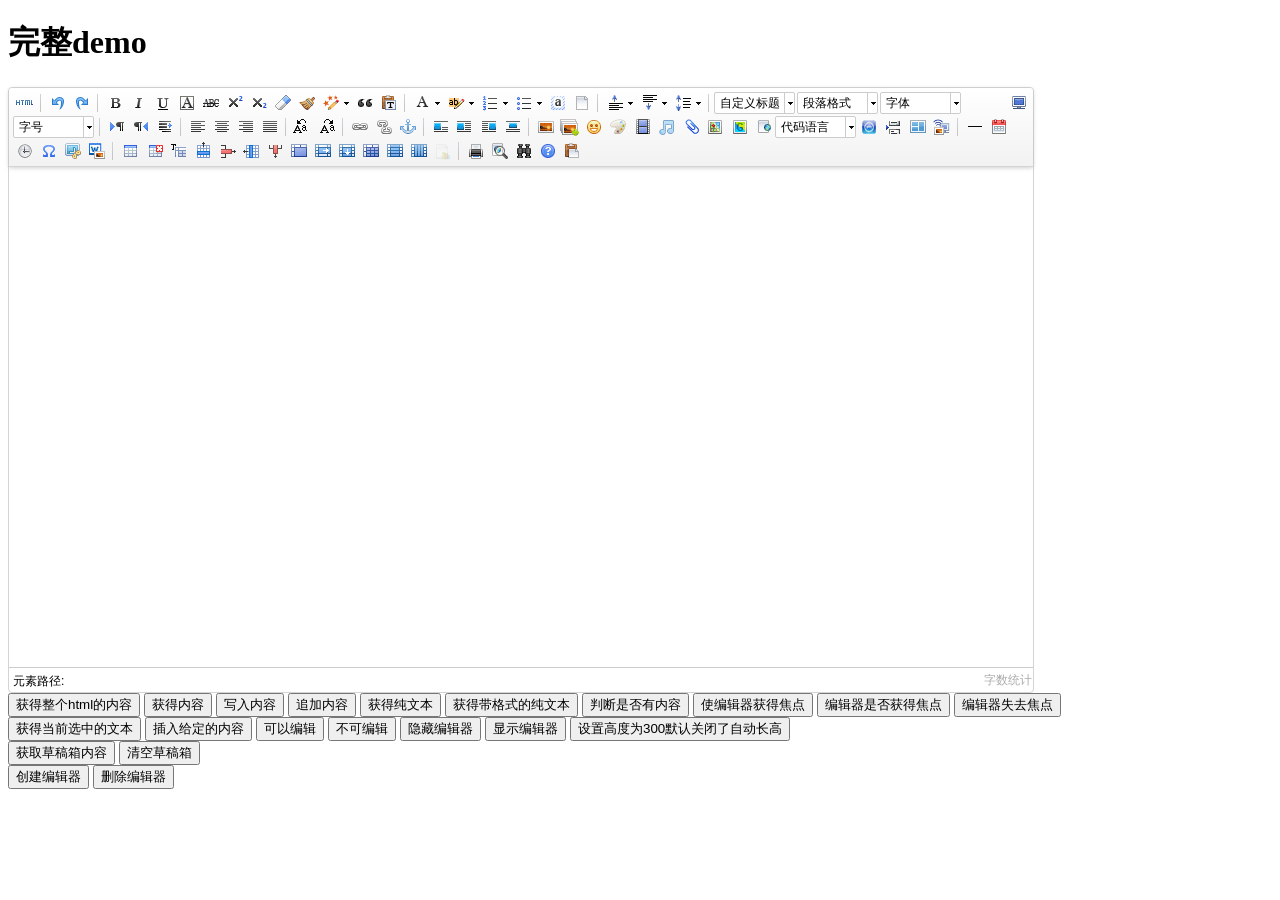
<file: src/main/webapp/admin/lib/ueditor/1.4.3/index.html>
<!DOCTYPE HTML PUBLIC "-//W3C//DTD HTML 4.01 Transitional//EN"
        "http://www.w3.org/TR/html4/loose.dtd">
<html>
<head>
    <title>完整demo</title>
    <meta http-equiv="Content-Type" content="text/html;charset=utf-8"/>
    <script type="text/javascript" charset="utf-8" src="ueditor.config.js"></script>
    <script type="text/javascript" charset="utf-8" src="ueditor.all.min.js"> </script>
    <!--建议手动加在语言，避免在ie下有时因为加载语言失败导致编辑器加载失败-->
    <!--这里加载的语言文件会覆盖你在配置项目里添加的语言类型，比如你在配置项目里配置的是英文，这里加载的中文，那最后就是中文-->
    <script type="text/javascript" charset="utf-8" src="lang/zh-cn/zh-cn.js"></script>

    <style type="text/css">
        div{
            width:100%;
        }
    </style>
</head>
<body>
<div>
    <h1>完整demo</h1>
    <script id="editor" type="text/plain" style="width:1024px;height:500px;"></script>
</div>
<div id="btns">
    <div>
        <button onclick="getAllHtml()">获得整个html的内容</button>
        <button onclick="getContent()">获得内容</button>
        <button onclick="setContent()">写入内容</button>
        <button onclick="setContent(true)">追加内容</button>
        <button onclick="getContentTxt()">获得纯文本</button>
        <button onclick="getPlainTxt()">获得带格式的纯文本</button>
        <button onclick="hasContent()">判断是否有内容</button>
        <button onclick="setFocus()">使编辑器获得焦点</button>
        <button onmousedown="isFocus(event)">编辑器是否获得焦点</button>
        <button onmousedown="setblur(event)" >编辑器失去焦点</button>

    </div>
    <div>
        <button onclick="getText()">获得当前选中的文本</button>
        <button onclick="insertHtml()">插入给定的内容</button>
        <button id="enable" onclick="setEnabled()">可以编辑</button>
        <button onclick="setDisabled()">不可编辑</button>
        <button onclick=" UE.getEditor('editor').setHide()">隐藏编辑器</button>
        <button onclick=" UE.getEditor('editor').setShow()">显示编辑器</button>
        <button onclick=" UE.getEditor('editor').setHeight(300)">设置高度为300默认关闭了自动长高</button>
    </div>

    <div>
        <button onclick="getLocalData()" >获取草稿箱内容</button>
        <button onclick="clearLocalData()" >清空草稿箱</button>
    </div>

</div>
<div>
    <button onclick="createEditor()">
    创建编辑器</button>
    <button onclick="deleteEditor()">
    删除编辑器</button>
</div>

<script type="text/javascript">

    //实例化编辑器
    //建议使用工厂方法getEditor创建和引用编辑器实例，如果在某个闭包下引用该编辑器，直接调用UE.getEditor('editor')就能拿到相关的实例
    var ue = UE.getEditor('editor');


    function isFocus(e){
        alert(UE.getEditor('editor').isFocus());
        UE.dom.domUtils.preventDefault(e)
    }
    function setblur(e){
        UE.getEditor('editor').blur();
        UE.dom.domUtils.preventDefault(e)
    }
    function insertHtml() {
        var value = prompt('插入html代码', '');
        UE.getEditor('editor').execCommand('insertHtml', value)
    }
    function createEditor() {
        enableBtn();
        UE.getEditor('editor');
    }
    function getAllHtml() {
        alert(UE.getEditor('editor').getAllHtml())
    }
    function getContent() {
        var arr = [];
        arr.push("使用editor.getContent()方法可以获得编辑器的内容");
        arr.push("内容为：");
        arr.push(UE.getEditor('editor').getContent());
        alert(arr.join("\n"));
    }
    function getPlainTxt() {
        var arr = [];
        arr.push("使用editor.getPlainTxt()方法可以获得编辑器的带格式的纯文本内容");
        arr.push("内容为：");
        arr.push(UE.getEditor('editor').getPlainTxt());
        alert(arr.join('\n'))
    }
    function setContent(isAppendTo) {
        var arr = [];
        arr.push("使用editor.setContent('欢迎使用ueditor')方法可以设置编辑器的内容");
        UE.getEditor('editor').setContent('欢迎使用ueditor', isAppendTo);
        alert(arr.join("\n"));
    }
    function setDisabled() {
        UE.getEditor('editor').setDisabled('fullscreen');
        disableBtn("enable");
    }

    function setEnabled() {
        UE.getEditor('editor').setEnabled();
        enableBtn();
    }

    function getText() {
        //当你点击按钮时编辑区域已经失去了焦点，如果直接用getText将不会得到内容，所以要在选回来，然后取得内容
        var range = UE.getEditor('editor').selection.getRange();
        range.select();
        var txt = UE.getEditor('editor').selection.getText();
        alert(txt)
    }

    function getContentTxt() {
        var arr = [];
        arr.push("使用editor.getContentTxt()方法可以获得编辑器的纯文本内容");
        arr.push("编辑器的纯文本内容为：");
        arr.push(UE.getEditor('editor').getContentTxt());
        alert(arr.join("\n"));
    }
    function hasContent() {
        var arr = [];
        arr.push("使用editor.hasContents()方法判断编辑器里是否有内容");
        arr.push("判断结果为：");
        arr.push(UE.getEditor('editor').hasContents());
        alert(arr.join("\n"));
    }
    function setFocus() {
        UE.getEditor('editor').focus();
    }
    function deleteEditor() {
        disableBtn();
        UE.getEditor('editor').destroy();
    }
    function disableBtn(str) {
        var div = document.getElementById('btns');
        var btns = UE.dom.domUtils.getElementsByTagName(div, "button");
        for (var i = 0, btn; btn = btns[i++];) {
            if (btn.id == str) {
                UE.dom.domUtils.removeAttributes(btn, ["disabled"]);
            } else {
                btn.setAttribute("disabled", "true");
            }
        }
    }
    function enableBtn() {
        var div = document.getElementById('btns');
        var btns = UE.dom.domUtils.getElementsByTagName(div, "button");
        for (var i = 0, btn; btn = btns[i++];) {
            UE.dom.domUtils.removeAttributes(btn, ["disabled"]);
        }
    }

    function getLocalData () {
        alert(UE.getEditor('editor').execCommand( "getlocaldata" ));
    }

    function clearLocalData () {
        UE.getEditor('editor').execCommand( "clearlocaldata" );
        alert("已清空草稿箱")
    }
</script>
</body>
</html>
</file>
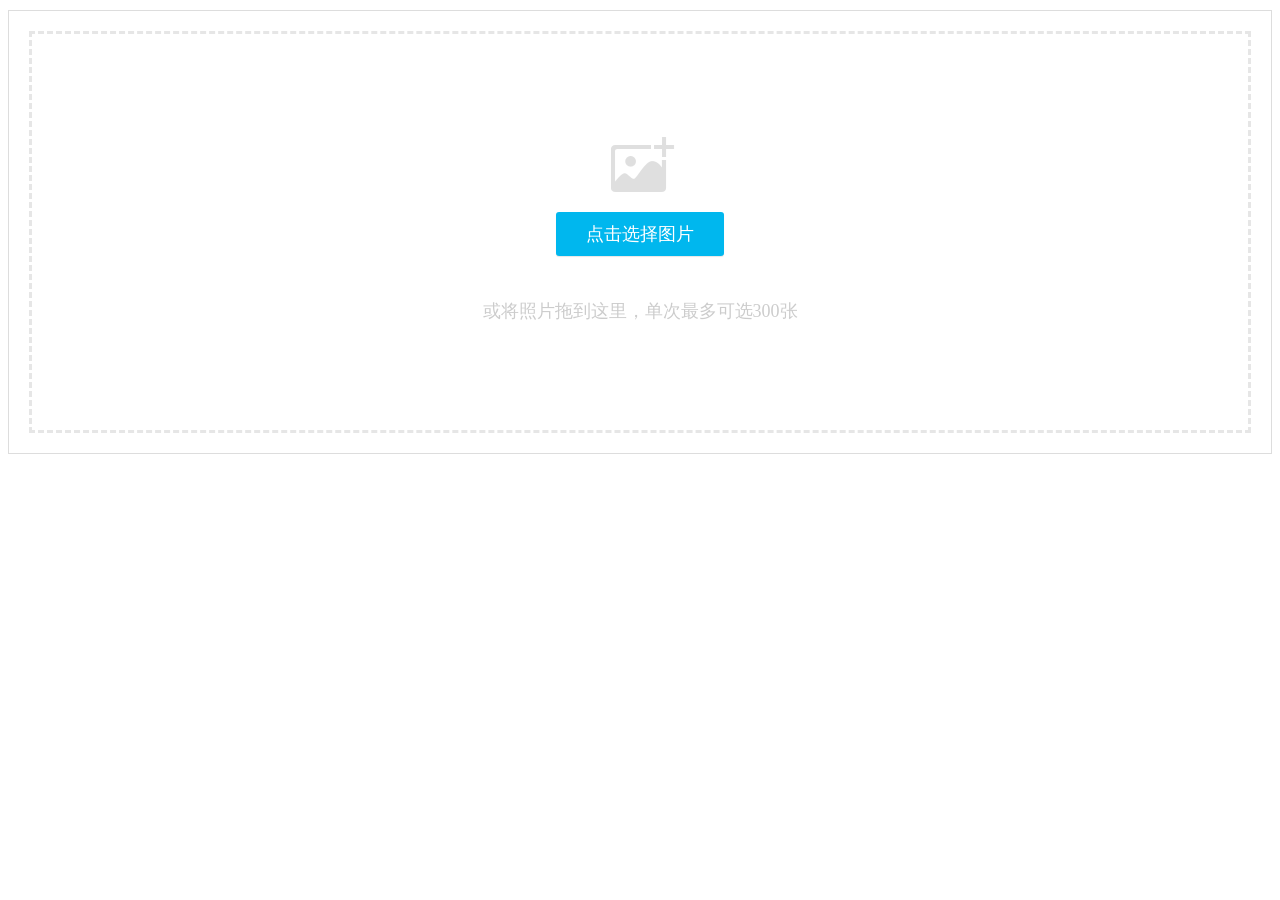
<file: src/main/webapp/admin/lib/webuploader/0.1.5/image-upload/index.html>
<!DOCTYPE HTML>
<html>
<head>
<meta charset="utf-8">
<title>WebUploader演示</title>
<link rel="stylesheet" type="text/css" href="../webuploader.css" />
</head>
<body>
<div class="uploader-list-container">
	<div class="queueList">
		<div id="dndArea" class="placeholder">
			<div id="filePicker-2"></div>
			<p>或将照片拖到这里，单次最多可选300张</p>
		</div>
	</div>
	<div class="statusBar" style="display:none;">
		<div class="progress"> <span class="text">0%</span> <span class="percentage"></span> </div>
		<div class="info"></div>
		<div class="btns">
			<div id="filePicker2"></div>
			<div class="uploadBtn">开始上传</div>
		</div>
	</div>
</div>
<script type="text/javascript" src="../../../jquery/1.9.1/jquery.min.js"></script> 
<script type="text/javascript" src="../webuploader.min.js"></script> 
<script type="text/javascript" src="upload.js"></script>
</body>
</html>
</file>
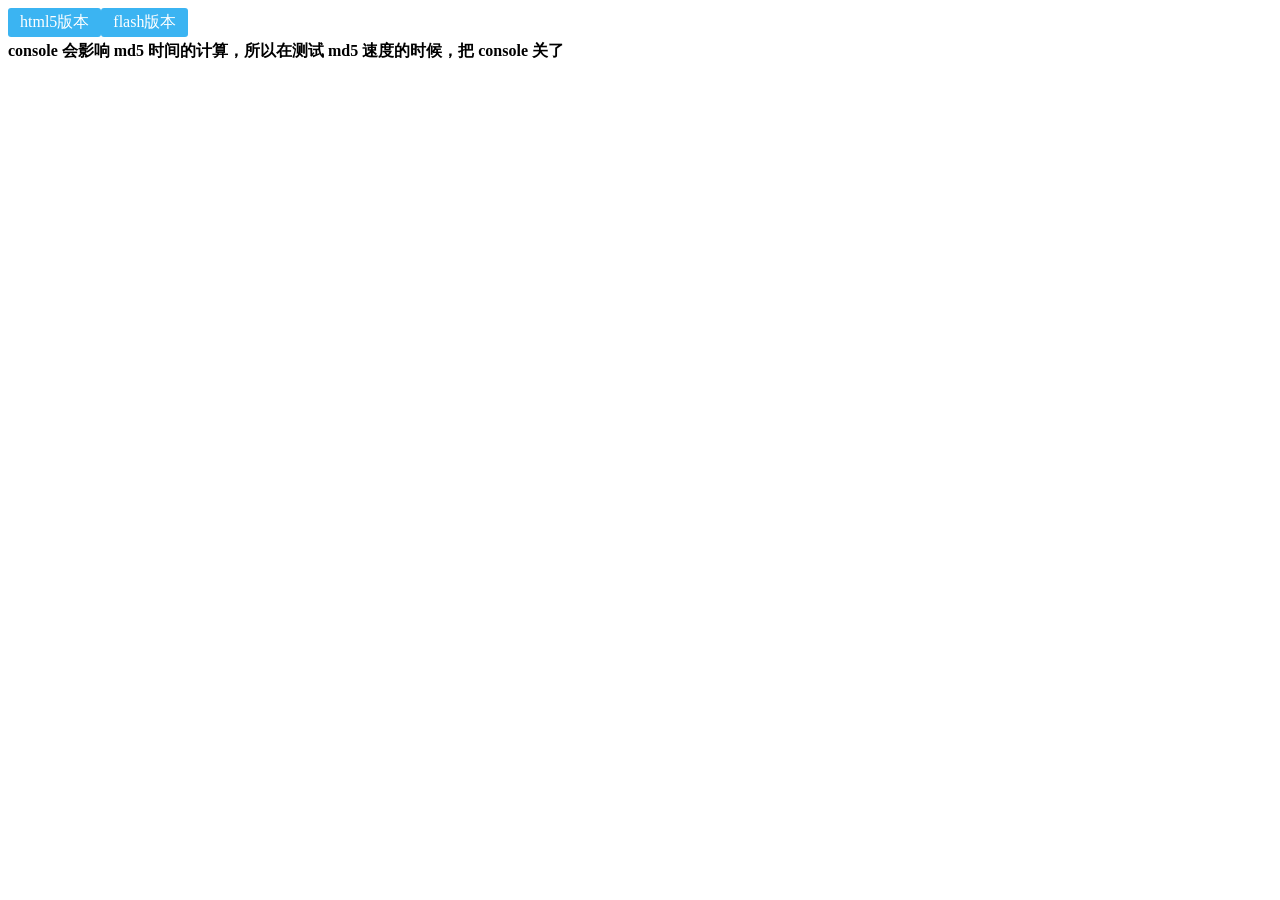
<file: src/main/webapp/admin/lib/webuploader/0.1.5/md5-demo/index.html>
<!DOCTYPE HTML>
<html>
<head>
<meta charset="utf-8">
<title>WebUploader演示 - 带裁剪功能</title>
<link rel="stylesheet" type="text/css" href="../webuploader.css" />
</head>
<body>
<div id="wrapper">
	<div class="uploader-container">
		<div id="filePicker">html5版本</div>
		<div id="filePicker2">flash版本</div>
	</div>
	<div id="log"> <strong>console 会影响 md5 时间的计算，所以在测试 md5 速度的时候，把 console 关了</strong> </div>
</div>
<script type="text/javascript" src="../../../jquery/1.9.1/jquery.min.js"></script> 
<script type="text/javascript" src="../webuploader.min.js"></script> 
<script type="text/javascript" src="script.js"></script>
</body>
</html>
</file>
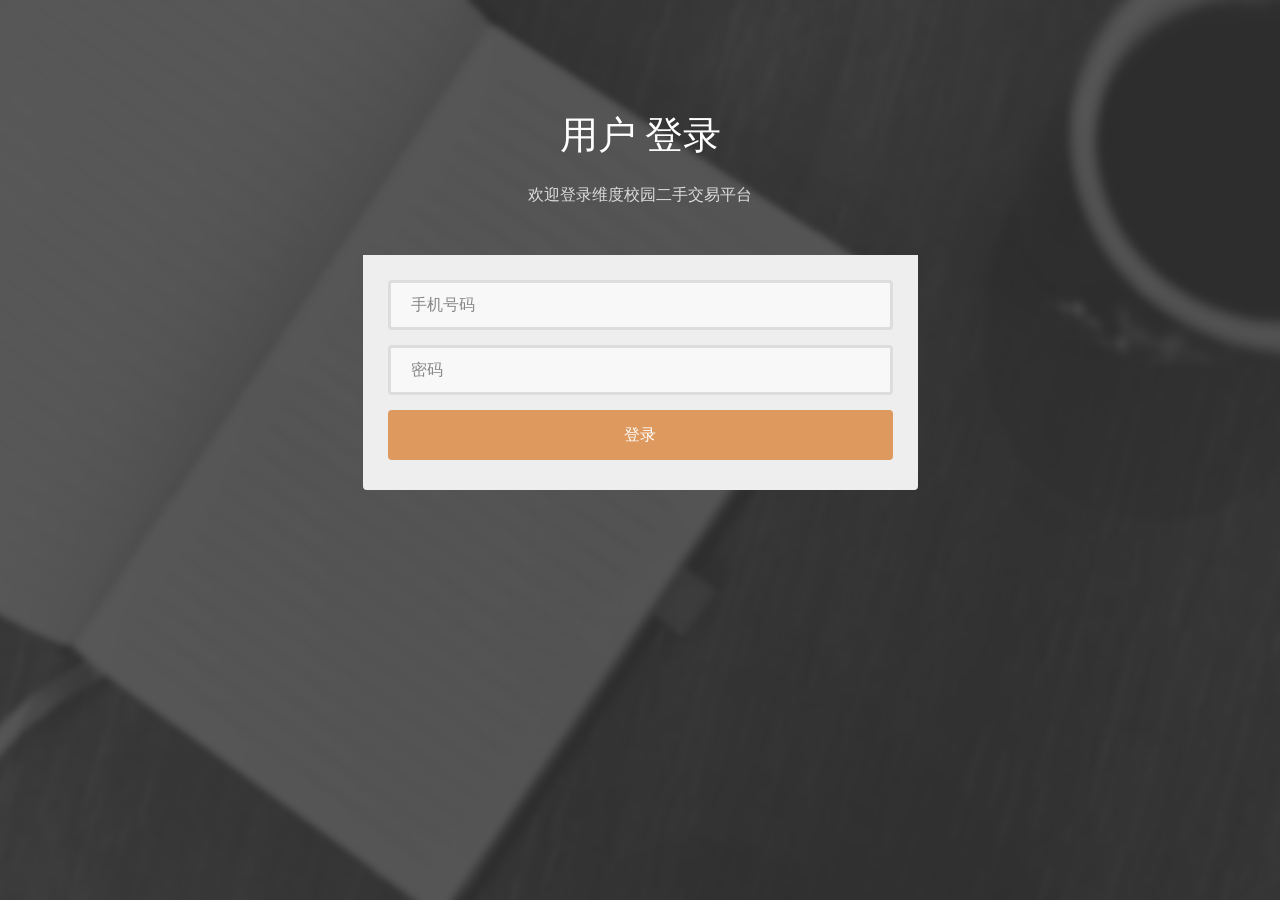
<file: src/main/webapp/login.html>
<!DOCTYPE html>
<html lang="en">

    <head>

        <meta charset="utf-8">
        <meta http-equiv="X-UA-Compatible" content="IE=edge">
        <meta name="viewport" content="width=device-width, initial-scale=1">
        <title>Bootstrap Login Form Template</title>

        <!-- CSS -->
        <link rel="stylesheet" href="http://fonts.googleapis.com/css?family=Roboto:400,100,300,500">
        <link rel="stylesheet" href="assets/bootstrap/css/bootstrap.min.css">
        <link rel="stylesheet" href="assets/font-awesome/css/font-awesome.min.css">
		<link rel="stylesheet" href="assets/css/form-elements.css">
        <link rel="stylesheet" href="assets/css/style.css">

        <!-- HTML5 Shim and Respond.js IE8 support of HTML5 elements and media queries -->
        <!-- WARNING: Respond.js doesn't work if you view the page via file:// -->
        <!--[if lt IE 9]>
            <script src="https://oss.maxcdn.com/libs/html5shiv/3.7.0/html5shiv.js"></script>
            <script src="https://oss.maxcdn.com/libs/respond.js/1.4.2/respond.min.js"></script>
        <![endif]-->

        <!-- Favicon and touch icons -->
        <link rel="shortcut icon" href="assets/ico/favicon.png">
        <link rel="apple-touch-icon-precomposed" sizes="144x144" href="assets/ico/apple-touch-icon-144-precomposed.png">
        <link rel="apple-touch-icon-precomposed" sizes="114x114" href="assets/ico/apple-touch-icon-114-precomposed.png">
        <link rel="apple-touch-icon-precomposed" sizes="72x72" href="assets/ico/apple-touch-icon-72-precomposed.png">
        <link rel="apple-touch-icon-precomposed" href="assets/ico/apple-touch-icon-57-precomposed.png">

    </head>

    <body>

        <!-- Top content -->
        <div class="top-content">
        	
            <div class="inner-bg">
                <div class="container">
                    <div class="row">
                        <div class="col-sm-8 col-sm-offset-2 text">
                            <h1><strong>用户</strong> 登录</h1>
                            <div class="description">
                            	<p>
	                            	欢迎登录维度校园二手交易平台
                            	</p>
                            </div>
                        </div>
                    </div>
                    <div class="row">
                        <div class="col-sm-6 col-sm-offset-3 form-box">

                            <div class="form-bottom">
			                    <form role="form" action="${pageContext.request.contextPath}/user/userLogin.do"  method="post" class="login-form">
			                    	<div class="form-group">
			                    		<label class="sr-only" for="form-username">Username</label>
			                        	<input type="text" name="telephone" placeholder="手机号码" class="form-username form-control" id="form-username">
			                        </div>
			                        <div class="form-group">
			                        	<label class="sr-only" for="form-password">Password</label>
			                        	<input type="password" name="password" placeholder="密码" class="form-password form-control" id="form-password">
			                        </div>
			                        <button type="submit" class="btn">登录</button>
			                        
			                    </form>
		                    </div>
                        </div>
                    </div>
               
                </div>
            </div>
            
        </div>


        <!-- Javascript -->
        <script src="assets/js/jquery-1.11.1.min.js"></script>
        <script src="assets/bootstrap/js/bootstrap.min.js"></script>
        <script src="assets/js/jquery.backstretch.min.js"></script>
        <script src="assets/js/scripts.js"></script>
        
        <!--[if lt IE 10]>
            <script src="assets/js/placeholder.js"></script>
        <![endif]-->

    </body>

</html>
</file>
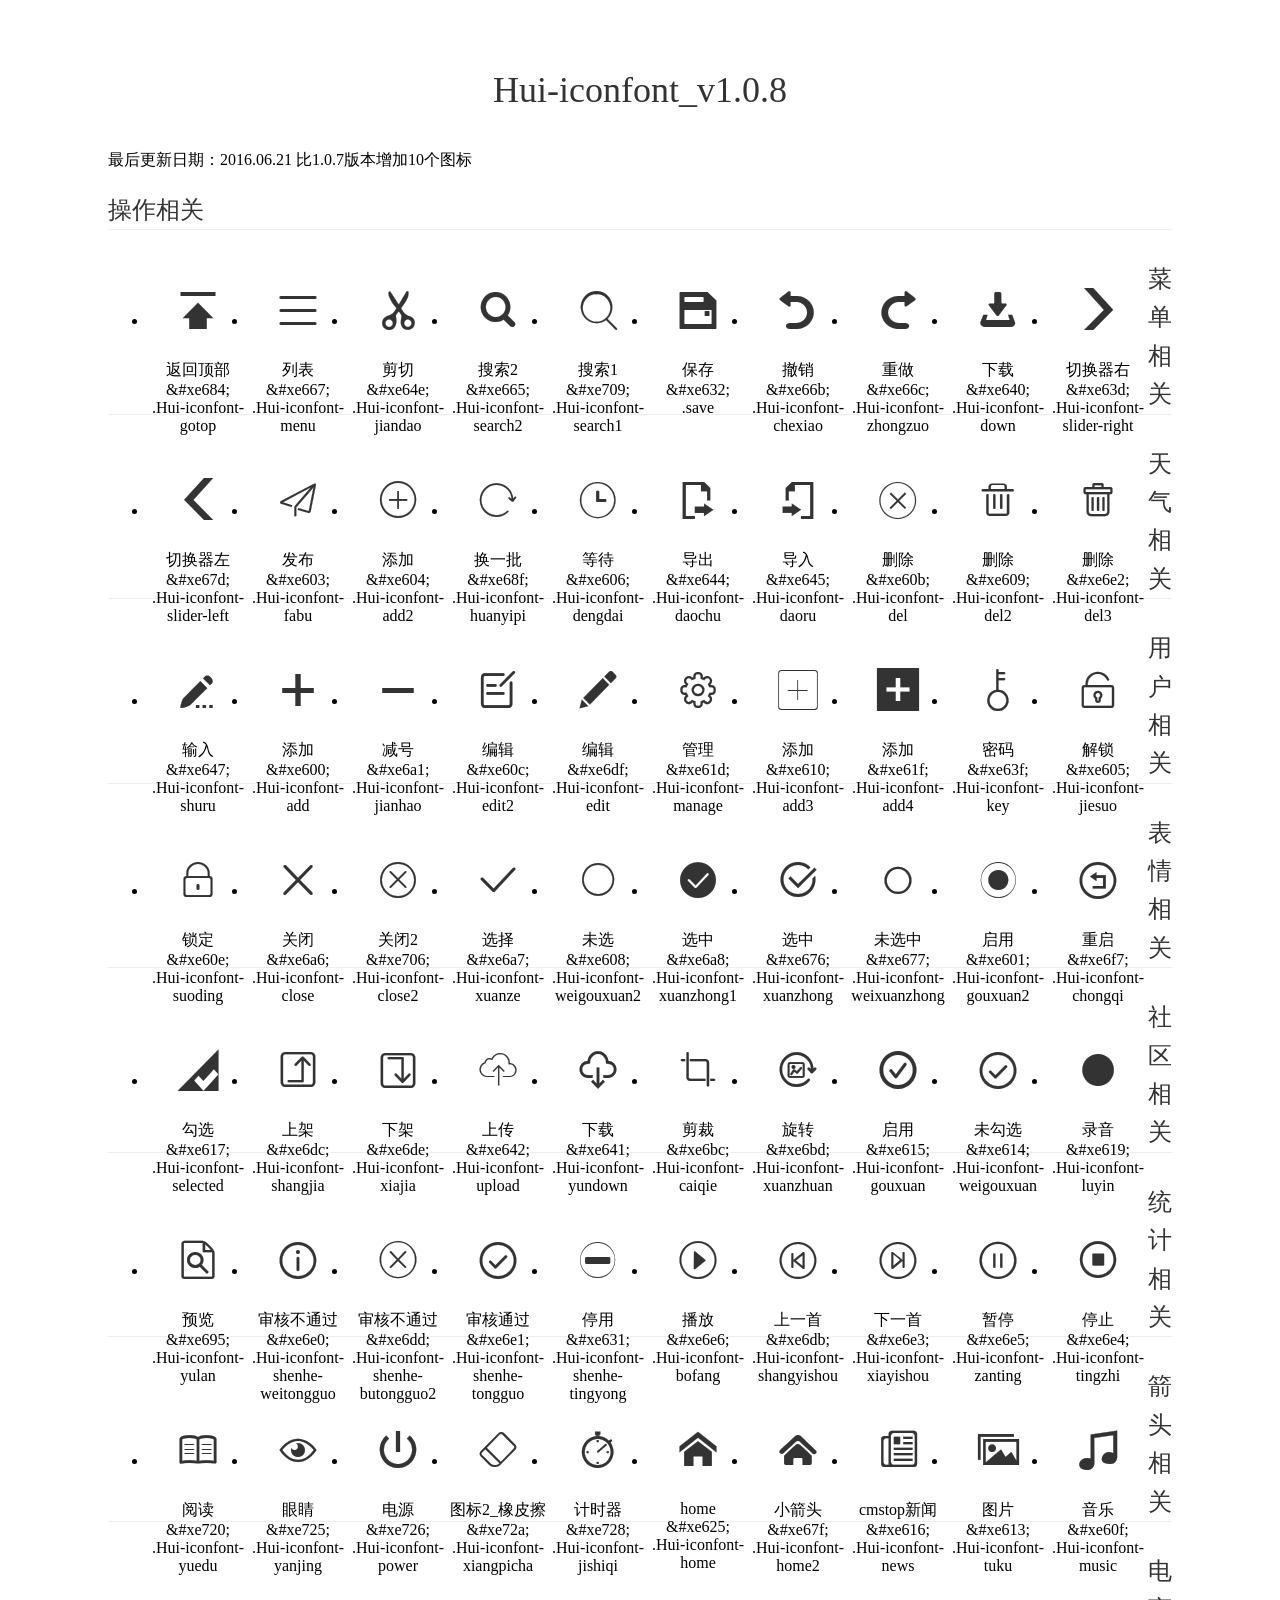
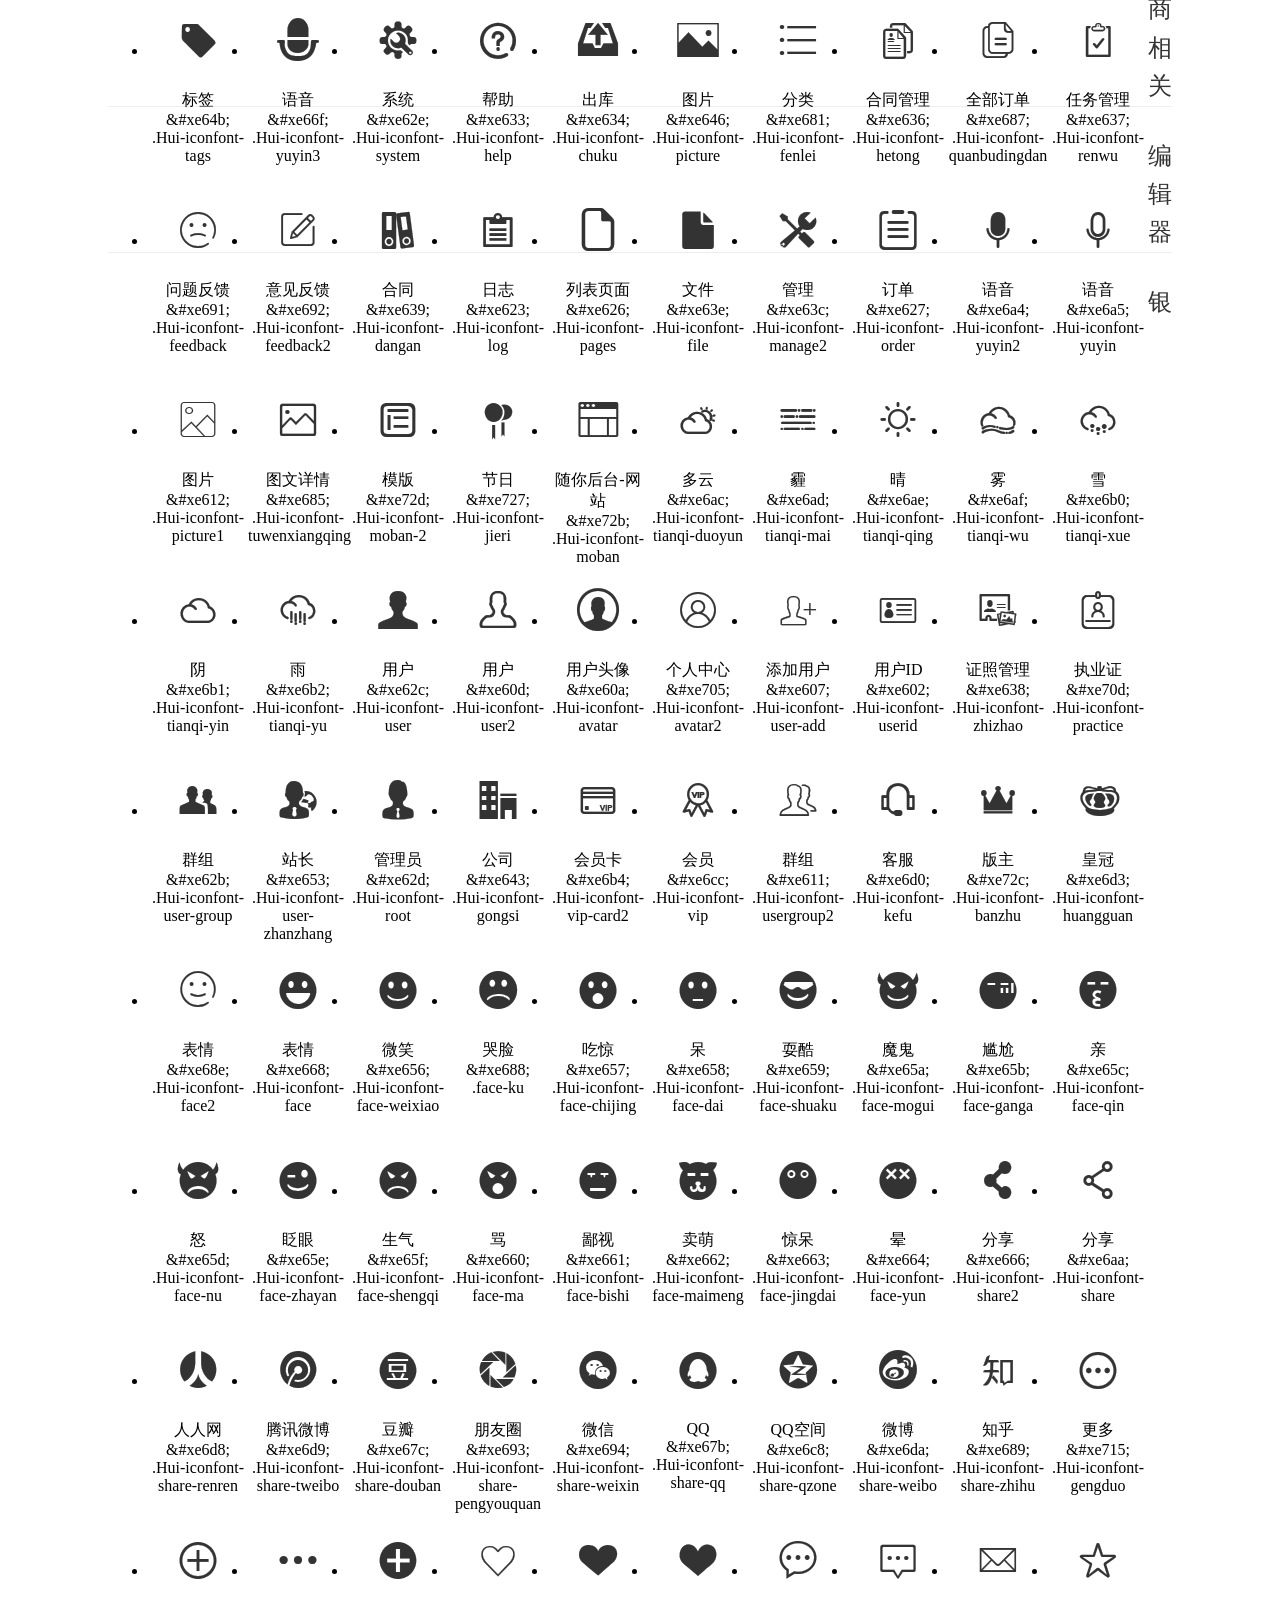
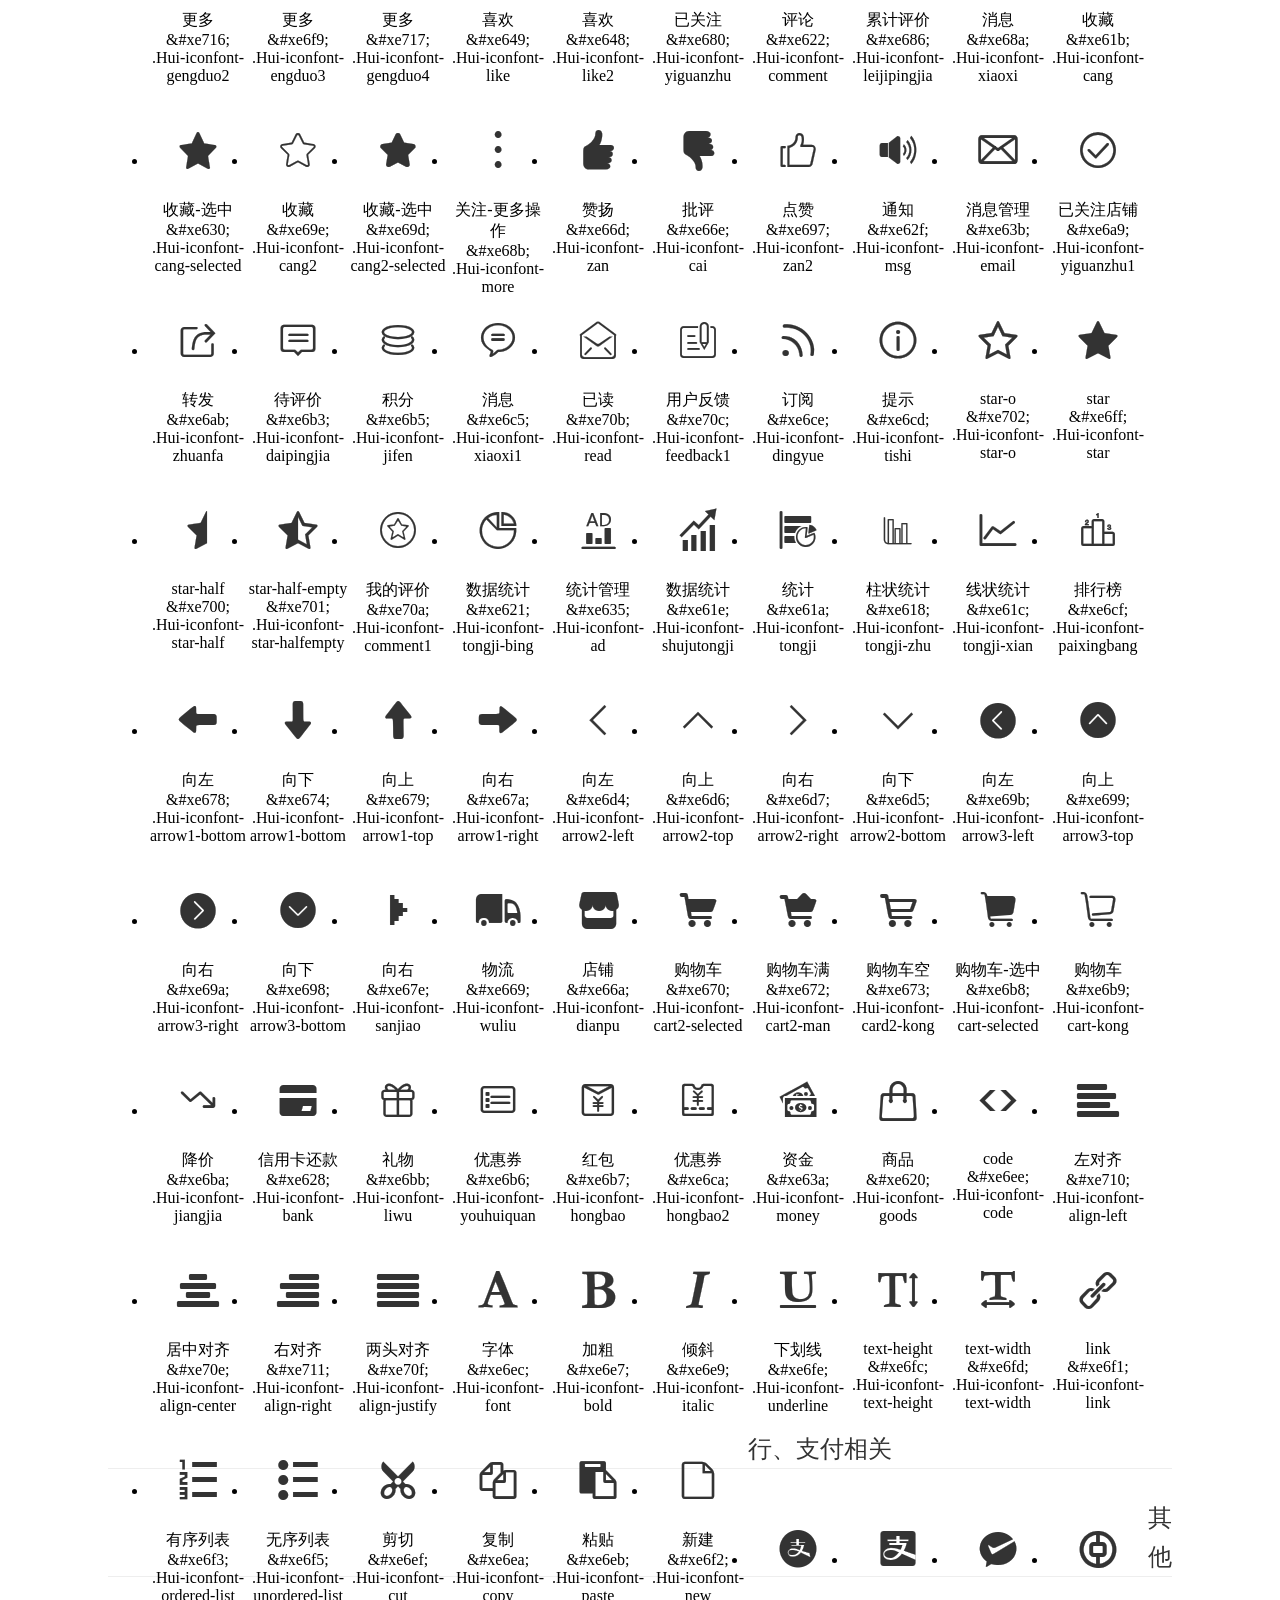
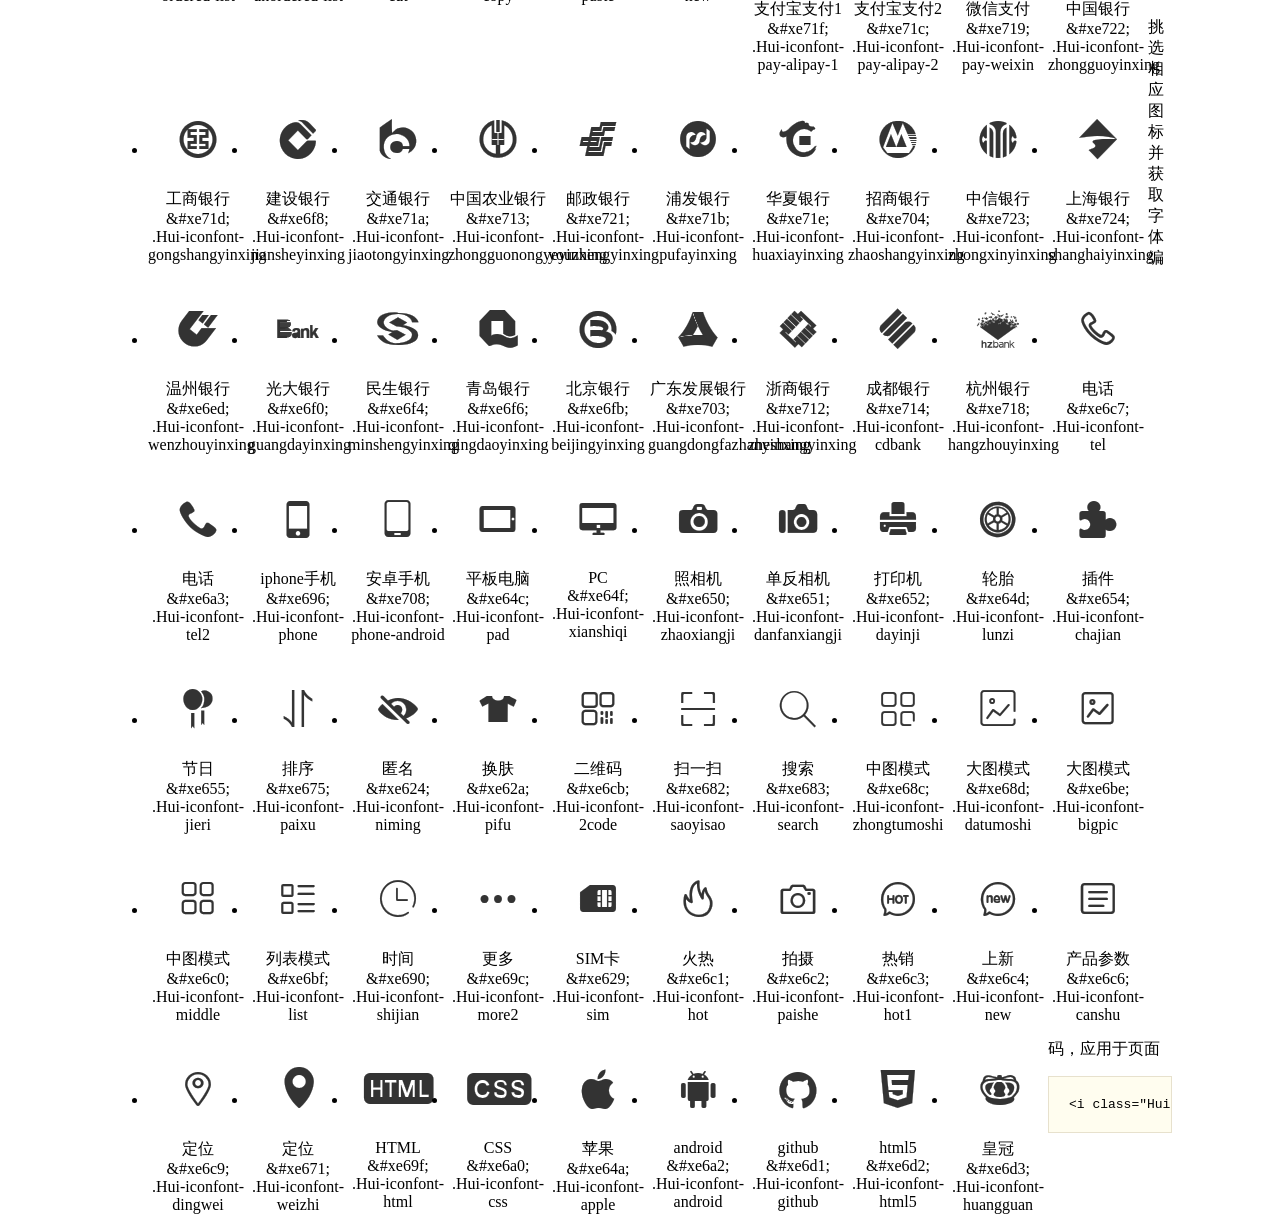
<file: src/main/webapp/admin/lib/Hui-iconfont/1.0.8/demo.html>
<!DOCTYPE html>
<html>
<head>
<meta charset="utf-8"/>
<title>Hui-iconfont_v1.0.8</title>
<link href="http://static.h-ui.net/h-ui/css/H-ui.min.css" rel="stylesheet" type="text/css" />
<link rel="stylesheet" href="iconfont.css">
<style type="text/css">
.main {padding: 30px 100px;}
.main h1{font-size:36px; line-height:1.6; color:#333; text-align:center;margin-bottom:30px; font-weight:normal}
.main h2{ font-size:24px;line-height:1.6;color:#333;margin-bottom:30px; border-bottom: 1px solid #eee; font-weight:normal}

.helps { margin-top: 40px}
.helps pre{padding: 20px;margin: 10px 0;border: solid 1px #e7e1cd;background-color: #fffdef;overflow: auto}
.icon_lists li{float: left;width: 100px;height: 190px;text-align: center}
.icon_lists .Hui-iconfont{font-size: 42px;line-height: 100px;margin: 10px 0;color: #333;-webkit-transition: font-size 0.25s ease-out 0s;-moz-transition: font-size 0.25s ease-out 0s;transition: font-size 0.25s ease-out 0s}
.icon_lists .Hui-iconfont:hover { font-size: 100px}
</style>
</head>
<body>
<div class="main">
	<h1>Hui-iconfont_v1.0.8</h1>
	<p class="text-c c-999">最后更新日期：2016.06.21  比1.0.7版本增加10个图标</p>
	
	<h2>操作相关</h2>
	<ul class="icon_lists cl">
		<li> <i class="icon Hui-iconfont">&#xe684;</i>
			<div class="name">返回顶部</div>
			<div class="code">&amp;#xe684;</div>
			<div class="fontclass">.Hui-iconfont-gotop</div>
		</li>
		<li><i class="icon Hui-iconfont">&#xe667;</i>
            <div class="name">列表</div>
            <div class="code">&amp;#xe667;</div>
            <div class="fontclass">.Hui-iconfont-menu</div>
        </li>
		<li> <i class="icon Hui-iconfont">&#xe64e;</i>
			<div class="name">剪切</div>
			<div class="code">&amp;#xe64e;</div>
			<div class="fontclass">.Hui-iconfont-jiandao</div>
		</li>
		<li> <i class="icon Hui-iconfont">&#xe665;</i>
			<div class="name">搜索2</div>
			<div class="code">&amp;#xe665;</div>
			<div class="fontclass">.Hui-iconfont-search2</div>
		</li>
		<li>
        	<i class="icon Hui-iconfont">&#xe709;</i>
            <div class="name">搜索1</div>
            <div class="code">&amp;#xe709;</div>
            <div class="fontclass">.Hui-iconfont-search1</div>
        </li>
		<li> <i class="icon Hui-iconfont">&#xe632;</i>
			<div class="name">保存</div>
			<div class="code">&amp;#xe632;</div>
			<div class="fontclass">.save</div>
		</li>
		<li> <i class="icon Hui-iconfont">&#xe66b;</i>
			<div class="name">撤销</div>
			<div class="code">&amp;#xe66b;</div>
			<div class="fontclass">.Hui-iconfont-chexiao</div>
		</li>
		<li> <i class="icon Hui-iconfont">&#xe66c;</i>
			<div class="name">重做</div>
			<div class="code">&amp;#xe66c;</div>
			<div class="fontclass">.Hui-iconfont-zhongzuo</div>
		</li>
		<li> <i class="icon Hui-iconfont">&#xe640;</i>
			<div class="name">下载</div>
			<div class="code">&amp;#xe640;</div>
			<div class="fontclass">.Hui-iconfont-down</div>
		</li>
		<li> <i class="icon Hui-iconfont">&#xe63d;</i>
			<div class="name">切换器右</div>
			<div class="code">&amp;#xe63d;</div>
			<div class="fontclass">.Hui-iconfont-slider-right</div>
		</li>
		<li> <i class="icon Hui-iconfont">&#xe67d;</i>
			<div class="name">切换器左</div>
			<div class="code">&amp;#xe67d;</div>
			<div class="fontclass">.Hui-iconfont-slider-left</div>
		</li>
		<li> <i class="icon Hui-iconfont">&#xe603;</i>
			<div class="name">发布</div>
			<div class="code">&amp;#xe603;</div>
			<div class="fontclass">.Hui-iconfont-fabu</div>
		</li>
		<li> <i class="icon Hui-iconfont">&#xe604;</i>
			<div class="name">添加</div>
			<div class="code">&amp;#xe604;</div>
			<div class="fontclass">.Hui-iconfont-add2</div>
		</li>
		<li> <i class="icon Hui-iconfont">&#xe68f;</i>
			<div class="name">换一批</div>
			<div class="code">&amp;#xe68f;</div>
			<div class="fontclass">.Hui-iconfont-huanyipi</div>
		</li>
		<li> <i class="icon Hui-iconfont">&#xe606;</i>
			<div class="name">等待</div>
			<div class="code">&amp;#xe606;</div>
			<div class="fontclass">.Hui-iconfont-dengdai</div>
		</li>
		<li> <i class="icon Hui-iconfont">&#xe644;</i>
			<div class="name">导出</div>
			<div class="code">&amp;#xe644;</div>
			<div class="fontclass">.Hui-iconfont-daochu</div>
		</li>
		<li> <i class="icon Hui-iconfont">&#xe645;</i>
			<div class="name">导入</div>
			<div class="code">&amp;#xe645;</div>
			<div class="fontclass">.Hui-iconfont-daoru</div>
		</li>
		<li> <i class="icon Hui-iconfont">&#xe60b;</i>
			<div class="name">删除</div>
			<div class="code">&amp;#xe60b;</div>
			<div class="fontclass">.Hui-iconfont-del</div>
		</li>
		<li> <i class="icon Hui-iconfont">&#xe609;</i>
			<div class="name">删除</div>
			<div class="code">&amp;#xe609;</div>
			<div class="fontclass">.Hui-iconfont-del2</div>
		</li>
		<li> <i class="icon Hui-iconfont">&#xe6e2;</i>
			<div class="name">删除</div>
			<div class="code">&amp;#xe6e2;</div>
			<div class="fontclass">.Hui-iconfont-del3</div>
		</li>
		<li> <i class="icon Hui-iconfont">&#xe647;</i>
			<div class="name">输入</div>
			<div class="code">&amp;#xe647;</div>
			<div class="fontclass">.Hui-iconfont-shuru</div>
		</li>
		<li> <i class="icon Hui-iconfont">&#xe600;</i>
			<div class="name">添加</div>
			<div class="code">&amp;#xe600;</div>
			<div class="fontclass">.Hui-iconfont-add</div>
		</li>
		<li> <i class="icon Hui-iconfont">&#xe6a1;</i>
			<div class="name">减号</div>
			<div class="code">&amp;#xe6a1;</div>
			<div class="fontclass">.Hui-iconfont-jianhao</div>
		</li>
		<li> <i class="icon Hui-iconfont">&#xe60c;</i>
			<div class="name">编辑</div>
			<div class="code">&amp;#xe60c;</div>
			<div class="fontclass">.Hui-iconfont-edit2</div>
		</li>
		<li> <i class="icon Hui-iconfont">&#xe6df;</i>
			<div class="name">编辑</div>
			<div class="code">&amp;#xe6df;</div>
			<div class="fontclass">.Hui-iconfont-edit</div>
		</li>
		<li> <i class="icon Hui-iconfont">&#xe61d;</i>
			<div class="name">管理</div>
			<div class="code">&amp;#xe61d;</div>
			<div class="fontclass">.Hui-iconfont-manage</div>
		</li>
		<li> <i class="icon Hui-iconfont">&#xe610;</i>
			<div class="name">添加</div>
			<div class="code">&amp;#xe610;</div>
			<div class="fontclass">.Hui-iconfont-add3</div>
		</li>
		<li> <i class="icon Hui-iconfont">&#xe61f;</i>
			<div class="name">添加</div>
			<div class="code">&amp;#xe61f;</div>
			<div class="fontclass">.Hui-iconfont-add4</div>
		</li>
		<li> <i class="icon Hui-iconfont">&#xe63f;</i>
			<div class="name">密码</div>
			<div class="code">&amp;#xe63f;</div>
			<div class="fontclass">.Hui-iconfont-key</div>
		</li>
		<li> <i class="icon Hui-iconfont">&#xe605;</i>
			<div class="name">解锁</div>
			<div class="code">&amp;#xe605;</div>
			<div class="fontclass">.Hui-iconfont-jiesuo</div>
		</li>
		<li> <i class="icon Hui-iconfont">&#xe60e;</i>
			<div class="name">锁定</div>
			<div class="code">&amp;#xe60e;</div>
			<div class="fontclass">.Hui-iconfont-suoding</div>
		</li>
		<li> <i class="icon Hui-iconfont">&#xe6a6;</i>
			<div class="name">关闭</div>
			<div class="code">&amp;#xe6a6;</div>
			<div class="fontclass">.Hui-iconfont-close</div>
		</li>
		<li>
        	<i class="icon Hui-iconfont">&#xe706;</i>
            <div class="name">关闭2</div>
            <div class="code">&amp;#xe706;</div>
            <div class="fontclass">.Hui-iconfont-close2</div>
        </li>
		<li> <i class="icon Hui-iconfont">&#xe6a7;</i>
			<div class="name">选择</div>
			<div class="code">&amp;#xe6a7;</div>
			<div class="fontclass">.Hui-iconfont-xuanze</div>
		</li>
		<li> <i class="icon Hui-iconfont">&#xe608;</i>
			<div class="name">未选</div>
			<div class="code">&amp;#xe608;</div>
			<div class="fontclass">.Hui-iconfont-weigouxuan2</div>
		</li>
		<li> <i class="icon Hui-iconfont">&#xe6a8;</i>
			<div class="name">选中</div>
			<div class="code">&amp;#xe6a8;</div>
			<div class="fontclass">.Hui-iconfont-xuanzhong1</div>
		</li>
		<li> <i class="icon Hui-iconfont">&#xe676;</i>
			<div class="name">选中</div>
			<div class="code">&amp;#xe676;</div>
			<div class="fontclass">.Hui-iconfont-xuanzhong</div>
		</li>
		<li> <i class="icon Hui-iconfont">&#xe677;</i>
			<div class="name">未选中</div>
			<div class="code">&amp;#xe677;</div>
			<div class="fontclass">.Hui-iconfont-weixuanzhong</div>
		</li>
		<li> <i class="icon Hui-iconfont">&#xe601;</i>
			<div class="name">启用</div>
			<div class="code">&amp;#xe601;</div>
			<div class="fontclass">.Hui-iconfont-gouxuan2</div>
		</li>
		<li> <i class="icon Hui-iconfont">&#xe6f7;</i>
			<div class="name">重启</div>
			<div class="code">&amp;#xe6f7;</div>
			<div class="fontclass">.Hui-iconfont-chongqi</div>
		</li>
		<li> <i class="icon Hui-iconfont">&#xe617;</i>
			<div class="name">勾选</div>
			<div class="code">&amp;#xe617;</div>
			<div class="fontclass">.Hui-iconfont-selected</div>
		</li>
		<li> <i class="icon Hui-iconfont">&#xe6dc;</i>
			<div class="name">上架</div>
			<div class="code">&amp;#xe6dc;</div>
			<div class="fontclass">.Hui-iconfont-shangjia</div>
		</li>
		<li> <i class="icon Hui-iconfont">&#xe6de;</i>
			<div class="name">下架</div>
			<div class="code">&amp;#xe6de;</div>
			<div class="fontclass">.Hui-iconfont-xiajia</div>
		</li>
		<li> <i class="icon Hui-iconfont">&#xe642;</i>
			<div class="name">上传</div>
			<div class="code">&amp;#xe642;</div>
			<div class="fontclass">.Hui-iconfont-upload</div>
		</li>
		<li> <i class="icon Hui-iconfont">&#xe641;</i>
			<div class="name">下载</div>
			<div class="code">&amp;#xe641;</div>
			<div class="fontclass">.Hui-iconfont-yundown</div>
		</li>
		<li> <i class="icon Hui-iconfont">&#xe6bc;</i>
			<div class="name">剪裁</div>
			<div class="code">&amp;#xe6bc;</div>
			<div class="fontclass">.Hui-iconfont-caiqie</div>
		</li>
		<li> <i class="icon Hui-iconfont">&#xe6bd;</i>
			<div class="name">旋转</div>
			<div class="code">&amp;#xe6bd;</div>
			<div class="fontclass">.Hui-iconfont-xuanzhuan</div>
		</li>
		<li> <i class="icon Hui-iconfont">&#xe615;</i>
			<div class="name">启用</div>
			<div class="code">&amp;#xe615;</div>
			<div class="fontclass">.Hui-iconfont-gouxuan</div>
		</li>
		<li> <i class="icon Hui-iconfont">&#xe6e1;</i>
			<div class="name">未勾选</div>
			<div class="code">&amp;#xe614;</div>
			<div class="fontclass">.Hui-iconfont-weigouxuan</div>
		</li>
		<li> <i class="icon Hui-iconfont">&#xe619;</i>
			<div class="name">录音</div>
			<div class="code">&amp;#xe619;</div>
			<div class="fontclass">.Hui-iconfont-luyin</div>
		</li>
		
		<li> <i class="icon Hui-iconfont">&#xe695;</i>
			<div class="name">预览</div>
			<div class="code">&amp;#xe695;</div>
			<div class="fontclass">.Hui-iconfont-yulan</div>
		</li>
		<li> <i class="icon Hui-iconfont">&#xe6e0;</i>
			<div class="name">审核不通过</div>
			<div class="code">&amp;#xe6e0;</div>
			<div class="fontclass">.Hui-iconfont-shenhe-weitongguo</div>
		</li>
		<li> <i class="icon Hui-iconfont">&#xe6dd;</i>
			<div class="name">审核不通过</div>
			<div class="code">&amp;#xe6dd;</div>
			<div class="fontclass">.Hui-iconfont-shenhe-butongguo2</div>
		</li>
		<li> <i class="icon Hui-iconfont">&#xe6e1;</i>
			<div class="name">审核通过</div>
			<div class="code">&amp;#xe6e1;</div>
			<div class="fontclass">.Hui-iconfont-shenhe-tongguo</div>
		</li>
		<li>
			<i class="icon Hui-iconfont">&#xe631;</i>
			<div class="name">停用</div>
			<div class="code">&amp;#xe631;</div>
			<div class="fontclass">.Hui-iconfont-shenhe-tingyong</div>
		</li>
		<li>
            <i class="icon Hui-iconfont">&#xe6e6;</i>
            <div class="name">播放</div>
            <div class="code">&amp;#xe6e6;</div>
            <div class="fontclass">.Hui-iconfont-bofang</div>
        </li>
        <li>
        	<i class="icon Hui-iconfont">&#xe6db;</i>
            <div class="name">上一首</div>
            <div class="code">&amp;#xe6db;</div>
            <div class="fontclass">.Hui-iconfont-shangyishou</div>
        </li>
        <li>
        	<i class="icon Hui-iconfont">&#xe6e3;</i>
            <div class="name">下一首</div>
            <div class="code">&amp;#xe6e3;</div>
            <div class="fontclass">.Hui-iconfont-xiayishou</div>
        </li>
        <li>
        	<i class="icon Hui-iconfont">&#xe6e5;</i>
            <div class="name">暂停</div>
            <div class="code">&amp;#xe6e5;</div>
            <div class="fontclass">.Hui-iconfont-zanting</div>
        </li>
        <li>
        	<i class="icon Hui-iconfont">&#xe6e4;</i>
            <div class="name">停止</div>
            <div class="code">&amp;#xe6e4;</div>
            <div class="fontclass">.Hui-iconfont-tingzhi</div>
        </li>
		<li>
			<i class="icon Hui-iconfont">&#xe720;</i>
			<div class="name">阅读</div>
			<div class="code">&amp;#xe720;</div>
			<div class="fontclass">.Hui-iconfont-yuedu</div>
		</li>
		<li>
			<i class="icon Hui-iconfont">&#xe725;</i>
			<div class="name">眼睛</div>
			<div class="code">&amp;#xe725;</div>
			<div class="fontclass">.Hui-iconfont-yanjing</div>
		</li>
		<li>
			<i class="icon Hui-iconfont">&#xe726;</i>
			<div class="name">电源</div>
			<div class="code">&amp;#xe726;</div>
			<div class="fontclass">.Hui-iconfont-power</div>
		</li>
		<li>
			<i class="icon Hui-iconfont">&#xe72a;</i>
			<div class="name">图标2_橡皮擦</div>
			<div class="code">&amp;#xe72a;</div>
			<div class="fontclass">.Hui-iconfont-xiangpicha</div>
		</li>
		<li>
			<i class="icon Hui-iconfont">&#xe728;</i>
			<div class="name">计时器</div>
			<div class="code">&amp;#xe728;</div>
			<div class="fontclass">.Hui-iconfont-jishiqi</div>
		</li>
		
	</ul>
	<h2>菜单相关</h2>
	<ul class="icon_lists cl">
		<li> <i class="icon Hui-iconfont">&#xe625;</i>
			<div class="name">home</div>
			<div class="code">&amp;#xe625;</div>
			<div class="fontclass">.Hui-iconfont-home</div>
		</li>
		<li> <i class="icon Hui-iconfont">&#xe67f;</i>
			<div class="name">小箭头</div>
			<div class="code">&amp;#xe67f;</div>
			<div class="fontclass">.Hui-iconfont-home2</div>
		</li>
		<li> <i class="icon Hui-iconfont">&#xe616;</i>
			<div class="name">cmstop新闻</div>
			<div class="code">&amp;#xe616;</div>
			<div class="fontclass">.Hui-iconfont-news</div>
		</li>
		<li> <i class="icon Hui-iconfont">&#xe613;</i>
			<div class="name">图片</div>
			<div class="code">&amp;#xe613;</div>
			<div class="fontclass">.Hui-iconfont-tuku</div>
		</li>
		<li> <i class="icon Hui-iconfont">&#xe60f;</i>
			<div class="name">音乐</div>
			<div class="code">&amp;#xe60f;</div>
			<div class="fontclass">.Hui-iconfont-music</div>
		</li>
		<li> <i class="icon Hui-iconfont">&#xe64b;</i>
			<div class="name">标签</div>
			<div class="code">&amp;#xe64b;</div>
			<div class="fontclass">.Hui-iconfont-tags</div>
		</li>
		<li> <i class="icon Hui-iconfont">&#xe66f;</i>
			<div class="name">语音</div>
			<div class="code">&amp;#xe66f;</div>
			<div class="fontclass">.Hui-iconfont-yuyin3</div>
		</li>
		<li> <i class="icon Hui-iconfont">&#xe62e;</i>
			<div class="name">系统</div>
			<div class="code">&amp;#xe62e;</div>
			<div class="fontclass">.Hui-iconfont-system</div>
		</li>
		<li> <i class="icon Hui-iconfont">&#xe633;</i>
			<div class="name">帮助</div>
			<div class="code">&amp;#xe633;</div>
			<div class="fontclass">.Hui-iconfont-help</div>
		</li>
		<li> <i class="icon Hui-iconfont">&#xe634;</i>
			<div class="name">出库</div>
			<div class="code">&amp;#xe634;</div>
			<div class="fontclass">.Hui-iconfont-chuku</div>
		</li>
		<li> <i class="icon Hui-iconfont">&#xe646;</i>
			<div class="name">图片</div>
			<div class="code">&amp;#xe646;</div>
			<div class="fontclass">.Hui-iconfont-picture</div>
		</li>
		<li> <i class="icon Hui-iconfont">&#xe681;</i>
			<div class="name">分类</div>
			<div class="code">&amp;#xe681;</div>
			<div class="fontclass">.Hui-iconfont-fenlei</div>
		</li>
		<li> <i class="icon Hui-iconfont">&#xe636;</i>
			<div class="name">合同管理</div>
			<div class="code">&amp;#xe636;</div>
			<div class="fontclass">.Hui-iconfont-hetong</div>
		</li>
		<li> <i class="icon Hui-iconfont">&#xe687;</i>
			<div class="name">全部订单</div>
			<div class="code">&amp;#xe687;</div>
			<div class="fontclass">.Hui-iconfont-quanbudingdan</div>
		</li>
		<li> <i class="icon Hui-iconfont">&#xe637;</i>
			<div class="name">任务管理</div>
			<div class="code">&amp;#xe637;</div>
			<div class="fontclass">.Hui-iconfont-renwu</div>
		</li>
		<li> <i class="icon Hui-iconfont">&#xe691;</i>
			<div class="name">问题反馈</div>
			<div class="code">&amp;#xe691;</div>
			<div class="fontclass">.Hui-iconfont-feedback</div>
		</li>
		<li> <i class="icon Hui-iconfont">&#xe692;</i>
			<div class="name">意见反馈</div>
			<div class="code">&amp;#xe692;</div>
			<div class="fontclass">.Hui-iconfont-feedback2</div>
		</li>
		<li> <i class="icon Hui-iconfont">&#xe639;</i>
			<div class="name">合同</div>
			<div class="code">&amp;#xe639;</div>
			<div class="fontclass">.Hui-iconfont-dangan</div>
		</li>
		<li> <i class="icon Hui-iconfont">&#xe623;</i>
			<div class="name">日志</div>
			<div class="code">&amp;#xe623;</div>
			<div class="fontclass">.Hui-iconfont-log</div>
		</li>
		<li> <i class="icon Hui-iconfont">&#xe626;</i>
			<div class="name">列表页面</div>
			<div class="code">&amp;#xe626;</div>
			<div class="fontclass">.Hui-iconfont-pages</div>
		</li>
		<li> <i class="icon Hui-iconfont">&#xe63e;</i>
			<div class="name">文件</div>
			<div class="code">&amp;#xe63e;</div>
			<div class="fontclass">.Hui-iconfont-file</div>
		</li>
		<li> <i class="icon Hui-iconfont">&#xe63c;</i>
			<div class="name">管理</div>
			<div class="code">&amp;#xe63c;</div>
			<div class="fontclass">.Hui-iconfont-manage2</div>
		</li>
		<li> <i class="icon Hui-iconfont">&#xe627;</i>
			<div class="name">订单</div>
			<div class="code">&amp;#xe627;</div>
			<div class="fontclass">.Hui-iconfont-order</div>
		</li>
		<li> <i class="icon Hui-iconfont">&#xe6a4;</i>
			<div class="name">语音</div>
			<div class="code">&amp;#xe6a4;</div>
			<div class="fontclass">.Hui-iconfont-yuyin2</div>
		</li>
		<li> <i class="icon Hui-iconfont">&#xe6a5;</i>
			<div class="name">语音</div>
			<div class="code">&amp;#xe6a5;</div>
			<div class="fontclass">.Hui-iconfont-yuyin</div>
		</li>
		<li> <i class="icon Hui-iconfont">&#xe612;</i>
			<div class="name">图片</div>
			<div class="code">&amp;#xe612;</div>
			<div class="fontclass">.Hui-iconfont-picture1</div>
		</li>
		<li> <i class="icon Hui-iconfont">&#xe685;</i>
			<div class="name">图文详情</div>
			<div class="code">&amp;#xe685;</div>
			<div class="fontclass">.Hui-iconfont-tuwenxiangqing</div>
		</li>
		<li>
			<i class="icon Hui-iconfont">&#xe72d;</i>
			<div class="name">模版</div>
			<div class="code">&amp;#xe72d;</div>
			<div class="fontclass">.Hui-iconfont-moban-2</div>
		</li>
		<li>
			<i class="icon Hui-iconfont">&#xe727;</i>
			<div class="name">节日</div>
			<div class="code">&amp;#xe727;</div>
			<div class="fontclass">.Hui-iconfont-jieri</div>
		</li>
		<li>
			<i class="icon Hui-iconfont">&#xe72b;</i>
			<div class="name">随你后台-网站</div>
			<div class="code">&amp;#xe72b;</div>
			<div class="fontclass">.Hui-iconfont-moban</div>
		</li>
	</ul>
	<h2>天气相关</h2>
	<ul class="icon_lists cl">
		<li> <i class="icon Hui-iconfont">&#xe6ac;</i>
			<div class="name">多云</div>
			<div class="code">&amp;#xe6ac;</div>
			<div class="fontclass">.Hui-iconfont-tianqi-duoyun</div>
		</li>
		<li> <i class="icon Hui-iconfont">&#xe6ad;</i>
			<div class="name">霾</div>
			<div class="code">&amp;#xe6ad;</div>
			<div class="fontclass">.Hui-iconfont-tianqi-mai</div>
		</li>
		<li> <i class="icon Hui-iconfont">&#xe6ae;</i>
			<div class="name">晴</div>
			<div class="code">&amp;#xe6ae;</div>
			<div class="fontclass">.Hui-iconfont-tianqi-qing</div>
		</li>
		<li> <i class="icon Hui-iconfont">&#xe6af;</i>
			<div class="name">雾</div>
			<div class="code">&amp;#xe6af;</div>
			<div class="fontclass">.Hui-iconfont-tianqi-wu</div>
		</li>
		<li> <i class="icon Hui-iconfont">&#xe6b0;</i>
			<div class="name">雪</div>
			<div class="code">&amp;#xe6b0;</div>
			<div class="fontclass">.Hui-iconfont-tianqi-xue</div>
		</li>
		<li> <i class="icon Hui-iconfont">&#xe6b1;</i>
			<div class="name">阴</div>
			<div class="code">&amp;#xe6b1;</div>
			<div class="fontclass">.Hui-iconfont-tianqi-yin</div>
		</li>
		<li> <i class="icon Hui-iconfont">&#xe6b2;</i>
			<div class="name">雨</div>
			<div class="code">&amp;#xe6b2;</div>
			<div class="fontclass">.Hui-iconfont-tianqi-yu</div>
		</li>
	</ul>
	<h2>用户相关</h2>
	<ul class="icon_lists cl">
		<li> <i class="icon Hui-iconfont">&#xe62c;</i>
			<div class="name">用户</div>
			<div class="code">&amp;#xe62c;</div>
			<div class="fontclass">.Hui-iconfont-user</div>
		</li>
		<li> <i class="icon Hui-iconfont">&#xe60d;</i>
			<div class="name">用户</div>
			<div class="code">&amp;#xe60d;</div>
			<div class="fontclass">.Hui-iconfont-user2</div>
		</li>
		<li> <i class="icon Hui-iconfont">&#xe60a;</i>
			<div class="name">用户头像</div>
			<div class="code">&amp;#xe60a;</div>
			<div class="fontclass">.Hui-iconfont-avatar</div>
		</li>
		<li>
        	<i class="icon Hui-iconfont">&#xe705;</i>
            <div class="name">个人中心</div>
            <div class="code">&amp;#xe705;</div>
            <div class="fontclass">.Hui-iconfont-avatar2</div>
        </li>
		<li> <i class="icon Hui-iconfont">&#xe607;</i>
			<div class="name">添加用户</div>
			<div class="code">&amp;#xe607;</div>
			<div class="fontclass">.Hui-iconfont-user-add</div>
		</li>
		<li> <i class="icon Hui-iconfont">&#xe602;</i>
			<div class="name">用户ID</div>
			<div class="code">&amp;#xe602;</div>
			<div class="fontclass">.Hui-iconfont-userid</div>
		</li>
		<li> <i class="icon Hui-iconfont">&#xe638;</i>
			<div class="name">证照管理</div>
			<div class="code">&amp;#xe638;</div>
			<div class="fontclass">.Hui-iconfont-zhizhao</div>
		</li>
		<li>
        	<i class="icon Hui-iconfont">&#xe70d;</i>
            <div class="name">执业证</div>
            <div class="code">&amp;#xe70d;</div>
            <div class="fontclass">.Hui-iconfont-practice</div>
        </li>
		<li> <i class="icon Hui-iconfont">&#xe62b;</i>
			<div class="name">群组</div>
			<div class="code">&amp;#xe62b;</div>
			<div class="fontclass">.Hui-iconfont-user-group</div>
		</li>
		<li> <i class="icon Hui-iconfont">&#xe653;</i>
			<div class="name">站长</div>
			<div class="code">&amp;#xe653;</div>
			<div class="fontclass">.Hui-iconfont-user-zhanzhang</div>
		</li>
		<li> <i class="icon Hui-iconfont">&#xe62d;</i>
			<div class="name">管理员</div>
			<div class="code">&amp;#xe62d;</div>
			<div class="fontclass">.Hui-iconfont-root</div>
		</li>
		<li> <i class="icon Hui-iconfont">&#xe643;</i>
			<div class="name">公司</div>
			<div class="code">&amp;#xe643;</div>
			<div class="fontclass">.Hui-iconfont-gongsi</div>
		</li>
		<li> <i class="icon Hui-iconfont">&#xe6b4;</i>
			<div class="name">会员卡</div>
			<div class="code">&amp;#xe6b4;</div>
			<div class="fontclass">.Hui-iconfont-vip-card2</div>
		</li>
		<li> <i class="icon Hui-iconfont">&#xe6cc;</i>
			<div class="name">会员</div>
			<div class="code">&amp;#xe6cc;</div>
			<div class="fontclass">.Hui-iconfont-vip</div>
		</li>
		<li> <i class="icon Hui-iconfont">&#xe611;</i>
			<div class="name">群组</div>
			<div class="code">&amp;#xe611;</div>
			<div class="fontclass">.Hui-iconfont-usergroup2</div>
		</li>
		<li> <i class="icon Hui-iconfont">&#xe6d0;</i>
			<div class="name">客服</div>
			<div class="code">&amp;#xe6d0;</div>
			<div class="fontclass">.Hui-iconfont-kefu</div>
		</li>
		<li>
			<i class="icon Hui-iconfont">&#xe72c;</i>
			<div class="name">版主</div>
			<div class="code">&amp;#xe72c;</div>
			<div class="fontclass">.Hui-iconfont-banzhu</div>
		</li>
		<li>
			<i class="icon Hui-iconfont">&#xe6d3;</i>
			<div class="name">皇冠</div>
			<div class="code">&amp;#xe6d3;</div>
			<div class="fontclass">.Hui-iconfont-huangguan</div>
		</li>
	</ul>
	<h2>表情相关</h2>
	<ul class="icon_lists cl">
		<li> <i class="icon Hui-iconfont">&#xe68e;</i>
			<div class="name">表情</div>
			<div class="code">&amp;#xe68e;</div>
			<div class="fontclass">.Hui-iconfont-face2</div>
		</li>
		<li> <i class="icon Hui-iconfont">&#xe668;</i>
			<div class="name">表情</div>
			<div class="code">&amp;#xe668;</div>
			<div class="fontclass">.Hui-iconfont-face</div>
		</li>
		<li> <i class="icon Hui-iconfont">&#xe656;</i>
			<div class="name">微笑</div>
			<div class="code">&amp;#xe656;</div>
			<div class="fontclass">.Hui-iconfont-face-weixiao</div>
		</li>
		<li> <i class="icon Hui-iconfont">&#xe688;</i>
			<div class="name">哭脸</div>
			<div class="code">&amp;#xe688;</div>
			<div class="fontclass">.face-ku</div>
		</li>
		<li> <i class="icon Hui-iconfont">&#xe657;</i>
			<div class="name">吃惊</div>
			<div class="code">&amp;#xe657;</div>
			<div class="fontclass">.Hui-iconfont-face-chijing</div>
		</li>
		<li> <i class="icon Hui-iconfont">&#xe658;</i>
			<div class="name">呆</div>
			<div class="code">&amp;#xe658;</div>
			<div class="fontclass">.Hui-iconfont-face-dai</div>
		</li>
		<li> <i class="icon Hui-iconfont">&#xe659;</i>
			<div class="name">耍酷</div>
			<div class="code">&amp;#xe659;</div>
			<div class="fontclass">.Hui-iconfont-face-shuaku</div>
		</li>
		<li> <i class="icon Hui-iconfont">&#xe65a;</i>
			<div class="name">魔鬼</div>
			<div class="code">&amp;#xe65a;</div>
			<div class="fontclass">.Hui-iconfont-face-mogui</div>
		</li>
		<li> <i class="icon Hui-iconfont">&#xe65b;</i>
			<div class="name">尴尬</div>
			<div class="code">&amp;#xe65b;</div>
			<div class="fontclass">.Hui-iconfont-face-ganga</div>
		</li>
		<li> <i class="icon Hui-iconfont">&#xe65c;</i>
			<div class="name">亲</div>
			<div class="code">&amp;#xe65c;</div>
			<div class="fontclass">.Hui-iconfont-face-qin</div>
		</li>
		<li> <i class="icon Hui-iconfont">&#xe65d;</i>
			<div class="name">怒</div>
			<div class="code">&amp;#xe65d;</div>
			<div class="fontclass">.Hui-iconfont-face-nu</div>
		</li>
		<li> <i class="icon Hui-iconfont">&#xe65e;</i>
			<div class="name">眨眼</div>
			<div class="code">&amp;#xe65e;</div>
			<div class="fontclass">.Hui-iconfont-face-zhayan</div>
		</li>
		<li> <i class="icon Hui-iconfont">&#xe65f;</i>
			<div class="name">生气</div>
			<div class="code">&amp;#xe65f;</div>
			<div class="fontclass">.Hui-iconfont-face-shengqi</div>
		</li>
		<li> <i class="icon Hui-iconfont">&#xe660;</i>
			<div class="name">骂</div>
			<div class="code">&amp;#xe660;</div>
			<div class="fontclass">.Hui-iconfont-face-ma</div>
		</li>
		<li> <i class="icon Hui-iconfont">&#xe661;</i>
			<div class="name">鄙视</div>
			<div class="code">&amp;#xe661;</div>
			<div class="fontclass">.Hui-iconfont-face-bishi</div>
		</li>
		<li> <i class="icon Hui-iconfont">&#xe662;</i>
			<div class="name">卖萌</div>
			<div class="code">&amp;#xe662;</div>
			<div class="fontclass">.Hui-iconfont-face-maimeng</div>
		</li>
		<li> <i class="icon Hui-iconfont">&#xe663;</i>
			<div class="name">惊呆</div>
			<div class="code">&amp;#xe663;</div>
			<div class="fontclass">.Hui-iconfont-face-jingdai</div>
		</li>
		<li> <i class="icon Hui-iconfont">&#xe664;</i>
			<div class="name">晕</div>
			<div class="code">&amp;#xe664;</div>
			<div class="fontclass">.Hui-iconfont-face-yun</div>
		</li>
	</ul>
	<h2>社区相关</h2>
	<ul class="icon_lists cl">
		<li> <i class="icon Hui-iconfont">&#xe666;</i>
			<div class="name">分享</div>
			<div class="code">&amp;#xe666;</div>
			<div class="fontclass">.Hui-iconfont-share2</div>
		</li>
		<li> <i class="icon Hui-iconfont">&#xe6aa;</i>
			<div class="name">分享</div>
			<div class="code">&amp;#xe6aa;</div>
			<div class="fontclass">.Hui-iconfont-share</div>
		</li>
		<li> <i class="icon Hui-iconfont">&#xe6d8;</i>
			<div class="name">人人网</div>
			<div class="code">&amp;#xe6d8;</div>
			<div class="fontclass">.Hui-iconfont-share-renren</div>
		</li>
		<li> <i class="icon Hui-iconfont">&#xe6d9;</i>
			<div class="name">腾讯微博</div>
			<div class="code">&amp;#xe6d9;</div>
			<div class="fontclass">.Hui-iconfont-share-tweibo</div>
		</li>
		<li>
			<i class="icon Hui-iconfont">&#xe67c;</i>
			<div class="name">豆瓣</div>
			<div class="code">&amp;#xe67c;</div>
			<div class="fontclass">.Hui-iconfont-share-douban</div>
		</li>
		<li>
			<i class="icon Hui-iconfont">&#xe693;</i>
			<div class="name">朋友圈</div>
			<div class="code">&amp;#xe693;</div>
			<div class="fontclass">.Hui-iconfont-share-pengyouquan</div>
		</li>
		<li>
			<i class="icon Hui-iconfont">&#xe694;</i>
			<div class="name">微信</div>
			<div class="code">&amp;#xe694;</div>
			<div class="fontclass">.Hui-iconfont-share-weixin</div>
		</li>
		<li>
			<i class="icon Hui-iconfont">&#xe67b;</i>
			<div class="name">QQ</div>
			<div class="code">&amp;#xe67b;</div>
			<div class="fontclass">.Hui-iconfont-share-qq</div>
		</li>
		<li>
			<i class="icon Hui-iconfont">&#xe6c8;</i>
			<div class="name">QQ空间</div>
			<div class="code">&amp;#xe6c8;</div>
			<div class="fontclass">.Hui-iconfont-share-qzone</div>
		</li>
		<li>
			<i class="icon Hui-iconfont">&#xe6da;</i>
			<div class="name">微博</div>
			<div class="code">&amp;#xe6da;</div>
			<div class="fontclass">.Hui-iconfont-share-weibo</div>
		</li>
			<li> <i class="icon Hui-iconfont">&#xe689;</i>
			<div class="name">知乎</div>
			<div class="code">&amp;#xe689;</div>
			<div class="fontclass">.Hui-iconfont-share-zhihu</div>
		</li>
		<li>
			<i class="icon Hui-iconfont">&#xe715;</i>
			<div class="name">更多</div>
			<div class="code">&amp;#xe715;</div>
			<div class="fontclass">.Hui-iconfont-gengduo</div>
		</li>
		<li>
        	<i class="icon Hui-iconfont">&#xe716;</i>
            <div class="name">更多</div>
            <div class="code">&amp;#xe716;</div>
            <div class="fontclass">.Hui-iconfont-gengduo2</div>
        </li>
		<li>
        	<i class="icon Hui-iconfont">&#xe6f9;</i>
            <div class="name">更多</div>
            <div class="code">&amp;#xe6f9;</div>
            <div class="fontclass">.Hui-iconfont-engduo3</div>
        </li>
         <li>
        	<i class="icon Hui-iconfont">&#xe717;</i>
            <div class="name">更多</div>
            <div class="code">&amp;#xe717;</div>
            <div class="fontclass">.Hui-iconfont-gengduo4</div>
        </li>
		<li> <i class="icon Hui-iconfont">&#xe649;</i>
			<div class="name">喜欢</div>
			<div class="code">&amp;#xe649;</div>
			<div class="fontclass">.Hui-iconfont-like</div>
		</li>
		<li> <i class="icon Hui-iconfont">&#xe648;</i>
			<div class="name">喜欢</div>
			<div class="code">&amp;#xe648;</div>
			<div class="fontclass">.Hui-iconfont-like2</div>
		</li>
		<li> <i class="icon Hui-iconfont">&#xe680;</i>
			<div class="name">已关注</div>
			<div class="code">&amp;#xe680;</div>
			<div class="fontclass">.Hui-iconfont-yiguanzhu</div>
		</li>
		<li> <i class="icon Hui-iconfont">&#xe622;</i>
			<div class="name">评论</div>
			<div class="code">&amp;#xe622;</div>
			<div class="fontclass">.Hui-iconfont-comment</div>
		</li>
		<li> <i class="icon Hui-iconfont">&#xe686;</i>
			<div class="name">累计评价</div>
			<div class="code">&amp;#xe686;</div>
			<div class="fontclass">.Hui-iconfont-leijipingjia</div>
		</li>
		<li> <i class="icon Hui-iconfont">&#xe68a;</i>
			<div class="name">消息</div>
			<div class="code">&amp;#xe68a;</div>
			<div class="fontclass">.Hui-iconfont-xiaoxi</div>
		</li>
		<li> <i class="icon Hui-iconfont">&#xe61b;</i>
			<div class="name">收藏</div>
			<div class="code">&amp;#xe61b;</div>
			<div class="fontclass">.Hui-iconfont-cang</div>
		</li>
		<li> <i class="icon Hui-iconfont">&#xe630;</i>
			<div class="name">收藏-选中</div>
			<div class="code">&amp;#xe630;</div>
			<div class="fontclass">.Hui-iconfont-cang-selected</div>
		</li>
		<li> <i class="icon Hui-iconfont">&#xe69e;</i>
			<div class="name">收藏</div>
			<div class="code">&amp;#xe69e;</div>
			<div class="fontclass">.Hui-iconfont-cang2</div>
		</li>
		<li> <i class="icon Hui-iconfont">&#xe69d;</i>
			<div class="name">收藏-选中</div>
			<div class="code">&amp;#xe69d;</div>
			<div class="fontclass">.Hui-iconfont-cang2-selected</div>
		</li>
		<li> <i class="icon Hui-iconfont">&#xe68b;</i>
			<div class="name">关注-更多操作</div>
			<div class="code">&amp;#xe68b;</div>
			<div class="fontclass">.Hui-iconfont-more</div>
		</li>
		<li> <i class="icon Hui-iconfont">&#xe66d;</i>
			<div class="name">赞扬</div>
			<div class="code">&amp;#xe66d;</div>
			<div class="fontclass">.Hui-iconfont-zan</div>
		</li>
		<li> <i class="icon Hui-iconfont">&#xe66e;</i>
			<div class="name">批评</div>
			<div class="code">&amp;#xe66e;</div>
			<div class="fontclass">.Hui-iconfont-cai</div>
		</li>
		<li> <i class="icon Hui-iconfont">&#xe697;</i>
			<div class="name">点赞</div>
			<div class="code">&amp;#xe697;</div>
			<div class="fontclass">.Hui-iconfont-zan2</div>
		</li>
		<li> <i class="icon Hui-iconfont">&#xe62f;</i>
			<div class="name">通知</div>
			<div class="code">&amp;#xe62f;</div>
			<div class="fontclass">.Hui-iconfont-msg</div>
		</li>
		<li> <i class="icon Hui-iconfont">&#xe63b;</i>
			<div class="name">消息管理</div>
			<div class="code">&amp;#xe63b;</div>
			<div class="fontclass">.Hui-iconfont-email</div>
		</li>
		<li> <i class="icon Hui-iconfont">&#xe6a9;</i>
			<div class="name">已关注店铺</div>
			<div class="code">&amp;#xe6a9;</div>
			<div class="fontclass">.Hui-iconfont-yiguanzhu1</div>
		</li>
		<li> <i class="icon Hui-iconfont">&#xe6ab;</i>
			<div class="name">转发</div>
			<div class="code">&amp;#xe6ab;</div>
			<div class="fontclass">.Hui-iconfont-zhuanfa</div>
		</li>
		<li> <i class="icon Hui-iconfont">&#xe6b3;</i>
			<div class="name">待评价</div>
			<div class="code">&amp;#xe6b3;</div>
			<div class="fontclass">.Hui-iconfont-daipingjia</div>
		</li>
		<li> <i class="icon Hui-iconfont">&#xe6b5;</i>
			<div class="name">积分</div>
			<div class="code">&amp;#xe6b5;</div>
			<div class="fontclass">.Hui-iconfont-jifen</div>
		</li>
		<li> <i class="icon Hui-iconfont">&#xe6c5;</i>
			<div class="name">消息</div>
			<div class="code">&amp;#xe6c5;</div>
			<div class="fontclass">.Hui-iconfont-xiaoxi1</div>
		</li>
		<li>
        	<i class="icon Hui-iconfont">&#xe70b;</i>
            <div class="name">已读</div>
            <div class="code">&amp;#xe70b;</div>
            <div class="fontclass">.Hui-iconfont-read</div>
        </li>
    
        <li>
        	<i class="icon Hui-iconfont">&#xe70c;</i>
            <div class="name">用户反馈</div>
            <div class="code">&amp;#xe70c;</div>
            <div class="fontclass">.Hui-iconfont-feedback1</div>
        </li>
		<li> <i class="icon Hui-iconfont">&#xe6ce;</i>
			<div class="name">订阅</div>
			<div class="code">&amp;#xe6ce;</div>
			<div class="fontclass">.Hui-iconfont-dingyue</div>
		</li>
		<li> <i class="icon Hui-iconfont">&#xe6cd;</i>
			<div class="name">提示</div>
			<div class="code">&amp;#xe6cd;</div>
			<div class="fontclass">.Hui-iconfont-tishi</div>
		</li>
		<li>
			<i class="icon Hui-iconfont">&#xe702;</i>
            <div class="name">star-o</div>
            <div class="code">&amp;#xe702;</div>
            <div class="fontclass">.Hui-iconfont-star-o</div>
        </li>
		<li>
			<i class="icon Hui-iconfont">&#xe6ff;</i>
            <div class="name">star</div>
            <div class="code">&amp;#xe6ff;</div>
            <div class="fontclass">.Hui-iconfont-star</div>
        </li>
        <li>
			<i class="icon Hui-iconfont">&#xe700;</i>
            <div class="name">star-half</div>
            <div class="code">&amp;#xe700;</div>
            <div class="fontclass">.Hui-iconfont-star-half</div>
        </li>
        <li>
			<i class="icon Hui-iconfont">&#xe701;</i>
            <div class="name">star-half-empty</div>
            <div class="code">&amp;#xe701;</div>
            <div class="fontclass">.Hui-iconfont-star-halfempty</div>
        </li>
        <li>
        	<i class="icon Hui-iconfont">&#xe70a;</i>
            <div class="name">我的评价</div>
            <div class="code">&amp;#xe70a;</div>
            <div class="fontclass">.Hui-iconfont-comment1</div>
        </li>
	</ul>
	<h2>统计相关</h2>
	<ul class="icon_lists cl">
		<li> <i class="icon Hui-iconfont">&#xe621;</i>
			<div class="name">数据统计</div>
			<div class="code">&amp;#xe621;</div>
			<div class="fontclass">.Hui-iconfont-tongji-bing</div>
		</li>
		<li> <i class="icon Hui-iconfont">&#xe635;</i>
			<div class="name">统计管理</div>
			<div class="code">&amp;#xe635;</div>
			<div class="fontclass">.Hui-iconfont-ad</div>
		</li>
		<li> <i class="icon Hui-iconfont">&#xe61e;</i>
			<div class="name">数据统计</div>
			<div class="code">&amp;#xe61e;</div>
			<div class="fontclass">.Hui-iconfont-shujutongji</div>
		</li>
		<li> <i class="icon Hui-iconfont">&#xe61a;</i>
			<div class="name">统计</div>
			<div class="code">&amp;#xe61a;</div>
			<div class="fontclass">.Hui-iconfont-tongji</div>
		</li>
		<li> <i class="icon Hui-iconfont">&#xe618;</i>
			<div class="name">柱状统计</div>
			<div class="code">&amp;#xe618;</div>
			<div class="fontclass">.Hui-iconfont-tongji-zhu</div>
		</li>
		<li> <i class="icon Hui-iconfont">&#xe61c;</i>
			<div class="name">线状统计</div>
			<div class="code">&amp;#xe61c;</div>
			<div class="fontclass">.Hui-iconfont-tongji-xian</div>
		</li>
		<li> <i class="icon Hui-iconfont">&#xe6cf;</i>
			<div class="name">排行榜</div>
			<div class="code">&amp;#xe6cf;</div>
			<div class="fontclass">.Hui-iconfont-paixingbang</div>
		</li>
	</ul>
	<h2>箭头相关</h2>
	<ul class="icon_lists cl">
		<li> <i class="icon Hui-iconfont">&#xe678;</i>
			<div class="name">向左</div>
			<div class="code">&amp;#xe678;</div>
			<div class="fontclass">.Hui-iconfont-arrow1-bottom</div>
		</li>
		<li> <i class="icon Hui-iconfont">&#xe674;</i>
			<div class="name">向下</div>
			<div class="code">&amp;#xe674;</div>
			<div class="fontclass">.Hui-iconfont-arrow1-bottom</div>
		</li>
		<li> <i class="icon Hui-iconfont">&#xe679;</i>
			<div class="name">向上</div>
			<div class="code">&amp;#xe679;</div>
			<div class="fontclass">.Hui-iconfont-arrow1-top</div>
		</li>
		<li> <i class="icon Hui-iconfont">&#xe67a;</i>
			<div class="name">向右</div>
			<div class="code">&amp;#xe67a;</div>
			<div class="fontclass">.Hui-iconfont-arrow1-right</div>
		</li>
		<li> <i class="icon Hui-iconfont">&#xe6d4;</i>
			<div class="name">向左</div>
			<div class="code">&amp;#xe6d4;</div>
			<div class="fontclass">.Hui-iconfont-arrow2-left</div>
		</li>
		<li> <i class="icon Hui-iconfont">&#xe6d6;</i>
			<div class="name">向上</div>
			<div class="code">&amp;#xe6d6;</div>
			<div class="fontclass">.Hui-iconfont-arrow2-top</div>
		</li>
		<li> <i class="icon Hui-iconfont">&#xe6d7;</i>
			<div class="name">向右</div>
			<div class="code">&amp;#xe6d7;</div>
			<div class="fontclass">.Hui-iconfont-arrow2-right</div>
		</li>
		<li> <i class="icon Hui-iconfont">&#xe6d5;</i>
			<div class="name">向下</div>
			<div class="code">&amp;#xe6d5;</div>
			<div class="fontclass">.Hui-iconfont-arrow2-bottom</div>
		</li>
		<li> <i class="icon Hui-iconfont">&#xe69b;</i>
			<div class="name">向左</div>
			<div class="code">&amp;#xe69b;</div>
			<div class="fontclass">.Hui-iconfont-arrow3-left</div>
		</li>
		<li> <i class="icon Hui-iconfont">&#xe699;</i>
			<div class="name">向上</div>
			<div class="code">&amp;#xe699;</div>
			<div class="fontclass">.Hui-iconfont-arrow3-top</div>
		</li>
		<li> <i class="icon Hui-iconfont">&#xe69a;</i>
			<div class="name">向右</div>
			<div class="code">&amp;#xe69a;</div>
			<div class="fontclass">.Hui-iconfont-arrow3-right</div>
		</li>
		<li> <i class="icon Hui-iconfont">&#xe698;</i>
			<div class="name">向下</div>
			<div class="code">&amp;#xe698;</div>
			<div class="fontclass">.Hui-iconfont-arrow3-bottom</div>
		</li>
		<li> <i class="icon Hui-iconfont">&#xe67e;</i>
			<div class="name">向右</div>
			<div class="code">&amp;#xe67e;</div>
			<div class="fontclass">.Hui-iconfont-sanjiao</div>
		</li>
	</ul>
	<h2>电商相关</h2>
	<ul class="icon_lists cl">
		<li> <i class="icon Hui-iconfont">&#xe669;</i>
			<div class="name">物流</div>
			<div class="code">&amp;#xe669;</div>
			<div class="fontclass">.Hui-iconfont-wuliu</div>
		</li>
		<li> <i class="icon Hui-iconfont">&#xe66a;</i>
			<div class="name">店铺</div>
			<div class="code">&amp;#xe66a;</div>
			<div class="fontclass">.Hui-iconfont-dianpu</div>
		</li>
		<li> <i class="icon Hui-iconfont">&#xe670;</i>
			<div class="name">购物车</div>
			<div class="code">&amp;#xe670;</div>
			<div class="fontclass">.Hui-iconfont-cart2-selected</div>
		</li>
		<li> <i class="icon Hui-iconfont">&#xe672;</i>
			<div class="name">购物车满</div>
			<div class="code">&amp;#xe672;</div>
			<div class="fontclass">.Hui-iconfont-cart2-man</div>
		</li>
		<li> <i class="icon Hui-iconfont">&#xe673;</i>
			<div class="name">购物车空</div>
			<div class="code">&amp;#xe673;</div>
			<div class="fontclass">.Hui-iconfont-card2-kong</div>
		</li>
		<li> <i class="icon Hui-iconfont">&#xe6b8;</i>
			<div class="name">购物车-选中</div>
			<div class="code">&amp;#xe6b8;</div>
			<div class="fontclass">.Hui-iconfont-cart-selected</div>
		</li>
		<li> <i class="icon Hui-iconfont">&#xe6b9;</i>
			<div class="name">购物车</div>
			<div class="code">&amp;#xe6b9;</div>
			<div class="fontclass">.Hui-iconfont-cart-kong</div>
		</li>
		<li> <i class="icon Hui-iconfont">&#xe6ba;</i>
			<div class="name">降价</div>
			<div class="code">&amp;#xe6ba;</div>
			<div class="fontclass">.Hui-iconfont-jiangjia</div>
		</li>
		<li> <i class="icon Hui-iconfont">&#xe628;</i>
			<div class="name">信用卡还款</div>
			<div class="code">&amp;#xe628;</div>
			<div class="fontclass">.Hui-iconfont-bank</div>
		</li>
		<li> <i class="icon Hui-iconfont">&#xe6bb;</i>
			<div class="name">礼物</div>
			<div class="code">&amp;#xe6bb;</div>
			<div class="fontclass">.Hui-iconfont-liwu</div>
		</li>
		<li> <i class="icon Hui-iconfont">&#xe6b6;</i>
			<div class="name">优惠券</div>
			<div class="code">&amp;#xe6b6;</div>
			<div class="fontclass">.Hui-iconfont-youhuiquan</div>
		</li>
		<li> <i class="icon Hui-iconfont">&#xe6b7;</i>
			<div class="name">红包</div>
			<div class="code">&amp;#xe6b7;</div>
			<div class="fontclass">.Hui-iconfont-hongbao</div>
		</li>
		<li> <i class="icon Hui-iconfont">&#xe6ca;</i>
			<div class="name">优惠券</div>
			<div class="code">&amp;#xe6ca;</div>
			<div class="fontclass">.Hui-iconfont-hongbao2</div>
		</li>
		<li> <i class="icon Hui-iconfont">&#xe63a;</i>
			<div class="name">资金</div>
			<div class="code">&amp;#xe63a;</div>
			<div class="fontclass">.Hui-iconfont-money</div>
		</li>
		<li> <i class="icon Hui-iconfont">&#xe620;</i>
			<div class="name">商品</div>
			<div class="code">&amp;#xe620;</div>
			<div class="fontclass">.Hui-iconfont-goods</div>
		</li>
	</ul>
	<h2>编辑器</h2>
	<ul class="icon_lists cl">
		<li>
        	<i class="icon Hui-iconfont">&#xe6ee;</i>
            <div class="name">code</div>
            <div class="code">&amp;#xe6ee;</div>
            <div class="fontclass">.Hui-iconfont-code</div>
        </li>
		<li>
			<i class="icon Hui-iconfont">&#xe710;</i>
            <div class="name">左对齐</div>
            <div class="code">&amp;#xe710;</div>
            <div class="fontclass">.Hui-iconfont-align-left</div>
        </li>
    	<li>
        	<i class="icon Hui-iconfont">&#xe70e;</i>
            <div class="name">居中对齐</div>
            <div class="code">&amp;#xe70e;</div>
            <div class="fontclass">.Hui-iconfont-align-center</div>
        </li>
        <li>
        	<i class="icon Hui-iconfont">&#xe711;</i>
            <div class="name">右对齐</div>
            <div class="code">&amp;#xe711;</div>
            <div class="fontclass">.Hui-iconfont-align-right</div>
        </li>
        <li>
        	<i class="icon Hui-iconfont">&#xe70f;</i>
            <div class="name">两头对齐</div>
            <div class="code">&amp;#xe70f;</div>
            <div class="fontclass">.Hui-iconfont-align-justify</div>
        </li>
        <li>
        	<i class="icon Hui-iconfont">&#xe6ec;</i>
            <div class="name">字体</div>
            <div class="code">&amp;#xe6ec;</div>
            <div class="fontclass">.Hui-iconfont-font</div>
        </li>
        <li>
        	<i class="icon Hui-iconfont">&#xe6e7;</i>
            <div class="name">加粗</div>
            <div class="code">&amp;#xe6e7;</div>
            <div class="fontclass">.Hui-iconfont-bold</div>
        </li>
        <li>
        	<i class="icon Hui-iconfont">&#xe6e9;</i>
            <div class="name">倾斜</div>
            <div class="code">&amp;#xe6e9;</div>
            <div class="fontclass">.Hui-iconfont-italic</div>
        </li>
        <li>
        	<i class="icon Hui-iconfont">&#xe6fe;</i>
            <div class="name">下划线</div>
            <div class="code">&amp;#xe6fe;</div>
            <div class="fontclass">.Hui-iconfont-underline</div>
        </li>
        <li>
        	<i class="icon Hui-iconfont">&#xe6fc;</i>
            <div class="name">text-height</div>
            <div class="code">&amp;#xe6fc;</div>
            <div class="fontclass">.Hui-iconfont-text-height</div>
        </li>
    
        <li>
        	<i class="icon Hui-iconfont">&#xe6fd;</i>
            <div class="name">text-width</div>
            <div class="code">&amp;#xe6fd;</div>
            <div class="fontclass">.Hui-iconfont-text-width</div>
        </li>
        <li>
        	<i class="icon Hui-iconfont">&#xe6f1;</i>
            <div class="name">link</div>
            <div class="code">&amp;#xe6f1;</div>
            <div class="fontclass">.Hui-iconfont-link</div>
        </li>
        <li>
        	<i class="icon Hui-iconfont">&#xe6f3;</i>
            <div class="name">有序列表</div>
            <div class="code">&amp;#xe6f3;</div>
            <div class="fontclass">.Hui-iconfont-ordered-list</div>
        </li>
    
        <li>
        	<i class="icon Hui-iconfont">&#xe6f5;</i>
            <div class="name">无序列表</div>
            <div class="code">&amp;#xe6f5;</div>
            <div class="fontclass">.Hui-iconfont-unordered-list</div>
        </li>
        <li>
        	<i class="icon Hui-iconfont">&#xe6ef;</i>
            <div class="name">剪切</div>
            <div class="code">&amp;#xe6ef;</div>
            <div class="fontclass">.Hui-iconfont-cut</div>
        </li>
        <li>
        	<i class="icon Hui-iconfont">&#xe6ea;</i>
            <div class="name">复制</div>
            <div class="code">&amp;#xe6ea;</div>
            <div class="fontclass">.Hui-iconfont-copy</div>
        </li>
        <li>
        	<i class="icon Hui-iconfont">&#xe6eb;</i>
            <div class="name">粘贴</div>
            <div class="code">&amp;#xe6eb;</div>
            <div class="fontclass">.Hui-iconfont-paste</div>
        </li>
        <li>
        	<i class="icon Hui-iconfont">&#xe6f2;</i>
            <div class="name">新建</div>
            <div class="code">&amp;#xe6f2;</div>
            <div class="fontclass">.Hui-iconfont-new</div>
        </li>
	</ul>
	<h2>银行、支付相关</h2>
	<ul class="icon_lists cl">
		<li>
			<i class="icon Hui-iconfont">&#xe71f;</i>
			<div class="name">支付宝支付1</div>
			<div class="code">&amp;#xe71f;</div>
			<div class="fontclass">.Hui-iconfont-pay-alipay-1</div>
		</li>  
		<li>
			<i class="icon Hui-iconfont">&#xe71c;</i>
			<div class="name">支付宝支付2</div>
			<div class="code">&amp;#xe71c;</div>
			<div class="fontclass">.Hui-iconfont-pay-alipay-2</div>
		</li>
		<li>
			<i class="icon Hui-iconfont">&#xe719;</i>
			<div class="name">微信支付</div>
			<div class="code">&amp;#xe719;</div>
			<div class="fontclass">.Hui-iconfont-pay-weixin</div>
		</li>
		<li>
        	<i class="icon Hui-iconfont">&#xe722;</i>
            <div class="name">中国银行</div>
            <div class="code">&amp;#xe722;</div>
            <div class="fontclass">.Hui-iconfont-zhongguoyinxing</div>
        </li>
		<li>
        	<i class="icon Hui-iconfont">&#xe71d;</i>
            <div class="name">工商银行</div>
            <div class="code">&amp;#xe71d;</div>
            <div class="fontclass">.Hui-iconfont-gongshangyinxing</div>
        </li>
        <li>
        	<i class="icon Hui-iconfont">&#xe6f8;</i>
            <div class="name">建设银行</div>
            <div class="code">&amp;#xe6f8;</div>
            <div class="fontclass">.Hui-iconfont-jiansheyinxing</div>
        </li>
		<li>
        	<i class="icon Hui-iconfont">&#xe71a;</i>
            <div class="name">交通银行</div>
            <div class="code">&amp;#xe71a;</div>
            <div class="fontclass">.Hui-iconfont-jiaotongyinxing</div>
        </li>
        <li>
        	<i class="icon Hui-iconfont">&#xe713;</i>
            <div class="name">中国农业银行</div>
            <div class="code">&amp;#xe713;</div>
            <div class="fontclass">.Hui-iconfont-zhongguonongyeyinxing</div>
        </li>
        <li>
        	<i class="icon Hui-iconfont">&#xe721;</i>
            <div class="name">邮政银行</div>
            <div class="code">&amp;#xe721;</div>
            <div class="fontclass">.Hui-iconfont-youzhengyinxing</div>
        </li>
		<li>
        	<i class="icon Hui-iconfont">&#xe71b;</i>
            <div class="name">浦发银行</div>
            <div class="code">&amp;#xe71b;</div>
            <div class="fontclass">.Hui-iconfont-pufayinxing</div>
        </li>  
        <li>
        	<i class="icon Hui-iconfont">&#xe71e;</i>
            <div class="name">华夏银行</div>
            <div class="code">&amp;#xe71e;</div>
            <div class="fontclass">.Hui-iconfont-huaxiayinxing</div>
        </li>
    	<li>
        	<i class="icon Hui-iconfont">&#xe704;</i>
            <div class="name">招商银行</div>
            <div class="code">&amp;#xe704;</div>
            <div class="fontclass">.Hui-iconfont-zhaoshangyinxing</div>
        </li>
        <li>
        	<i class="icon Hui-iconfont">&#xe723;</i>
            <div class="name">中信银行</div>
            <div class="code">&amp;#xe723;</div>
            <div class="fontclass">.Hui-iconfont-zhongxinyinxing</div>
        </li>
        <li>
        	<i class="icon Hui-iconfont">&#xe724;</i>
            <div class="name">上海银行</div>
            <div class="code">&amp;#xe724;</div>
            <div class="fontclass">.Hui-iconfont-shanghaiyinxing</div>
        </li>
        <li>
        	<i class="icon Hui-iconfont">&#xe6ed;</i>
            <div class="name">温州银行</div>
            <div class="code">&amp;#xe6ed;</div>
            <div class="fontclass">.Hui-iconfont-wenzhouyinxing</div>
        </li>
        <li>
        	<i class="icon Hui-iconfont">&#xe6f0;</i>
            <div class="name">光大银行</div>
            <div class="code">&amp;#xe6f0;</div>
            <div class="fontclass">.Hui-iconfont-guangdayinxing</div>
        </li>
    
        <li>
        	<i class="icon Hui-iconfont">&#xe6f4;</i>
            <div class="name">民生银行</div>
            <div class="code">&amp;#xe6f4;</div>
            <div class="fontclass">.Hui-iconfont-minshengyinxing</div>
        </li>
        <li>
        	<i class="icon Hui-iconfont">&#xe6f6;</i>
            <div class="name">青岛银行</div>
            <div class="code">&amp;#xe6f6;</div>
            <div class="fontclass">.Hui-iconfont-qingdaoyinxing</div>
        </li>
        <li>
        	<i class="icon Hui-iconfont">&#xe6fb;</i>
            <div class="name">北京银行</div>
            <div class="code">&amp;#xe6fb;</div>
            <div class="fontclass">.Hui-iconfont-beijingyinxing</div>
        </li>
    
        <li>
        	<i class="icon Hui-iconfont">&#xe703;</i>
            <div class="name">广东发展银行</div>
            <div class="code">&amp;#xe703;</div>
            <div class="fontclass">.Hui-iconfont-guangdongfazhanyinxing</div>
        </li>
        <li>
        	<i class="icon Hui-iconfont">&#xe712;</i>
            <div class="name">浙商银行</div>
            <div class="code">&amp;#xe712;</div>
            <div class="fontclass">.Hui-iconfont-zheshangyinxing</div>
        </li> 
        <li>
        	<i class="icon Hui-iconfont">&#xe714;</i>
            <div class="name">成都银行</div>
            <div class="code">&amp;#xe714;</div>
            <div class="fontclass">.Hui-iconfont-cdbank</div>
        </li>
        <li>
        	<i class="icon Hui-iconfont">&#xe718;</i>
            <div class="name">杭州银行</div>
            <div class="code">&amp;#xe718;</div>
            <div class="fontclass">.Hui-iconfont-hangzhouyinxing</div>
        </li>
	</ul>
	<h2>其他</h2>
	<ul class="icon_lists cl">
		<li> <i class="icon Hui-iconfont">&#xe6c7;</i>
			<div class="name">电话</div>
			<div class="code">&amp;#xe6c7;</div>
			<div class="fontclass">.Hui-iconfont-tel</div>
		</li>
		<li> <i class="icon Hui-iconfont">&#xe6a3;</i>
			<div class="name">电话</div>
			<div class="code">&amp;#xe6a3;</div>
			<div class="fontclass">.Hui-iconfont-tel2</div>
		</li>
		<li> <i class="icon Hui-iconfont">&#xe696;</i>
			<div class="name">iphone手机</div>
			<div class="code">&amp;#xe696;</div>
			<div class="fontclass">.Hui-iconfont-phone</div>
		</li>
		<li>
        	<i class="icon Hui-iconfont">&#xe708;</i>
            <div class="name">安卓手机</div>
            <div class="code">&amp;#xe708;</div>
            <div class="fontclass">.Hui-iconfont-phone-android</div>
        </li>
		<li> <i class="icon Hui-iconfont">&#xe64c;</i>
			<div class="name">平板电脑</div>
			<div class="code">&amp;#xe64c;</div>
			<div class="fontclass">.Hui-iconfont-pad</div>
		</li>
		<li> <i class="icon Hui-iconfont">&#xe64f;</i>
			<div class="name">PC</div>
			<div class="code">&amp;#xe64f;</div>
			<div class="fontclass">.Hui-iconfont-xianshiqi</div>
		</li>
		<li> <i class="icon Hui-iconfont">&#xe650;</i>
			<div class="name">照相机</div>
			<div class="code">&amp;#xe650;</div>
			<div class="fontclass">.Hui-iconfont-zhaoxiangji</div>
		</li>
		<li> <i class="icon Hui-iconfont">&#xe651;</i>
			<div class="name">单反相机</div>
			<div class="code">&amp;#xe651;</div>
			<div class="fontclass">.Hui-iconfont-danfanxiangji</div>
		</li>
		<li> <i class="icon Hui-iconfont">&#xe652;</i>
			<div class="name">打印机</div>
			<div class="code">&amp;#xe652;</div>
			<div class="fontclass">.Hui-iconfont-dayinji</div>
		</li>
		<li> <i class="icon Hui-iconfont">&#xe64d;</i>
			<div class="name">轮胎</div>
			<div class="code">&amp;#xe64d;</div>
			<div class="fontclass">.Hui-iconfont-lunzi</div>
		</li>
		<li> <i class="icon Hui-iconfont">&#xe654;</i>
			<div class="name">插件</div>
			<div class="code">&amp;#xe654;</div>
			<div class="fontclass">.Hui-iconfont-chajian</div>
		</li>
		<li> <i class="icon Hui-iconfont">&#xe655;</i>
			<div class="name">节日</div>
			<div class="code">&amp;#xe655;</div>
			<div class="fontclass">.Hui-iconfont-jieri</div>
		</li>
		<li> <i class="icon Hui-iconfont">&#xe675;</i>
			<div class="name">排序</div>
			<div class="code">&amp;#xe675;</div>
			<div class="fontclass">.Hui-iconfont-paixu</div>
		</li>
		<li> <i class="icon Hui-iconfont">&#xe624;</i>
			<div class="name">匿名</div>
			<div class="code">&amp;#xe624;</div>
			<div class="fontclass">.Hui-iconfont-niming</div>
		</li>
		<li> <i class="icon Hui-iconfont">&#xe62a;</i>
			<div class="name">换肤</div>
			<div class="code">&amp;#xe62a;</div>
			<div class="fontclass">.Hui-iconfont-pifu</div>
		</li>
		<li> <i class="icon Hui-iconfont">&#xe6cb;</i>
			<div class="name">二维码</div>
			<div class="code">&amp;#xe6cb;</div>
			<div class="fontclass">.Hui-iconfont-2code</div>
		</li>
		<li> <i class="icon Hui-iconfont">&#xe682;</i>
			<div class="name">扫一扫</div>
			<div class="code">&amp;#xe682;</div>
			<div class="fontclass">.Hui-iconfont-saoyisao</div>
		</li>
		<li> <i class="icon Hui-iconfont">&#xe683;</i>
			<div class="name">搜索</div>
			<div class="code">&amp;#xe683;</div>
			<div class="fontclass">.Hui-iconfont-search</div>
		</li>
		<li> <i class="icon Hui-iconfont">&#xe68c;</i>
			<div class="name">中图模式</div>
			<div class="code">&amp;#xe68c;</div>
			<div class="fontclass">.Hui-iconfont-zhongtumoshi</div>
		</li>
		<li> <i class="icon Hui-iconfont">&#xe68d;</i>
			<div class="name">大图模式</div>
			<div class="code">&amp;#xe68d;</div>
			<div class="fontclass">.Hui-iconfont-datumoshi</div>
		</li>
		<li> <i class="icon Hui-iconfont">&#xe6be;</i>
			<div class="name">大图模式</div>
			<div class="code">&amp;#xe6be;</div>
			<div class="fontclass">.Hui-iconfont-bigpic</div>
		</li>
		<li> <i class="icon Hui-iconfont">&#xe6c0;</i>
			<div class="name">中图模式</div>
			<div class="code">&amp;#xe6c0;</div>
			<div class="fontclass">.Hui-iconfont-middle</div>
		</li>
		<li> <i class="icon Hui-iconfont">&#xe6bf;</i>
			<div class="name">列表模式</div>
			<div class="code">&amp;#xe6bf;</div>
			<div class="fontclass">.Hui-iconfont-list</div>
		</li>
		<li> <i class="icon Hui-iconfont">&#xe690;</i>
			<div class="name">时间</div>
			<div class="code">&amp;#xe690;</div>
			<div class="fontclass">.Hui-iconfont-shijian</div>
		</li>
		<li> <i class="icon Hui-iconfont">&#xe69c;</i>
			<div class="name">更多</div>
			<div class="code">&amp;#xe69c;</div>
			<div class="fontclass">.Hui-iconfont-more2</div>
		</li>
		<li> <i class="icon Hui-iconfont">&#xe629;</i>
			<div class="name">SIM卡</div>
			<div class="code">&amp;#xe629;</div>
			<div class="fontclass">.Hui-iconfont-sim</div>
		</li>
		<li> <i class="icon Hui-iconfont">&#xe6c1;</i>
			<div class="name">火热</div>
			<div class="code">&amp;#xe6c1;</div>
			<div class="fontclass">.Hui-iconfont-hot</div>
		</li>
		<li> <i class="icon Hui-iconfont">&#xe6c2;</i>
			<div class="name">拍摄</div>
			<div class="code">&amp;#xe6c2;</div>
			<div class="fontclass">.Hui-iconfont-paishe</div>
		</li>
		<li> <i class="icon Hui-iconfont">&#xe6c3;</i>
			<div class="name">热销</div>
			<div class="code">&amp;#xe6c3;</div>
			<div class="fontclass">.Hui-iconfont-hot1</div>
		</li>
		<li> <i class="icon Hui-iconfont">&#xe6c4;</i>
			<div class="name">上新</div>
			<div class="code">&amp;#xe6c4;</div>
			<div class="fontclass">.Hui-iconfont-new</div>
		</li>
		<li> <i class="icon Hui-iconfont">&#xe6c6;</i>
			<div class="name">产品参数</div>
			<div class="code">&amp;#xe6c6;</div>
			<div class="fontclass">.Hui-iconfont-canshu</div>
		</li>
		<li> <i class="icon Hui-iconfont">&#xe6c9;</i>
			<div class="name">定位</div>
			<div class="code">&amp;#xe6c9;</div>
			<div class="fontclass">.Hui-iconfont-dingwei</div>
		</li>
		<li> <i class="icon Hui-iconfont">&#xe671;</i>
			<div class="name">定位</div>
			<div class="code">&amp;#xe671;</div>
			<div class="fontclass">.Hui-iconfont-weizhi</div>
		</li>
		<li> <i class="icon Hui-iconfont">&#xe69f;</i>
			<div class="name">HTML</div>
			<div class="code">&amp;#xe69f;</div>
			<div class="fontclass">.Hui-iconfont-html</div>
		</li>
		<li> <i class="icon Hui-iconfont">&#xe6a0;</i>
			<div class="name">CSS</div>
			<div class="code">&amp;#xe6a0;</div>
			<div class="fontclass">.Hui-iconfont-css</div>
		</li>
		<li> <i class="icon Hui-iconfont">&#xe64a;</i>
			<div class="name">苹果</div>
			<div class="code">&amp;#xe64a;</div>
			<div class="fontclass">.Hui-iconfont-apple</div>
		</li>
		<li> <i class="icon Hui-iconfont">&#xe6a2;</i>
			<div class="name">android</div>
			<div class="code">&amp;#xe6a2;</div>
			<div class="fontclass">.Hui-iconfont-android</div>
		</li>
		<li> <i class="icon Hui-iconfont">&#xe6d1;</i>
			<div class="name">github</div>
			<div class="code">&amp;#xe6d1;</div>
			<div class="fontclass">.Hui-iconfont-github</div>
		</li>
		<li> <i class="icon Hui-iconfont">&#xe6d2;</i>
			<div class="name">html5</div>
			<div class="code">&amp;#xe6d2;</div>
			<div class="fontclass">.Hui-iconfont-html5</div>
		</li>
		<li> <i class="icon Hui-iconfont">&#xe6d3;</i>
			<div class="name">皇冠</div>
			<div class="code">&amp;#xe6d3;</div>
			<div class="fontclass">.Hui-iconfont-huangguan</div>
		</li>
	</ul>
	<div class="helps">
		<p>挑选相应图标并获取字体编码，应用于页面</p>
		<pre>&lt;i class="Hui-iconfont"&gt;&amp;#xe684;&lt;/i&gt;</pre>
	</div>
</div>
</body>
</html>
</file>
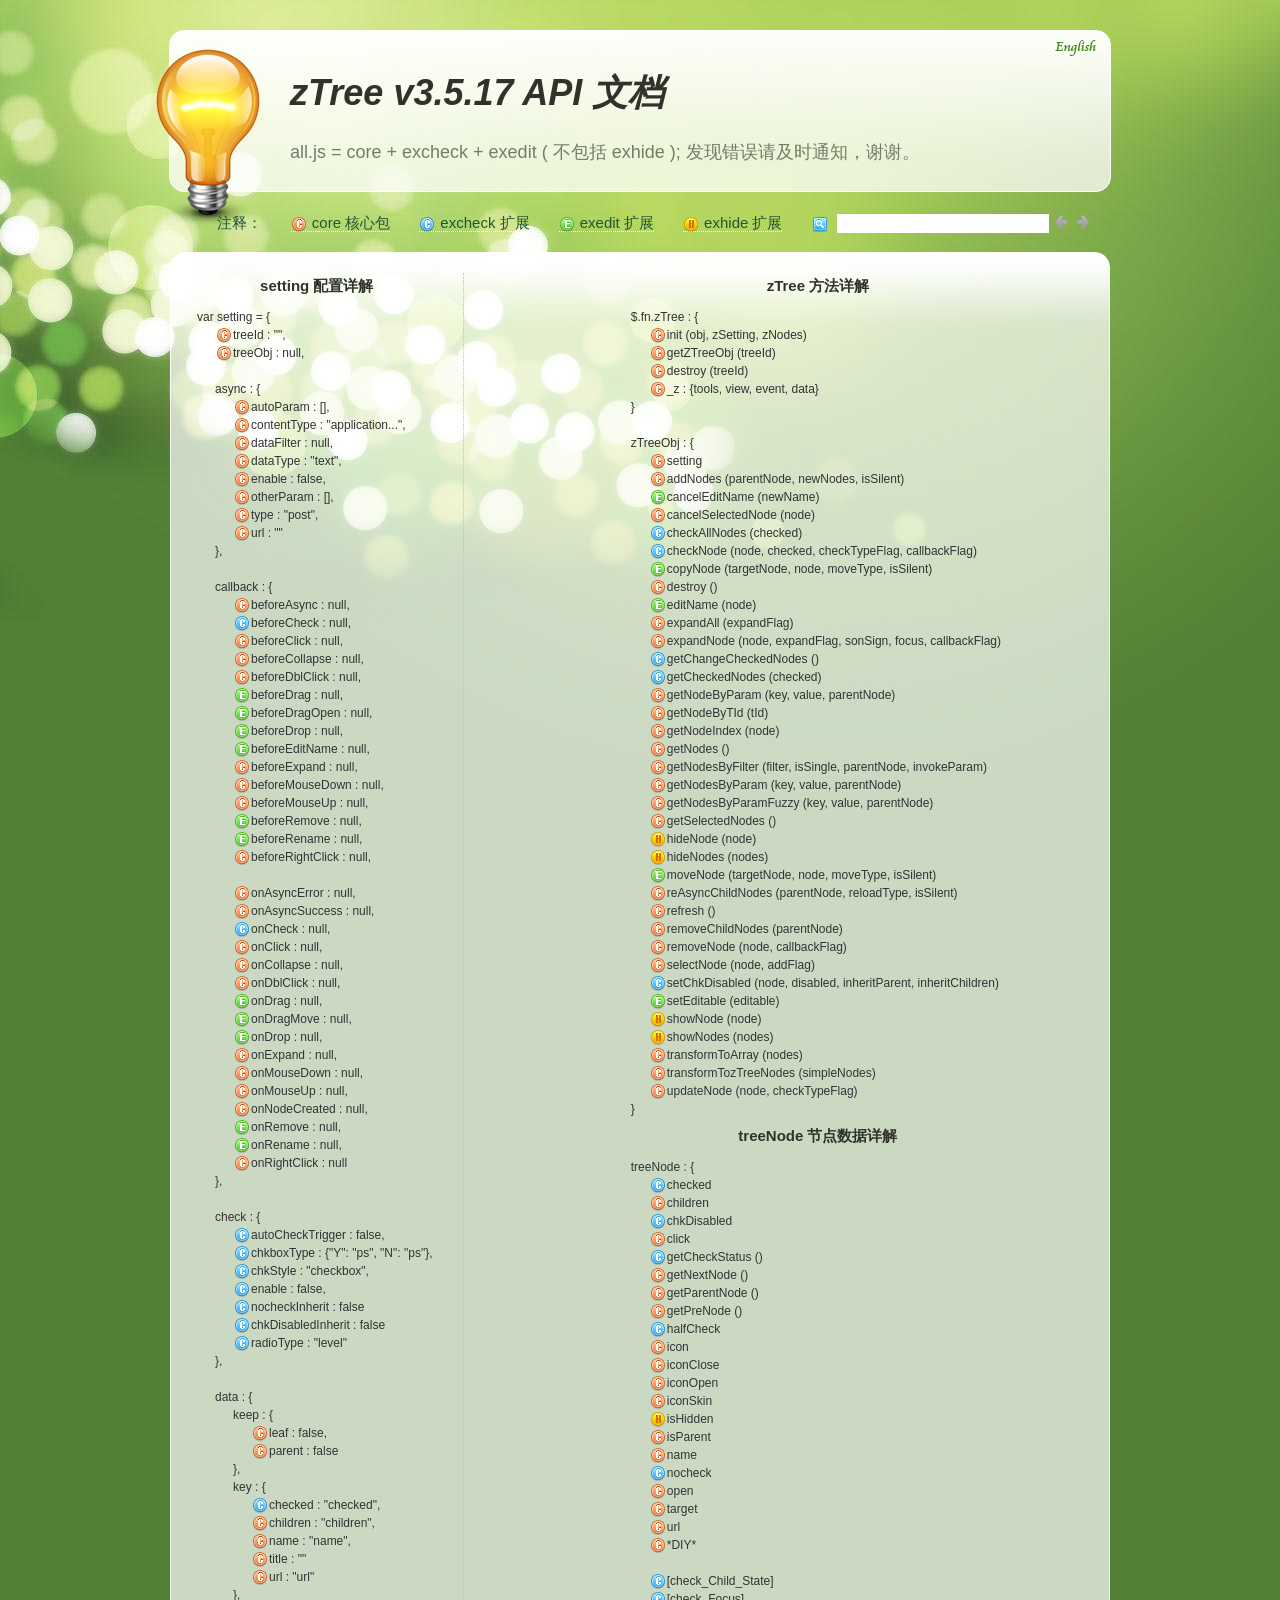
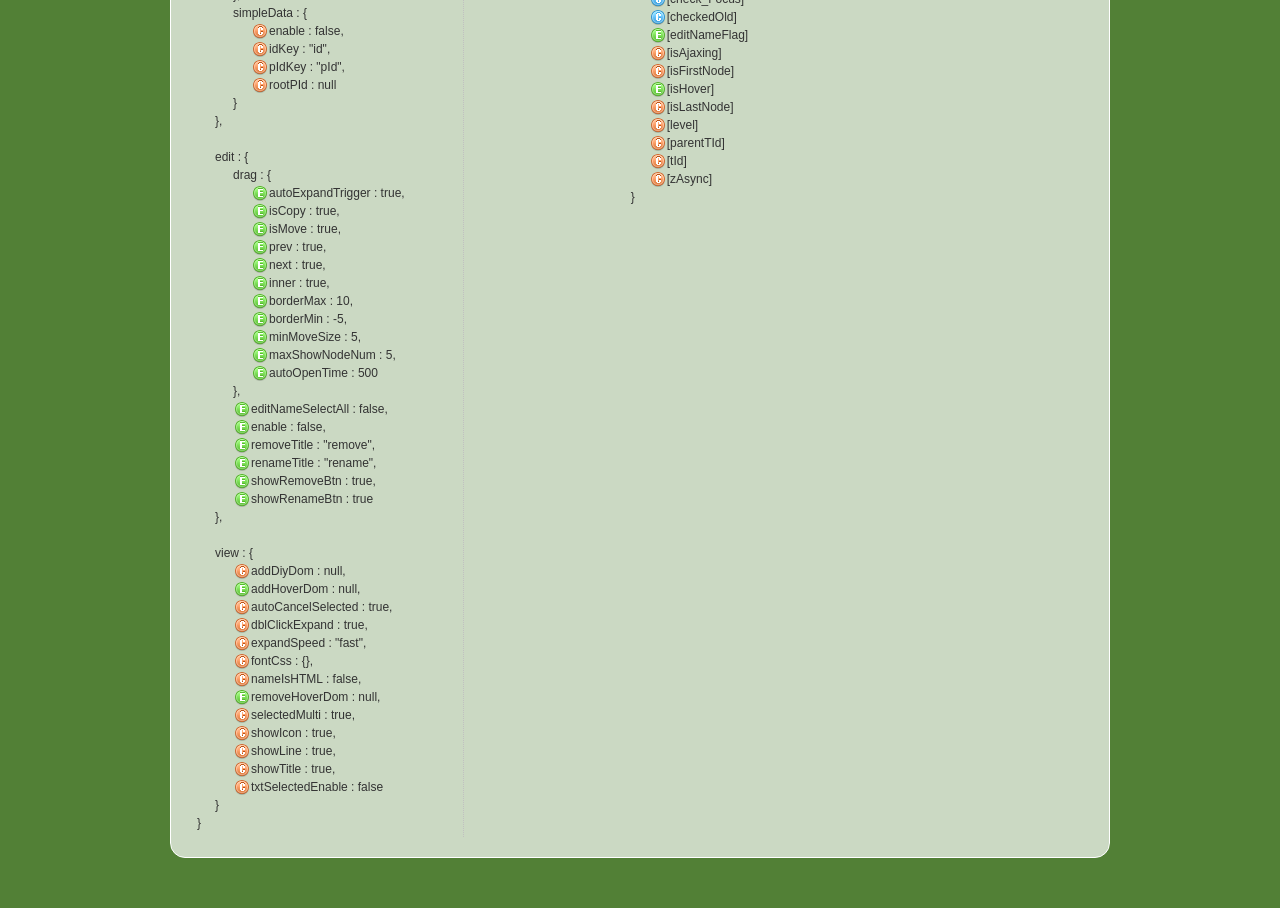
<file: src/main/webapp/admin/lib/zTree/v3/api/API_cn.html>
<!DOCTYPE html>
<html>
	<head>
		<meta http-equiv="Content-Type" content="text/html; charset=UTF-8">
		<title>API 文档 [zTree --  jQuery 树插件]</title>
		<link rel="stylesheet" href="apiCss/common.css" type="text/css">
		<link rel='stylesheet' href='apiCss/zTreeStyleForApi.css' type='text/css'>
		<script type="text/javascript">
			var ie = (function(){
				var undef,
				v = 3,
				div = document.createElement('div'),
				all = div.getElementsByTagName('i');
				while (
				div.innerHTML = '<!--[if gt IE ' + (++v) + ']><i></i><![endif]-->',
				all[0]
			);
				return v > 4 ? v : undef;
			}()), ie6 = (ie === 6),
			path = window.location.pathname.replace(/.*\/([^\/\.]*)\..*/g,"$1"),
			langLib = [];
			ie = ie<9;
			if(ie) {
				document.write('<link rel="stylesheet" href="apiCss/common_ie6.css" type="text/css">');
			}
			var lang = "cn",
			ajaxMsg = "如果你使用的是 Chrome 浏览器，那么请把 API 文档发布到 web 服务目录下访问。\n\n（Chrome 浏览器不支持本地 ajax 访问, 即：file://）";

		</script>
	</head>
	<body>
		<div id="header_wrap" class="header_wrap" style="padding-top: 30px;">
			<div id="header" class="header round">
				<div class="light-bulb" alt=""></div>
				<div class="ieSuggest">浏览本网站建议您使用 Chrome、FireFox、Opera、IE9 等浏览器（只要不是 IE6 7 8 就行）, 速度会更快，画面会更炫！</div>
				<div class="google_plus"><g:plusone></g:plusone></div>
				<div class="header-text">
					<h1><em>zTree v3.5.17 API 文档</em></h1><p></p>
					<p>all.js = core + excheck + exedit ( 不包括 exhide ); 发现错误请及时通知，谢谢。</p>
				</div>
				<ul class="shortcuts language" style="top:0;">
					<li><a href="API_en.html" onclick="window.location.href='API_en.html'"><button class="ico en" title="英文版" type="button"></button><span class=""></span></a></li>
				</ul>
			</div>
		</div>
		<div id="content_wrap" class="content_wrap">
			<div id="content" class="content">
				<div class="nav_section">
					<ul>
						<li class="first">注释：</li>
						<li><button class="ico16 z_core" onfocus="this.blur();"></button><span>core 核心包</span></li>
						<li><button class="ico16 z_check" onfocus="this.blur();"></button><span>excheck 扩展</span></li>
						<li><button class="ico16 z_edit" onfocus="this.blur();"></button><span>exedit 扩展</span></li>
						<li><button class="ico16 z_hide" onfocus="this.blur();"></button><span>exhide 扩展</span></li>
						<li class="noline">
							<button class="ico16 z_search" onfocus="this.blur();" title="Enter 以及 左、右键可以快速定位查找结果"></button>
							<input type="text" class="searchKey search empty" value=""><input type="text" class="searchResult search" value="">
							<button class="ico16 searchPrev disabled" onfocus="this.blur();" title="Enter 以及 左、右键可以快速定位查找结果"></button><button class="ico16 searchNext disabled" onfocus="this.blur();" title="Enter 以及 左、右键可以快速定位查找结果"></button>
						</li>
					</ul>
				</div>

				<div id="contentBox" class="contentBox round clearfix">
					<div id="apiContent" class="apiContent">
						<div id="api_setting" class="api_setting left">
							<ul class="api_content_title"><li>setting 配置详解</li></ul>
							<ul id="settingTree" class="ztree"></ul>
						</div>
						<div id="api_function" class="api_function right">
							<ul class="api_content_title"><li>zTree 方法详解</li></ul>
							<ul id="functionTree" class="ztree"></ul>
							<ul class="api_content_title"><li>treeNode 节点数据详解</li></ul>
							<ul id="treenodeTree" class="ztree"></ul>
						</div>
					</div>
				</div>
				<div class="clear"></div>
			</div>
		</div>

		<!-- overlayed -->
		<div id="overlayDiv" class="baby_overlay">
			<div id="overlayContent" class="content round clearfix">
				<div class="overlaySearch">
					<button class="ico16 z_search" onfocus="this.blur();" title="Enter 以及 左、右键可以快速定位查找结果"></button>
					<input type="text" class="searchKey search empty" value=""><input type="text" class="searchResult search" value="">
					<button class="ico16 searchPrev disabled" onfocus="this.blur();" title="Enter 以及 左、右键可以快速定位查找结果"></button><button class="ico16 searchNext disabled" onfocus="this.blur();" title="Enter 以及 左、右键可以快速定位查找结果"></button>
				</div>
				<a id="overlayDivCloseBtn" class="close"></a>
				<div id="overlayDetailDiv" class="details"></div>
			</div>
			<div id="overlayDivArrow" class="baby_overlay_arrow"></div>
		</div>
		<script type="text/javascript" src="apiCss/jquery-1.6.2.min.js"></script>
		<script type='text/javascript' src='apiCss/jquery.ztree.core-3.5.js'></script>
		<script type='text/javascript' src='apiCss/api.js'></script>
		<script type="text/javascript">
			$(document).ready(function(){
				apiContent._init();
			});
		</script>
	</body>
</html>
</file>
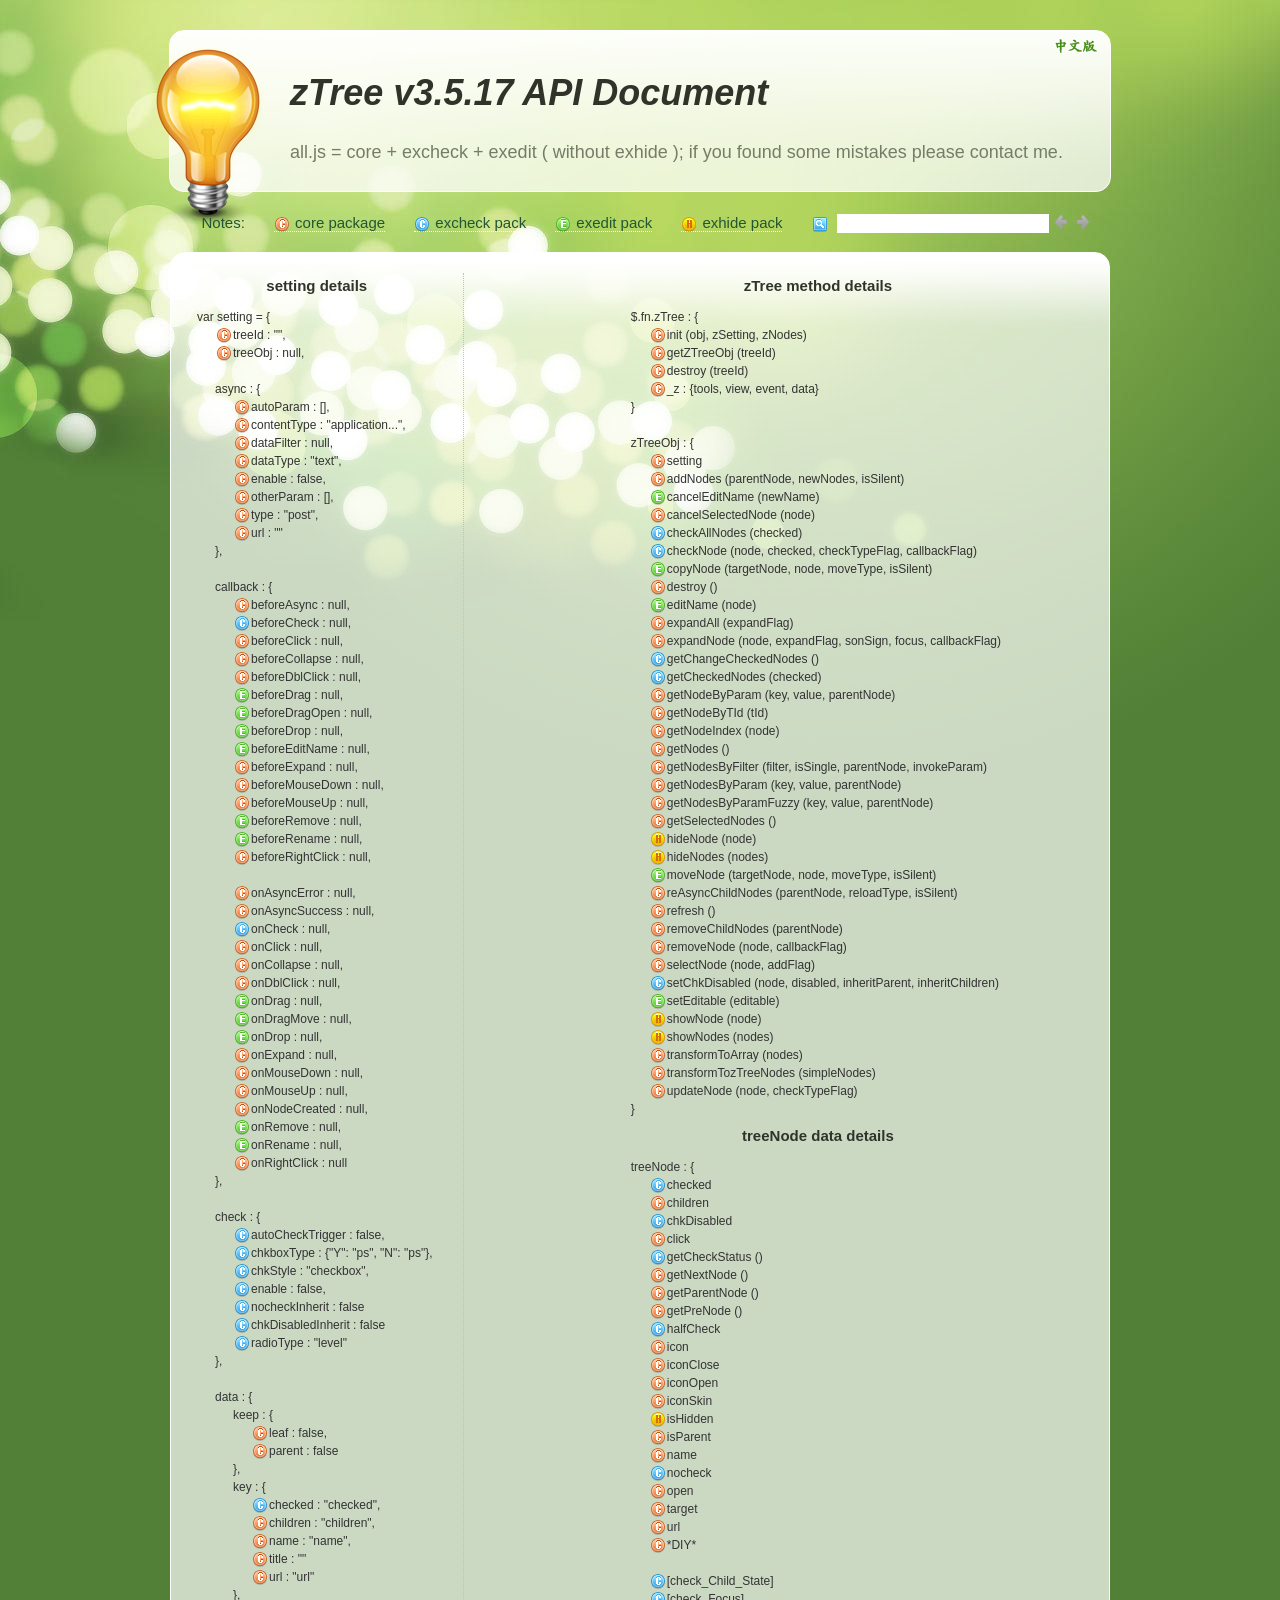
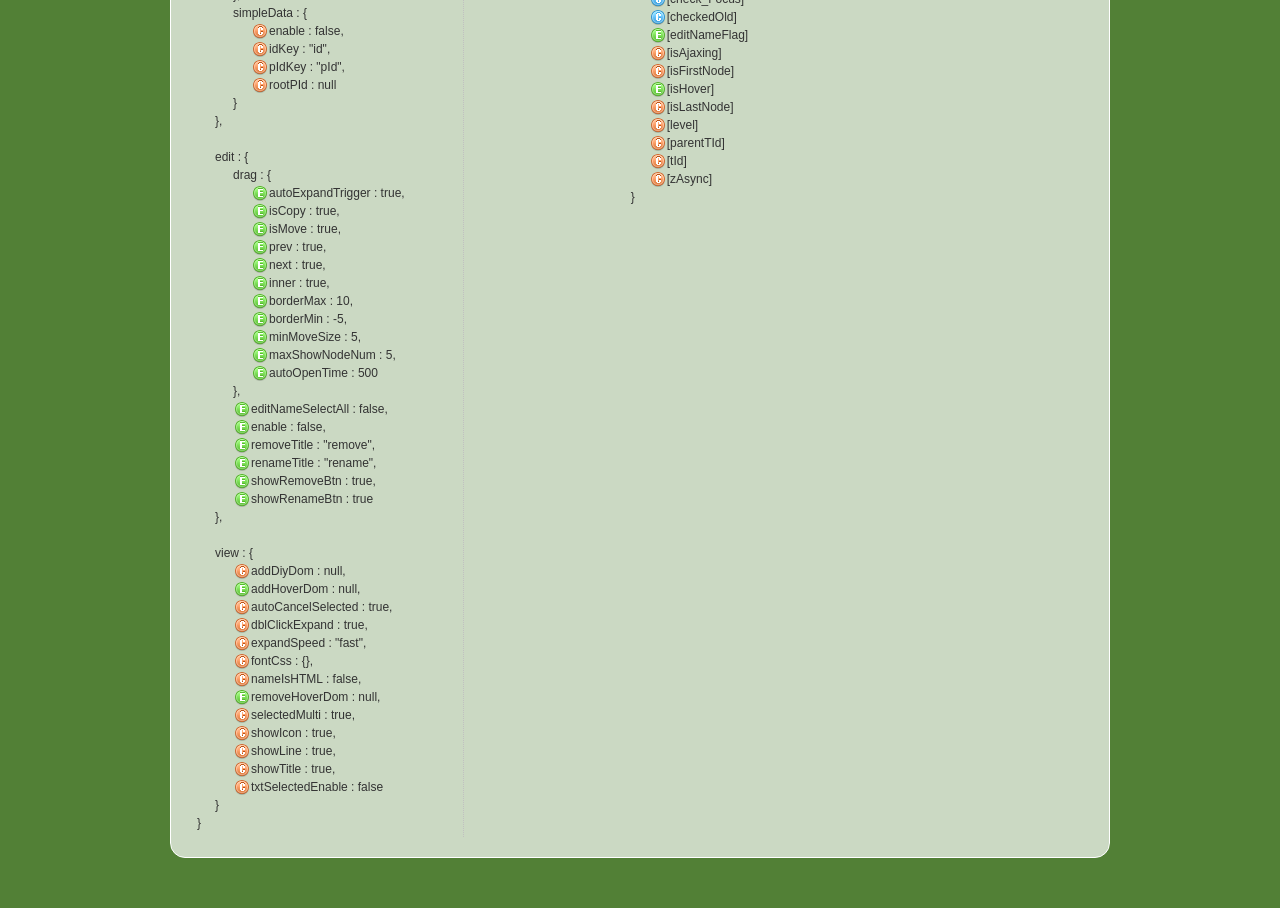
<file: src/main/webapp/admin/lib/zTree/v3/api/API_en.html>
<!DOCTYPE html>
<html>
	<head>
		<meta http-equiv="Content-Type" content="text/html; charset=UTF-8">
		<title>API Document [zTree -- jQuery tree plug-ins.]</title>
		<link rel="stylesheet" href="apiCss/common.css" type="text/css">
		<link rel='stylesheet' href='apiCss/zTreeStyleForApi.css' type='text/css'>
		<script type="text/javascript">
			var ie = (function(){
				var undef,
				v = 3,
				div = document.createElement('div'),
				all = div.getElementsByTagName('i');
				while (
				div.innerHTML = '<!--[if gt IE ' + (++v) + ']><i></i><![endif]-->',
				all[0]
			);
				return v > 4 ? v : undef;
			}()), ie6 = (ie === 6),
			path = window.location.pathname.replace(/.*\/([^\/\.]*)\..*/g,"$1"),
			langLib = [];
			ie = ie<9;
			if(ie) {
				document.write('<link rel="stylesheet" href="apiCss/common_ie6.css" type="text/css">');
			}
			var lang = "en",
			ajaxMsg = "If you use chrome browser, please copy the API files to local webserver. \n\n( because chrome browser can't allow AJAX access to 'file://' )";
		</script>
	</head>
	<body>
		<div id="header_wrap" class="header_wrap" style="padding-top: 30px;">
			<div id="header" class="header round">
				<div class="light-bulb" alt=""></div>
				<div class="ieSuggest">If you use the Chrome / FireFox / Opera / IE9 browser will be even more dazzling effect!</div>
				<div class="google_plus"><g:plusone></g:plusone></div>
				<div class="header-text">
					<h1><em>zTree v3.5.17 API Document</em></h1><p></p>
					<p>all.js = core + excheck + exedit ( without exhide ); if you found some mistakes please contact me.</p>
				</div>
				<ul class="shortcuts language" style="top:0;">
					<li><a href="API_cn.html" onclick="window.location.href='API_cn.html'"><button class="ico cn" title="Chinese" type="button"></button><span class=""></span></a></li>
				</ul>
			</div>
		</div>
		<div id="content_wrap" class="content_wrap">
			<div id="content" class="content">
				<div class="nav_section">
					<ul>
						<li class="first">Notes: </li>
						<li><button class="ico16 z_core" onfocus="this.blur();"></button><span>core package</span></li>
						<li><button class="ico16 z_check" onfocus="this.blur();"></button><span>excheck pack</span></li>
						<li><button class="ico16 z_edit" onfocus="this.blur();"></button><span>exedit pack</span></li>
						<li><button class="ico16 z_hide" onfocus="this.blur();"></button><span>exhide pack</span></li>
						<li class="noline">
							<button class="ico16 z_search" onfocus="this.blur();" title="'Enter', 'left' and 'right' key can locate the search results quickly."></button>
							<input type="text" class="searchKey search empty" value=""><input type="text" class="searchResult search" value="">
							<button class="ico16 searchPrev disabled" onfocus="this.blur();" title="'Enter', 'left' and 'right' key can locate the search results quickly."></button><button class="ico16 searchNext disabled" onfocus="this.blur();" title="'Enter', 'left' and 'right' key can locate the search results quickly."></button>
						</li>
					</ul>
				</div>

				<div id="contentBox" class="contentBox round clearfix">
					<div id="apiContent" class="apiContent">
						<div id="api_setting" class="api_setting left">
							<ul class="api_content_title"><li>setting details</li></ul>
							<ul id="settingTree" class="ztree"></ul>
						</div>
						<div id="api_function" class="api_function right">
							<ul class="api_content_title"><li>zTree method details</li></ul>
							<ul id="functionTree" class="ztree"></ul>
							<ul class="api_content_title"><li>treeNode data details</li></ul>
							<ul id="treenodeTree" class="ztree"></ul>
						</div>
					</div>
				</div>
				<div class="clear"></div>
			</div>
		</div>

		<!-- overlayed -->
		<div id="overlayDiv" class="baby_overlay">
			<div id="overlayContent" class="content round clearfix">
				<div class="overlaySearch">
					<button class="ico16 z_search" onfocus="this.blur();" title="'Enter', 'left' and 'right' key can locate the search results quickly."></button>
					<input type="text" class="searchKey search empty" value=""><input type="text" class="searchResult search" value="">
					<button class="ico16 searchPrev disabled" onfocus="this.blur();" title="'Enter', 'left' and 'right' key can locate the search results quickly."></button><button class="ico16 searchNext disabled" onfocus="this.blur();" title="'Enter', 'left' and 'right' key can locate the search results quickly."></button>
				</div>
				<a id="overlayDivCloseBtn" class="close"></a>
				<div id="overlayDetailDiv" class="details"></div>
			</div>
			<div id="overlayDivArrow" class="baby_overlay_arrow"></div>
		</div>
		<script type="text/javascript" src="apiCss/jquery-1.6.2.min.js"></script>
		<script type='text/javascript' src='apiCss/jquery.ztree.core-3.5.js'></script>
		<script type='text/javascript' src='apiCss/api.js'></script>
		<script type="text/javascript">
			$(document).ready(function(){
				apiContent._init();
			});
		</script>
	</body>
</html>
</file>
<file: src/main/webapp/admin/lib/webuploader/0.1.5/webuploader.css>
.webuploader-container{position: relative; display:inline-block; vertical-align:top}
.webuploader-element-invisible{position: absolute !important;clip: rect(1px 1px 1px 1px);/* IE6, IE7*/clip: rect(1px,1px,1px,1px)}
.webuploader-pick{position: relative;display: inline-block;cursor: pointer;background:#3bb4f2;padding:4px 12px;color: #fff;text-align: center;border-radius: 3px;overflow: hidden}
.webuploader-pick-hover{background: #00a2d4}
.webuploader-pick-disable{opacity: 0.6;pointer-events:none}
.uploader-list{width: 100%;overflow: hidden}
.btn-uploadstar{vertical-align:top}
.file-item{float: left;position: relative;margin: 0 20px 20px 0;padding: 4px}
.file-item .error{position: absolute;top: 4px;left: 4px;right: 4px;background: red;color: white;text-align: center;height: 20px;font-size: 14px;line-height: 23px}
.file-item .info{position: absolute;left: 4px;bottom: 4px;right: 4px;height: 20px;line-height: 20px;text-indent: 5px;background: rgba(0, 0, 0, 0.6);color: white;overflow: hidden;white-space: nowrap;text-overflow : ellipsis;font-size: 12px;z-index: 10}
.upload-state-done:after{content:"\f00c";font-family: FontAwesome;font-style: normal;font-weight: normal;line-height: 1;-webkit-font-smoothing: antialiased;-moz-osx-font-smoothing: grayscale;font-size: 32px;position: absolute;bottom: 0;right: 4px;color: #4cae4c;z-index: 99}
.cropper-container{position: relative; overflow: hidden; -webkit-user-select: none; -moz-user-select: none; -ms-user-select: none; user-select: none; background-color: #fff; -webkit-tap-highlight-color: transparent; -webkit-touch-callout: none;}
.cropper-container .cropper-modal{position: absolute; top: 0; right: 0; bottom: 0; left: 0; background: #000; filter: alpha(opacity=50); opacity: .5;}
.cropper-container .cropper-dragger{position: absolute; top: 10%; left: 10%; width: 80%; height: 80%;}
.cropper-container .cropper-preview{display: block; width: 100%; height: 100%; -webkit-box-sizing: border-box; -moz-box-sizing: border-box; box-sizing: border-box; overflow: hidden; border-color: #69f; border-color: rgba(51, 102, 255, .75); border-style: solid; border-width: 1px;}
.cropper-container .cropper-dashed{position: absolute; display: block; filter: alpha(opacity=50); border: 0 dashed #fff; opacity: .5;}
.cropper-container .dashed-h{top: 33.3%; left: 0; width: 100%; height: 33.3%; border-top-width: 1px; border-bottom-width: 1px;}
.cropper-container .dashed-v{top: 0; left: 33.3%; width: 33.3%; height: 100%; border-right-width: 1px; border-left-width: 1px;}
.cropper-container .cropper-face,
.cropper-container .cropper-line,
.cropper-container .cropper-point{position: absolute; display: block; width: 100%; height: 100%; filter: alpha(opacity=10); opacity: .1;}
.cropper-container .cropper-face{top: 0; left: 0; cursor: move; background-color: #fff;}
.cropper-container .cropper-line{background-color: #69f;}
.cropper-container .line-e{top: 0; right: -2px; width: 5px; cursor: e-resize;}
.cropper-container .line-n{top: -2px; left: 0; height: 5px; cursor: n-resize;}
.cropper-container .line-w{top: 0; left: -2px; width: 5px; cursor: w-resize;}
.cropper-container .line-s{bottom: -2px; left: 0; height: 5px; cursor: s-resize;}
.cropper-container .cropper-point{width: 5px; height: 5px; background-color: #69f; filter: alpha(opacity=75); opacity: .75;}
.cropper-container .point-e{top: 49%; right: -2px; cursor: e-resize;}
.cropper-container .point-n{top: -2px; left: 49%; cursor: n-resize;}
.cropper-container .point-w{top: 49%; left: -2px; cursor: w-resize;}
.cropper-container .point-s{bottom: -2px; left: 49%; cursor: s-resize;}
.cropper-container .point-ne{top: -2px; right: -2px; cursor: ne-resize;}
.cropper-container .point-nw{top: -2px; left: -2px; cursor: nw-resize;}
.cropper-container .point-sw{bottom: -2px; left: -2px; cursor: sw-resize;}
.cropper-container .point-se{right: -2px; bottom: -2px; width: 20px; height: 20px; cursor: se-resize; filter: alpha(opacity=100); opacity: 1;}
.cropper-container .point-se:before{position: absolute; right: -50%; bottom: -50%; display: block; width: 200%; height: 200%; content: " "; background-color: #69f; filter: alpha(opacity=0); opacity: 0;}
@media (min-width: 768px){.cropper-container .point-se{width: 15px; height: 15px;}}
@media (min-width: 992px){.cropper-container .point-se{width: 10px; height: 10px;}}
@media (min-width: 1200px){.cropper-container .point-se{width: 5px; height: 5px; filter: alpha(opacity=75); opacity: .75;}}
.cropper-hidden{display: none !important;}
.img-preview{width: 160px; height: 90px; margin-top: 1em; border: 1px solid #ccc;}


.uploader-list-container{color: #838383; font-size: 12px; margin-top: 10px; background-color: #FFF; border:solid 1px #ddd}
.uploader-list-container .queueList{margin: 20px;}
.element-invisible{position: absolute !important; clip: rect(1px 1px 1px 1px); /* IE6, IE7 */ clip: rect(1px,1px,1px,1px);}
.uploader-list-container .placeholder{border: 3px dashed #e6e6e6; min-height: 238px; padding-top: 158px; text-align: center; background: url(images/image.png) center 93px no-repeat; color: #cccccc; font-size: 18px; position: relative;}
.uploader-list-container .placeholder .webuploader-pick{font-size: 18px; background: #00b7ee; border-radius: 3px; line-height: 44px; padding: 0 30px; color: #fff; display: inline-block; margin: 20px auto; cursor: pointer; box-shadow: 0 1px 1px rgba(0, 0, 0, 0.1);}
.uploader-list-container .placeholder .webuploader-pick-hover{background: #00a2d4;}
.uploader-list-container .placeholder .flashTip{color: #666666; font-size: 12px; position: absolute; width: 100%; text-align: center; bottom: 20px;}
.uploader-list-container .placeholder .flashTip a{color: #0785d1; text-decoration: none;}
.uploader-list-container .placeholder .flashTip a:hover{text-decoration: underline;}
.uploader-list-container .placeholder.webuploader-dnd-over{border-color: #999999;}
.uploader-list-container .placeholder.webuploader-dnd-over.webuploader-dnd-denied{border-color: red;}
.uploader-list-container .filelist{list-style: none; margin: 0; padding: 0;}
.uploader-list-container .filelist:after{content: ''; display: block; width: 0; height: 0; overflow: hidden; clear: both;}
.uploader-list-container .filelist li{width: 110px; height: 110px; background: url(images/bg.png) no-repeat; text-align: center; margin: 0 8px 20px 0; position: relative; display: inline; float: left; overflow: hidden; font-size: 12px;}
.uploader-list-container .filelist li p.log{position: relative; top: -45px;}
.uploader-list-container .filelist li p.title{position: absolute; top: 0; left: 0; width: 100%; overflow: hidden; white-space: nowrap; text-overflow : ellipsis; top: 5px; text-indent: 5px; text-align: left;}
.uploader-list-container .filelist li p.progress{position: absolute; width: 100%; bottom: 0; left: 0; height: 8px; overflow: hidden; z-index: 50;}
.uploader-list-container .filelist li p.progress span{display: none; overflow: hidden; width: 0; height: 100%; background: #1483d8 url(images/progress.png) repeat-x; -webit-transition: width 200ms linear; -moz-transition: width 200ms linear; -o-transition: width 200ms linear; -ms-transition: width 200ms linear; transition: width 200ms linear; -webkit-animation: progressmove 2s linear infinite; -moz-animation: progressmove 2s linear infinite; -o-animation: progressmove 2s linear infinite; -ms-animation: progressmove 2s linear infinite; animation: progressmove 2s linear infinite; -webkit-transform: translateZ(0);}
@-webkit-keyframes progressmove{0%{background-position: 0 0;} 100%{background-position: 17px 0;}}
@-moz-keyframes progressmove{0%{background-position: 0 0;} 100%{background-position: 17px 0;}}
@keyframes progressmove{0%{background-position: 0 0;} 100%{background-position: 17px 0;}}
.uploader-list-container .filelist li p.imgWrap{position: relative; z-index: 2; line-height: 110px; vertical-align: middle; overflow: hidden; width: 110px; height: 110px; -webkit-transform-origin: 50% 50%; -moz-transform-origin: 50% 50%; -o-transform-origin: 50% 50%; -ms-transform-origin: 50% 50%; transform-origin: 50% 50%; -webit-transition: 200ms ease-out; -moz-transition: 200ms ease-out; -o-transition: 200ms ease-out; -ms-transition: 200ms ease-out; transition: 200ms ease-out;}
.uploader-list-container .filelist li img{width: 100%;}
.uploader-list-container .filelist li p.error{background: #f43838; color: #fff; position: absolute; bottom: 0; left: 0; height: 28px; line-height: 28px; width: 100%; z-index: 100;}
.uploader-list-container .filelist li .success{display: block; position: absolute; left: 0; bottom: 0; height: 40px; width: 100%; z-index: 200; background: url(images/success.png) no-repeat right bottom;}
.uploader-list-container .filelist div.file-panel{position: absolute; height: 0; filter: progid:DXImageTransform.Microsoft.gradient(GradientType=0,startColorstr='#80000000', endColorstr='#80000000')\0; background: rgba( 0, 0, 0, 0.5 ); width: 100%; top: 0; left: 0; overflow: hidden; z-index: 300;}
.uploader-list-container .filelist div.file-panel span{width: 24px; height: 24px; display: inline; float: right; text-indent: -9999px; overflow: hidden; background: url(images/icons.png) no-repeat; margin: 5px 1px 1px; cursor: pointer;}
.uploader-list-container .filelist div.file-panel span.rotateLeft{background-position: 0 -24px;}
.uploader-list-container .filelist div.file-panel span.rotateLeft:hover{background-position: 0 0;}
.uploader-list-container .filelist div.file-panel span.rotateRight{background-position: -24px -24px;}
.uploader-list-container .filelist div.file-panel span.rotateRight:hover{background-position: -24px 0;}
.uploader-list-container .filelist div.file-panel span.cancel{background-position: -48px -24px;}
.uploader-list-container .filelist div.file-panel span.cancel:hover{background-position: -48px 0;}
.uploader-list-container .statusBar{height: 63px; border-top: 1px solid #dadada; padding: 0 20px; line-height: 63px; vertical-align: middle; position: relative;}
.uploader-list-container .statusBar .progress{border: 1px solid #1483d8; width: 198px; background: #fff; height: 18px; position: relative; display: inline-block; text-align: center; line-height: 20px; color: #6dbfff; position: relative; margin-right: 10px;}
.uploader-list-container .statusBar .progress span.percentage{width: 0; height: 100%; left: 0; top: 0; background: #1483d8; position: absolute;}
.uploader-list-container .statusBar .progress span.text{position: relative; z-index: 10;}
.uploader-list-container .statusBar .info{display: inline-block; font-size: 14px; color: #666666;}
.uploader-list-container .statusBar .btns{position: absolute; top: 10px; right: 20px; line-height: 40px;}
#filePicker{display: inline-block; float: left;}
.uploader-list-container .statusBar .btns .webuploader-pick,
.uploader-list-container .statusBar .btns .uploadBtn,
.uploader-list-container .statusBar .btns .uploadBtn.state-uploading,
.uploader-list-container .statusBar .btns .uploadBtn.state-paused{background: #ffffff; border: 1px solid #cfcfcf; color: #565656; padding: 0 18px; display: inline-block; border-radius: 3px; margin-left: 10px; cursor: pointer; font-size: 14px; float: left;}
.uploader-list-container .statusBar .btns .webuploader-pick-hover,
.uploader-list-container .statusBar .btns .uploadBtn:hover,
.uploader-list-container .statusBar .btns .uploadBtn.state-uploading:hover,
.uploader-list-container .statusBar .btns .uploadBtn.state-paused:hover{background: #f0f0f0;}
.uploader-list-container .statusBar .btns .uploadBtn{background: #00b7ee; color: #fff; border-color: transparent;}
.uploader-list-container .statusBar .btns .uploadBtn:hover{background: #00a2d4;}
.uploader-list-container .statusBar .btns .uploadBtn.disabled{pointer-events: none; opacity: 0.6;}
</file>
<file: src/main/webapp/assets/css/form-elements.css>
input[type="text"], 
input[type="password"], 
textarea, 
textarea.form-control {
	height: 50px;
    margin: 0;
    padding: 0 20px;
    vertical-align: middle;
    background: #f8f8f8;
    border: 3px solid #ddd;
    font-family: 'Roboto', sans-serif;
    font-size: 16px;
    font-weight: 300;
    line-height: 50px;
    color: #888;
    -moz-border-radius: 4px; -webkit-border-radius: 4px; border-radius: 4px;
    -moz-box-shadow: none; -webkit-box-shadow: none; box-shadow: none;
    -o-transition: all .3s; -moz-transition: all .3s; -webkit-transition: all .3s; -ms-transition: all .3s; transition: all .3s;
}

textarea, 
textarea.form-control {
	padding-top: 10px;
	padding-bottom: 10px;
	line-height: 30px;
}

input[type="text"]:focus, 
input[type="password"]:focus, 
textarea:focus, 
textarea.form-control:focus {
	outline: 0;
	background: #fff;
    border: 3px solid #ccc;
    -moz-box-shadow: none; -webkit-box-shadow: none; box-shadow: none;
}

input[type="text"]:-moz-placeholder, input[type="password"]:-moz-placeholder, 
textarea:-moz-placeholder, textarea.form-control:-moz-placeholder { color: #888; }

input[type="text"]:-ms-input-placeholder, input[type="password"]:-ms-input-placeholder, 
textarea:-ms-input-placeholder, textarea.form-control:-ms-input-placeholder { color: #888; }

input[type="text"]::-webkit-input-placeholder, input[type="password"]::-webkit-input-placeholder, 
textarea::-webkit-input-placeholder, textarea.form-control::-webkit-input-placeholder { color: #888; }



button.btn {
	height: 50px;
    margin: 0;
    padding: 0 20px;
    vertical-align: middle;
    background: #de995e;
    border: 0;
    font-family: 'Roboto', sans-serif;
    font-size: 16px;
    font-weight: 300;
    line-height: 50px;
    color: #fff;
    -moz-border-radius: 4px; -webkit-border-radius: 4px; border-radius: 4px;
    text-shadow: none;
    -moz-box-shadow: none; -webkit-box-shadow: none; box-shadow: none;
    -o-transition: all .3s; -moz-transition: all .3s; -webkit-transition: all .3s; -ms-transition: all .3s; transition: all .3s;
}

button.btn:hover { opacity: 0.6; color: #fff; }

button.btn:active { outline: 0; opacity: 0.6; color: #fff; -moz-box-shadow: none; -webkit-box-shadow: none; box-shadow: none; }

button.btn:focus { outline: 0; opacity: 0.6; background: #de995e; color: #fff; }

button.btn:active:focus, button.btn.active:focus { outline: 0; opacity: 0.6; background: #de995e; color: #fff; }
</file>
<file: src/main/webapp/assets/css/style.css>
body {
    font-family: 'Roboto', sans-serif;
    font-size: 16px;
    font-weight: 300;
    color: #888;
    line-height: 30px;
    text-align: center;
}

strong { font-weight: 500; }

a, a:hover, a:focus {
	color: #de995e;
	text-decoration: none;
    -o-transition: all .3s; -moz-transition: all .3s; -webkit-transition: all .3s; -ms-transition: all .3s; transition: all .3s;
}

h1, h2 {
	margin-top: 10px;
	font-size: 38px;
    font-weight: 100;
    color: #555;
    line-height: 50px;
}

h3 {
	font-size: 22px;
    font-weight: 300;
    color: #555;
    line-height: 30px;
}

img { max-width: 100%; }

::-moz-selection { background: #de995e; color: #fff; text-shadow: none; }
::selection { background: #de995e; color: #fff; text-shadow: none; }


.btn-link-1 {
	display: inline-block;
	height: 50px;
	margin: 5px;
	padding: 16px 20px 0 20px;
	background: #de995e;
	font-size: 16px;
    font-weight: 300;
    line-height: 16px;
    color: #fff;
    -moz-border-radius: 4px; -webkit-border-radius: 4px; border-radius: 4px;
}
.btn-link-1:hover, .btn-link-1:focus, .btn-link-1:active { outline: 0; opacity: 0.6; color: #fff; }

.btn-link-1.btn-link-1-facebook { background: #4862a3; }
.btn-link-1.btn-link-1-twitter { background: #55acee; }
.btn-link-1.btn-link-1-google-plus { background: #dd4b39; }

.btn-link-1 i {
	padding-right: 5px;
	vertical-align: middle;
	font-size: 20px;
	line-height: 20px;
}

.btn-link-2 {
	display: inline-block;
	height: 50px;
	margin: 5px;
	padding: 15px 20px 0 20px;
	background: rgba(0, 0, 0, 0.3);
	border: 1px solid #fff;
	font-size: 16px;
    font-weight: 300;
    line-height: 16px;
    color: #fff;
    -moz-border-radius: 4px; -webkit-border-radius: 4px; border-radius: 4px;
}
.btn-link-2:hover, .btn-link-2:focus, 
.btn-link-2:active, .btn-link-2:active:focus { outline: 0; opacity: 0.6; background: rgba(0, 0, 0, 0.3); color: #fff; }


/***** Top content *****/

.inner-bg {
    padding: 100px 0 170px 0;
}

.top-content .text {
	color: #fff;
}

.top-content .text h1 { color: #fff; }

.top-content .description {
	margin: 20px 0 10px 0;
}

.top-content .description p { opacity: 0.8; }

.top-content .description a {
	color: #fff;
}
.top-content .description a:hover, 
.top-content .description a:focus { border-bottom: 1px dotted #fff; }

.form-box {
	margin-top: 35px;
}

.form-top {
	overflow: hidden;
	padding: 0 25px 15px 25px;
	background: #fff;
	-moz-border-radius: 4px 4px 0 0; -webkit-border-radius: 4px 4px 0 0; border-radius: 4px 4px 0 0;
	text-align: left;
}

.form-top-left {
	float: left;
	width: 75%;
	padding-top: 25px;
}

.form-top-left h3 { margin-top: 0; }

.form-top-right {
	float: left;
	width: 25%;
	padding-top: 5px;
	font-size: 66px;
	color: #ddd;
	line-height: 100px;
	text-align: right;
}

.form-bottom {
	padding: 25px 25px 30px 25px;
	background: #eee;
	-moz-border-radius: 0 0 4px 4px; -webkit-border-radius: 0 0 4px 4px; border-radius: 0 0 4px 4px;
	text-align: left;
}

.form-bottom form textarea {
	height: 100px;
}

.form-bottom form button.btn {
	width: 100%;
}

.form-bottom form .input-error {
	border-color: #de995e;
}

.social-login {
	margin-top: 35px;
}

.social-login h3 {
	color: #fff;
}

.social-login-buttons {
	margin-top: 25px;
}


/***** Media queries *****/

@media (min-width: 992px) and (max-width: 1199px) {}

@media (min-width: 768px) and (max-width: 991px) {}

@media (max-width: 767px) {
	
	.inner-bg { padding: 60px 0 110px 0; }

}

@media (max-width: 415px) {
	
	h1, h2 { font-size: 32px; }

}
</file>
<file: src/main/webapp/admin/lib/Hui-iconfont/1.0.8/iconfont.css>
/* -----------H-ui前端框架-------------
* iconfont.css v1.0.8
* http://www.h-ui.net/
* Created & Modified by guojunhui
* Date modified 2016.06.21
*
* Copyright 2013-2015 北京颖杰联创科技有限公司 All rights reserved.
* Licensed under MIT license.
* http://opensource.org/licenses/MIT
*
*/
@font-face {font-family: "Hui-iconfont";
  src: url('iconfont.eot'); /* IE9*/
  src: url('iconfont.eot?#iefix') format('embedded-opentype'), /* IE6-IE8 */
  url('iconfont.woff') format('woff'), /* chrome、firefox */
  url('iconfont.ttf') format('truetype'), /* chrome、firefox、opera、Safari, Android, iOS 4.2+*/
  url('iconfont.svg#Hui-iconfont') format('svg'); /* iOS 4.1- */
}

.Hui-iconfont {
  font-family:"Hui-iconfont" !important;
  font-style:normal;
  -webkit-font-smoothing: antialiased;
  -webkit-text-stroke-width: 0.2px;
  -moz-osx-font-smoothing: grayscale;
}
.Hui-iconfont-gotop:before { content: "\e684"; }
.Hui-iconfont-music:before { content: "\e60f"; }
.Hui-iconfont-tags:before { content: "\e64b"; }
.Hui-iconfont-jieri:before { content: "\e727"; }
.Hui-iconfont-jishiqi:before { content: "\e728"; }
.Hui-iconfont-pad:before { content: "\e64c"; }
.Hui-iconfont-lunzi:before { content: "\e64d"; }
.Hui-iconfont-jiandao:before { content: "\e64e"; }
.Hui-iconfont-xianshiqi:before { content: "\e64f"; }
.Hui-iconfont-zhaoxiangji:before { content: "\e650"; }
.Hui-iconfont-danfanxiangji:before { content: "\e651"; }
.Hui-iconfont-dayinji:before { content: "\e652"; }
.Hui-iconfont-user-zhanzhang:before { content: "\e653"; }
.Hui-iconfont-chajian:before { content: "\e654"; }
.Hui-iconfont-arrow1-bottom:before { content: "\e674"; }
.Hui-iconfont-arrow1-left:before { content: "\e678"; }
.Hui-iconfont-arrow1-top:before { content: "\e679"; }
.Hui-iconfont-arrow1-right:before { content: "\e67a"; }
.Hui-iconfont-jieri1:before { content: "\e655"; }
.Hui-iconfont-face-weixiao:before { content: "\e656"; }
.Hui-iconfont-face-chijing:before { content: "\e657"; }
.Hui-iconfont-face-dai:before { content: "\e658"; }
.Hui-iconfont-face-shuaku:before { content: "\e659"; }
.Hui-iconfont-face-mogui:before { content: "\e65a"; }
.Hui-iconfont-face-ganga:before { content: "\e65b"; }
.Hui-iconfont-face-qin:before { content: "\e65c"; }
.Hui-iconfont-face-nu:before { content: "\e65d"; }
.Hui-iconfont-face-zhayan:before { content: "\e65e"; }
.Hui-iconfont-face-shengqi:before { content: "\e65f"; }
.Hui-iconfont-face-ma:before { content: "\e660"; }
.Hui-iconfont-face-bishi:before { content: "\e661"; }
.Hui-iconfont-face-maimeng:before { content: "\e662"; }
.Hui-iconfont-face-jingdai:before { content: "\e663"; }
.Hui-iconfont-face-yun:before { content: "\e664"; }
.Hui-iconfont-home2:before { content: "\e67f"; }
.Hui-iconfont-search2:before { content: "\e665"; }
.Hui-iconfont-share2:before { content: "\e666"; }
.Hui-iconfont-face:before { content: "\e668"; }
.Hui-iconfont-wuliu:before { content: "\e669"; }
.Hui-iconfont-dianpu:before { content: "\e66a"; }
.Hui-iconfont-chexiao:before { content: "\e66b"; }
.Hui-iconfont-zhongzuo:before { content: "\e66c"; }
.Hui-iconfont-zan:before { content: "\e66d"; }
.Hui-iconfont-cai:before { content: "\e66e"; }
.Hui-iconfont-yuyin3:before { content: "\e66f"; }
.Hui-iconfont-cart2-selected:before { content: "\e670"; }
.Hui-iconfont-weizhi:before { content: "\e671"; }
.Hui-iconfont-face-ku:before { content: "\e688"; }
.Hui-iconfont-down:before { content: "\e640"; }
.Hui-iconfont-cart2-man:before { content: "\e672"; }
.Hui-iconfont-card2-kong:before { content: "\e673"; }
.Hui-iconfont-luyin:before { content: "\e619"; }
.Hui-iconfont-html:before { content: "\e69f"; }
.Hui-iconfont-css:before { content: "\e6a0"; }
.Hui-iconfont-android:before { content: "\e6a2"; }
.Hui-iconfont-github:before { content: "\e6d1"; }
.Hui-iconfont-html5:before { content: "\e6d2"; }
.Hui-iconfont-huangguan:before { content: "\e6d3"; }
.Hui-iconfont-news:before { content: "\e616"; }
.Hui-iconfont-slider-right:before { content: "\e63d"; }
.Hui-iconfont-slider-left:before { content: "\e67d"; }
.Hui-iconfont-tuku:before { content: "\e613"; }
.Hui-iconfont-shuru:before { content: "\e647"; }
.Hui-iconfont-sanjiao:before { content: "\e67e"; }
.Hui-iconfont-share-renren:before { content: "\e6d8"; }
.Hui-iconfont-share-tweibo:before { content: "\e6d9"; }
.Hui-iconfont-arrow2-left:before { content: "\e6d4"; }
.Hui-iconfont-paixu:before { content: "\e675"; }
.Hui-iconfont-niming:before { content: "\e624"; }
.Hui-iconfont-add:before { content: "\e600"; }
.Hui-iconfont-root:before { content: "\e62d"; }
.Hui-iconfont-xuanzhong:before { content: "\e676"; }
.Hui-iconfont-weixuanzhong:before { content: "\e677"; }
.Hui-iconfont-arrow2-bottom:before { content: "\e6d5"; }
.Hui-iconfont-arrow2-top:before { content: "\e6d6"; }
.Hui-iconfont-like2:before { content: "\e648"; }
.Hui-iconfont-arrow2-right:before { content: "\e6d7"; }
.Hui-iconfont-shangyishou:before { content: "\e6db"; }
.Hui-iconfont-xiayishou:before { content: "\e6e3"; }
.Hui-iconfont-share-weixin:before { content: "\e694"; }
.Hui-iconfont-shenhe-tingyong:before { content: "\e631"; }
.Hui-iconfont-gouxuan2:before { content: "\e601"; }
.Hui-iconfont-selected:before { content: "\e617"; }
.Hui-iconfont-jianhao:before { content: "\e6a1"; }
.Hui-iconfont-user-group:before { content: "\e62b"; }
.Hui-iconfont-yiguanzhu:before { content: "\e680"; }
.Hui-iconfont-gengduo3:before { content: "\e6f9"; }
.Hui-iconfont-comment:before { content: "\e622"; }
.Hui-iconfont-tongji-zhu:before { content: "\e618"; }
.Hui-iconfont-like:before { content: "\e649"; }
.Hui-iconfont-shangjia:before { content: "\e6dc"; }
.Hui-iconfont-save:before { content: "\e632"; }
.Hui-iconfont-gongsi:before { content: "\e643"; }
.Hui-iconfont-system:before { content: "\e62e"; }
.Hui-iconfont-pifu:before { content: "\e62a"; }
.Hui-iconfont-menu:before { content: "\e667"; }
.Hui-iconfont-msg:before { content: "\e62f"; }
.Hui-iconfont-huangguan1:before { content: "\e729"; }
.Hui-iconfont-userid:before { content: "\e602"; }
.Hui-iconfont-cang-selected:before { content: "\e630"; }
.Hui-iconfont-yundown:before { content: "\e641"; }
.Hui-iconfont-help:before { content: "\e633"; }
.Hui-iconfont-chuku:before { content: "\e634"; }
.Hui-iconfont-picture:before { content: "\e646"; }
.Hui-iconfont-wenzhouyinxing:before { content: "\e6ed"; }
.Hui-iconfont-ad:before { content: "\e635"; }
.Hui-iconfont-fenlei:before { content: "\e681"; }
.Hui-iconfont-saoyisao:before { content: "\e682"; }
.Hui-iconfont-search:before { content: "\e683"; }
.Hui-iconfont-tuwenxiangqing:before { content: "\e685"; }
.Hui-iconfont-leijipingjia:before { content: "\e686"; }
.Hui-iconfont-hetong:before { content: "\e636"; }
.Hui-iconfont-tongji:before { content: "\e61a"; }
.Hui-iconfont-quanbudingdan:before { content: "\e687"; }
.Hui-iconfont-cang:before { content: "\e61b"; }
.Hui-iconfont-xiaoxi:before { content: "\e68a"; }
.Hui-iconfont-renwu:before { content: "\e637"; }
.Hui-iconfont-more:before { content: "\e68b"; }
.Hui-iconfont-zhizhao:before { content: "\e638"; }
.Hui-iconfont-fabu:before { content: "\e603"; }
.Hui-iconfont-shenhe-butongguo2:before { content: "\e6dd"; }
.Hui-iconfont-share-qq:before { content: "\e67b"; }
.Hui-iconfont-upload:before { content: "\e642"; }
.Hui-iconfont-add2:before { content: "\e604"; }
.Hui-iconfont-jiesuo:before { content: "\e605"; }
.Hui-iconfont-zhongtumoshi:before { content: "\e68c"; }
.Hui-iconfont-datumoshi:before { content: "\e68d"; }
.Hui-iconfont-face2:before { content: "\e68e"; }
.Hui-iconfont-huanyipi:before { content: "\e68f"; }
.Hui-iconfont-shijian:before { content: "\e690"; }
.Hui-iconfont-feedback:before { content: "\e691"; }
.Hui-iconfont-feedback2:before { content: "\e692"; }
.Hui-iconfont-share-pengyouquan:before { content: "\e693"; }
.Hui-iconfont-zan2:before { content: "\e697"; }
.Hui-iconfont-arrow3-bottom:before { content: "\e698"; }
.Hui-iconfont-arrow3-top:before { content: "\e699"; }
.Hui-iconfont-arrow3-right:before { content: "\e69a"; }
.Hui-iconfont-arrow3-left:before { content: "\e69b"; }
.Hui-iconfont-more2:before { content: "\e69c"; }
.Hui-iconfont-cang2-selected:before { content: "\e69d"; }
.Hui-iconfont-cang2:before { content: "\e69e"; }
.Hui-iconfont-dangan:before { content: "\e639"; }
.Hui-iconfont-money:before { content: "\e63a"; }
.Hui-iconfont-share-weibo:before { content: "\e6da"; }
.Hui-iconfont-email:before { content: "\e63b"; }
.Hui-iconfont-tongji-xian:before { content: "\e61c"; }
.Hui-iconfont-bank:before { content: "\e628"; }
.Hui-iconfont-home:before { content: "\e625"; }
.Hui-iconfont-user:before { content: "\e62c"; }
.Hui-iconfont-log:before { content: "\e623"; }
.Hui-iconfont-pages:before { content: "\e626"; }
.Hui-iconfont-sim:before { content: "\e629"; }
.Hui-iconfont-tingzhi:before { content: "\e6e4"; }
.Hui-iconfont-dengdai:before { content: "\e606"; }
.Hui-iconfont-user-add:before { content: "\e607"; }
.Hui-iconfont-copy:before { content: "\e6ea"; }
.Hui-iconfont-file:before { content: "\e63e"; }
.Hui-iconfont-share-douban:before { content: "\e67c"; }
.Hui-iconfont-share-zhihu:before { content: "\e689"; }
.Hui-iconfont-daochu:before { content: "\e644"; }
.Hui-iconfont-daoru:before { content: "\e645"; }
.Hui-iconfont-weigouxuan2:before { content: "\e608"; }
.Hui-iconfont-phone:before { content: "\e696"; }
.Hui-iconfont-bold:before { content: "\e6e7"; }
.Hui-iconfont-manage2:before { content: "\e63c"; }
.Hui-iconfont-edit:before { content: "\e6df"; }
.Hui-iconfont-del2:before { content: "\e609"; }
.Hui-iconfont-duigou:before { content: "\e6e8"; }
.Hui-iconfont-chongqi:before { content: "\e6f7"; }
.Hui-iconfont-avatar:before { content: "\e60a"; }
.Hui-iconfont-del:before { content: "\e60b"; }
.Hui-iconfont-edit2:before { content: "\e60c"; }
.Hui-iconfont-zanting:before { content: "\e6e5"; }
.Hui-iconfont-apple:before { content: "\e64a"; }
.Hui-iconfont-guangdayinxing:before { content: "\e6f0"; }
.Hui-iconfont-minshengyinxing:before { content: "\e6f4"; }
.Hui-iconfont-xiajia:before { content: "\e6de"; }
.Hui-iconfont-manage:before { content: "\e61d"; }
.Hui-iconfont-user2:before { content: "\e60d"; }
.Hui-iconfont-code:before { content: "\e6ee"; }
.Hui-iconfont-cut:before { content: "\e6ef"; }
.Hui-iconfont-link:before { content: "\e6f1"; }
.Hui-iconfont-new:before { content: "\e6f2"; }
.Hui-iconfont-ordered-list:before { content: "\e6f3"; }
.Hui-iconfont-unordered-list:before { content: "\e6f5"; }
.Hui-iconfont-share-qzone:before { content: "\e6c8"; }
.Hui-iconfont-suoding:before { content: "\e60e"; }
.Hui-iconfont-tel2:before { content: "\e6a3"; }
.Hui-iconfont-order:before { content: "\e627"; }
.Hui-iconfont-shujutongji:before { content: "\e61e"; }
.Hui-iconfont-del3:before { content: "\e6e2"; }
.Hui-iconfont-add3:before { content: "\e610"; }
.Hui-iconfont-add4:before { content: "\e61f"; }
.Hui-iconfont-xiangpicha:before { content: "\e72a"; }
.Hui-iconfont-key:before { content: "\e63f"; }
.Hui-iconfont-yuyin2:before { content: "\e6a4"; }
.Hui-iconfont-yuyin:before { content: "\e6a5"; }
.Hui-iconfont-close:before { content: "\e6a6"; }
.Hui-iconfont-xuanze:before { content: "\e6a7"; }
.Hui-iconfont-xuanzhong1:before { content: "\e6a8"; }
.Hui-iconfont-yiguanzhu1:before { content: "\e6a9"; }
.Hui-iconfont-share:before { content: "\e6aa"; }
.Hui-iconfont-zhuanfa:before { content: "\e6ab"; }
.Hui-iconfont-tianqi-duoyun:before { content: "\e6ac"; }
.Hui-iconfont-tianqi-mai:before { content: "\e6ad"; }
.Hui-iconfont-tianqi-qing:before { content: "\e6ae"; }
.Hui-iconfont-tianqi-wu:before { content: "\e6af"; }
.Hui-iconfont-tianqi-xue:before { content: "\e6b0"; }
.Hui-iconfont-tianqi-yin:before { content: "\e6b1"; }
.Hui-iconfont-tianqi-yu:before { content: "\e6b2"; }
.Hui-iconfont-daipingjia:before { content: "\e6b3"; }
.Hui-iconfont-vip-card2:before { content: "\e6b4"; }
.Hui-iconfont-jifen:before { content: "\e6b5"; }
.Hui-iconfont-youhuiquan:before { content: "\e6b6"; }
.Hui-iconfont-hongbao:before { content: "\e6b7"; }
.Hui-iconfont-cart-selected:before { content: "\e6b8"; }
.Hui-iconfont-cart-kong:before { content: "\e6b9"; }
.Hui-iconfont-jiangjia:before { content: "\e6ba"; }
.Hui-iconfont-liwu:before { content: "\e6bb"; }
.Hui-iconfont-caiqie:before { content: "\e6bc"; }
.Hui-iconfont-xuanzhuan:before { content: "\e6bd"; }
.Hui-iconfont-bigpic:before { content: "\e6be"; }
.Hui-iconfont-list:before { content: "\e6bf"; }
.Hui-iconfont-middle:before { content: "\e6c0"; }
.Hui-iconfont-hot:before { content: "\e6c1"; }
.Hui-iconfont-paishe:before { content: "\e6c2"; }
.Hui-iconfont-hot1:before { content: "\e6c3"; }
.Hui-iconfont-new1:before { content: "\e6c4"; }
.Hui-iconfont-xiaoxi1:before { content: "\e6c5"; }
.Hui-iconfont-canshu:before { content: "\e6c6"; }
.Hui-iconfont-tel:before { content: "\e6c7"; }
.Hui-iconfont-dingwei:before { content: "\e6c9"; }
.Hui-iconfont-hongbao2:before { content: "\e6ca"; }
.Hui-iconfont-2code:before { content: "\e6cb"; }
.Hui-iconfont-vip:before { content: "\e6cc"; }
.Hui-iconfont-tishi:before { content: "\e6cd"; }
.Hui-iconfont-dingyue:before { content: "\e6ce"; }
.Hui-iconfont-italic:before { content: "\e6e9"; }
.Hui-iconfont-yulan:before { content: "\e695"; }
.Hui-iconfont-usergroup2:before { content: "\e611"; }
.Hui-iconfont-goods:before { content: "\e620"; }
.Hui-iconfont-paixingbang:before { content: "\e6cf"; }
.Hui-iconfont-qingdaoyinxing:before { content: "\e6f6"; }
.Hui-iconfont-kefu:before { content: "\e6d0"; }
.Hui-iconfont-picture1:before { content: "\e612"; }
.Hui-iconfont-weigouxuan:before { content: "\e614"; }
.Hui-iconfont-fanqiang:before { content: "\e6fa"; }
.Hui-iconfont-shenhe-weitongguo:before { content: "\e6e0"; }
.Hui-iconfont-shenhe-tongguo:before { content: "\e6e1"; }
.Hui-iconfont-tongji-bing:before { content: "\e621"; }
.Hui-iconfont-gouxuan:before { content: "\e615"; }
.Hui-iconfont-jiansheyinxing:before { content: "\e6f8"; }
.Hui-iconfont-moban:before { content: "\e72b"; }
.Hui-iconfont-pay-weixin:before { content: "\e719"; }
.Hui-iconfont-pay-alipay-2:before { content: "\e71c"; }
.Hui-iconfont-beijingyinxing:before { content: "\e6fb"; }
.Hui-iconfont-guangdongfazhanyinxing:before { content: "\e703"; }
.Hui-iconfont-zhaoshangyinxing:before { content: "\e704"; }
.Hui-iconfont-zheshangyinxing:before { content: "\e712"; }
.Hui-iconfont-zhongguonongyeyinxing:before { content: "\e713"; }
.Hui-iconfont-cdbank:before { content: "\e714"; }
.Hui-iconfont-gengduo2:before { content: "\e716"; }
.Hui-iconfont-bofang:before { content: "\e6e6"; }
.Hui-iconfont-gengduo4:before { content: "\e717"; }
.Hui-iconfont-text-height:before { content: "\e6fc"; }
.Hui-iconfont-text-width:before { content: "\e6fd"; }
.Hui-iconfont-underline:before { content: "\e6fe"; }
.Hui-iconfont-star:before { content: "\e6ff"; }
.Hui-iconfont-star-half:before { content: "\e700"; }
.Hui-iconfont-star-halfempty:before { content: "\e701"; }
.Hui-iconfont-star-o:before { content: "\e702"; }
.Hui-iconfont-font:before { content: "\e6ec"; }
.Hui-iconfont-hangzhouyinxing:before { content: "\e718"; }
.Hui-iconfont-jiaotongyinxing:before { content: "\e71a"; }
.Hui-iconfont-gengduo:before { content: "\e715"; }
.Hui-iconfont-avatar2:before { content: "\e705"; }
.Hui-iconfont-close2:before { content: "\e706"; }
.Hui-iconfont-about:before { content: "\e707"; }
.Hui-iconfont-phone-android:before { content: "\e708"; }
.Hui-iconfont-search1:before { content: "\e709"; }
.Hui-iconfont-comment1:before { content: "\e70a"; }
.Hui-iconfont-read:before { content: "\e70b"; }
.Hui-iconfont-feedback1:before { content: "\e70c"; }
.Hui-iconfont-practice:before { content: "\e70d"; }
.Hui-iconfont-align-center:before { content: "\e70e"; }
.Hui-iconfont-align-justify:before { content: "\e70f"; }
.Hui-iconfont-align-left:before { content: "\e710"; }
.Hui-iconfont-align-right:before { content: "\e711"; }
.Hui-iconfont-paste:before { content: "\e6eb"; }
.Hui-iconfont-pay-alipay-1:before { content: "\e71f"; }
.Hui-iconfont-pufayinxing:before { content: "\e71b"; }
.Hui-iconfont-gongshangyinxing:before { content: "\e71d"; }
.Hui-iconfont-huaxiayinxing:before { content: "\e71e"; }
.Hui-iconfont-youzhengyinxing:before { content: "\e721"; }
.Hui-iconfont-zhongguoyinxing:before { content: "\e722"; }
.Hui-iconfont-zhongxinyinxing:before { content: "\e723"; }
.Hui-iconfont-shanghaiyinxing:before { content: "\e724"; }
.Hui-iconfont-banzhu:before { content: "\e72c"; }
.Hui-iconfont-yuedu:before { content: "\e720"; }
.Hui-iconfont-yanjing:before { content: "\e725"; }
.Hui-iconfont-power:before { content: "\e726"; }
.Hui-iconfont-moban-2:before { content: "\e72d"; }
</file>
<file: src/main/webapp/admin/lib/zTree/v3/api/apiCss/common.css>
/* Resets */
html, body, div, span, applet, object, iframe, h1, h2, h3, h4, h5, h6, p, blockquote, pre, a, abbr, acronym, address, big, cite, code, del, dfn, em, font, img, ins, kbd, q, s, samp, small, strike, strong, sub, sup, tt, var, dl, dt, dd, ol, ul, li, fieldset, form, label, legend, table, caption, tbody, tfoot, thead, tr, th, td {
	margin: 0;padding: 0;border: 0;outline: 0;font-weight: inherit;font-style: inherit;font-size: 100%;font-family: inherit;vertical-align: baseline;}
:focus {outline: 0;}
body {color: #2f332a;font: 15px/21px Arial, Helvetica, simsun, sans-serif;background: #528036 url(img/background.jpg) no-repeat fixed 0 0;}
p {padding-bottom: 20px;}
ol, ul {list-style: none;}
table {border-collapse: separate;border-spacing: 0;}
caption, th, td {text-align: left;font-weight: normal;}
strong {font-weight: bold;}
em {font-style: italic;}
hr {display: none;}
.font1 {color: white;background-color: #528036;}
.right {float: right;}
.left {float: left;}
.hide {display: none;}
.round {-moz-border-radius: 15px;-webkit-border-radius: 15px;-khtml-border-radius: 15px;border-radius: 15px;}
.clear {clear: both;}
.clearfix {display: block;}
.clearfix:after {content: ".";display: block;clear: both;visibility: hidden;line-height: 0;height: 0;}
html[xmlns] .clearfix {display: block;}
* html .clearfix {height: 1%;}

/* Link Styles */
a {color: #528036;}
a:link, a:visited {text-decoration: none;}
a:hover {color: #000;text-decoration: none;}
a:active {text-decoration: none;}

/* Headings */
h1, h2, h3, h4, h5, h6 {color: #2f332a;font-weight: bold;font-family: Helvetica, Arial, simsun, sans-serif;padding-bottom: 5px;}
h1 {font-size: 36px;line-height: 44px;}
h2 {font-size: 20px;line-height: 20px;}
h3 {font-size: 14px;line-height: 14px;}
h4 {font-size: 14px;font-weight: normal;line-height: 25px;}

/* Wraps */
.header_wrap {position: relative;min-width: 940px;padding: 100px 30px 0 30px;}
.content_wrap {position: relative;min-width: 940px;padding: 0 30px 50px 30px;}
.footer_wrap {bottom: 0;height: 47px;width: 100%;background-color: #1b1b1b;border-top: 1px solid #749e58;}

/* Header */
.header {position: relative;width: 940px;margin: 0 auto;height: 160px;border: 1px solid white;background: transparent url(img/header-bg.png) repeat-x 0 -50px;}
.header-text {padding: 40px 25px 15px 120px;font-size: 18px;line-height: 24px;color: #747d67;font-family: Helvetica, sans-serif;}
.header-text img {padding-bottom: 5px;}
.shortcuts {white-space: nowrap;text-align: right;position: absolute;top: -45px;right: 5px;}
.shortcuts.language {top: -85px;right:0px;}
.shortcuts li {display: inline;font-size: 18px;line-height: 28px;font-family: Helvetica, Arial, simsun, sans-serif;padding-bottom: 5px;margin-left: 30px;cursor: pointer;}
.shortcuts li button {cursor: pointer;}
.shortcuts li span {border-bottom: 1px dotted white;}
.shortcuts li span.selected {padding: 2px;background-color: #528036;}
.shortcuts li a {color: #fff;}
.ieSuggest {display:none;font-size: 12px;color: silver;position: absolute;left: 10px;top: 2px;}
.google_plus {position: absolute;right: 10px; top:10px;}
.light-bulb {position: absolute;left: -20px;bottom: -35px;width:116px;height:180px;background-image:url(img/lightbulb.png);background-repeat: no-repeat;}

/* Content */
.content {position: relative;width: 940px;margin: 0 auto;}
.nav_section {position: relative;height: 20px;font-family: "Myriad Pro", "Trebuchet MS", sans-serif;font-size: 15px;color: #253;padding: 20px 0;}
.nav_section ul {position: absolute;right: 10px;}
.nav_section ul li {display: inline;line-height: 20px;margin: 0 5px 0 20px;border-bottom: 1px dotted white;}
.nav_section ul li.noline {border-bottom: 0;}
.nav_section ul li a {color: #fff;}
.nav_section ul li a.selected {padding: 2px;background-color: #528036;}
.nav_section ul li.first {border: none;}
.content .title {margin: 50px 30px 20px 70px;}
.content li {margin-bottom: 5px;}
.contentBox {position: relative;overflow: hidden;border: 1px solid white;min-height: 200px;line-height: 25px;background: transparent url(img/contact-bg.png) repeat-x 0 0;}

.zTreeInfo {display:none;width: 940px;position: absolute;}
.zTreeInfo p {padding-bottom: 50px;}
.zTreeInfo-left {float: left;width: 280px;height:300px;padding: 0 50px 60px 75px;background:url(img/zTreeIntroduction.jpg) no-repeat 30px 30px;}
.zTreeInfo-right {position: relative;float: right;width: 475px;padding: 0 50px 60px 0;}
.zTreeInfo-right li {font-size: 12px;list-style-type: disc;}

.license {display:none;width: 940px;position: absolute;}

.donateInfo {display:block;width: 940px;position: absolute;}

.links {display:none;width: 940px;position: absolute;}
.links .content {float: left;width: 160px;height:200px;padding: 0 10px 10px 2px;text-align: center;}
.links .content.first {margin-left: 30px;}

.contact {display:none;width: 940px;position: absolute;}
.contact .myhome { position: absolute; top:10px; left:620px; width:300px; height:266px; background: transparent url(img/myhome.gif) scroll no-repeat 0 0;}

.siteTag {position: absolute;left: -16px;top: 109px;z-index: 10;width: 65px;height: 46px;padding:0;margin:0 10px 0 0;
		 vertical-align:middle;border:0 none;background: transparent url(img/siteTag.png) scroll no-repeat 0 0;}
.siteTag.tag_zTreeInfo {background-position: 0 0}
.siteTag.tag_license {background-position: 0 -46px}
.siteTag.tag_donate {background-position: 0 -92px}
.siteTag.tag_contact {background-position: 0 -138px}

.apiContent {width: 940px;}
.apiContent .right {float: right;padding-right: 100px;}
.apiContent .left {float: left;padding-right: 20px;border-right: 1px dotted silver;}
.api_setting {position: relative;margin:20px 0 20px 20px;}
.api_function {position: relative;margin:20px 0 20px 30px;padding-right: 10px;}
.api_content_title {text-align: center;font-weight: bold;}

.demoContent {width: 940px;}
.demoContent .right {float: right;padding: 20px;width: 600px;}
.demoContent .left {float: left;padding: 20px;}
.demoContent iframe {width:600px;min-height: 530px;}

.faqContent {width: 940px;}
.faqContent .right {float: right;padding: 20px;width: 600px;}
.faqContent .left {float: left;padding: 20px;}
.faqContent iframe {width:600px;min-height: 300px;}

.baby_overlay_tmp {position: absolute;top:0; left:-5000px;display:block;visibility: hidden;width:640px;font-size:11px;}
.baby_overlay_tmp .details {padding: 20px;}
.baby_overlay {display:none;position:absolute;z-index:99;left:0; top:0;width:640px;color:#fff;font-size:11px;}
.baby_overlay .content {width:100%; height:100px;overflow: hidden;background: transparent url(img/overlay_bg.png) scroll repeat 0 0;}
.baby_overlay .details {padding:0 20px 20px 20px;}
.baby_overlay .close {background-image:url(img/close.png);position:absolute; right:5px; top:5px;cursor:pointer;height:36px;width:36px;}
.baby_overlay_arrow {background-image:url(img/overlay_arrow.png);background-position:0 0;position:absolute;height:40px;width:40px;left: -40px;}
.baby_overlay_arrow.reverse {background-position:0 -40px;}

/* Footer */
.footer {position: relative;min-width: 1000px;font: 14px/24px arial, helvetica, sans-serif;}
.footer ul {position:absolute;left: 0px;border:1px solid #393939;background:#262626;padding:12px 0px;line-height: 18px;display: none;list-style: none;}
.footer ul li a {display:block;padding: 2px 15px;color: #9c9c9c;text-indent: 0;}
.footer ul li a:hover {text-decoration:none;color: #fff;}
.footer-logo {position:absolute;margin: 10px 0 0 30px;width:122px; height:24px;top:0; left:0;background: transparent url(img/footer-logo.png) no-repeat 0 0;}
.footer_mii {position: absolute;right: 558px;top: 8px;z-index: 10;padding: 4px 0;}
.footer_mii a {font-size:10px;color:#649140}
.footer_mii a:hover {color:#B6D76F}
.footer_siteMap {position: absolute;right: 358px;top: 8px;width: 155px;z-index: 10;padding: 4px 0;}
.footer_siteMap .footer_siteMap_header {width:155px;text-indent: -9999px;background: transparent url(img/footer_siteMap.gif) no-repeat 0 0;}
.footer_siteMap ul {top:-202px;width:180px;}
.footer_siteMap:hover ul {left: 0}
.footer_contact {position: absolute;right: 193px;top: 8px;width: 155px;z-index: 10;padding: 4px 0;}
.footer_contact .footer_contact_header {width:155px;text-indent: -9999px;background: transparent url(img/footer_contact.gif) no-repeat 0px 0px;}
.footer_contact ul {top:-113px;width:153px;}
.footer_contact:hover ul {left: 0}
.footer_download {position: absolute;right: 60px;top: 8px;width: 123px;z-index: 10;padding: 4px 0;}
.footer_download .footer_download_header {width:123px;text-indent: -9999px;background: transparent url(img/footer_download.png) no-repeat 0px 0px;}
.footer_download ul {top:-113px;width:140px;}
.footer_download:hover ul {left: 0}

/* button icon */
button {vertical-align:middle;border:0 none;background: transparent no-repeat 0 0 scroll;}

.shortcuts button.ico {width:24px; height:24px;padding:0; margin:0 10px 0 0;background-image:url(img/menuIcon.png)}
.shortcuts button.home {background-position: 0 0}
.shortcuts button.demo {background-position: 0 -24px}
.shortcuts button.api {background-position: 0 -48px}
.shortcuts button.faq {background-position: 0 -72px}
.shortcuts button.donate {background-position: 0 -144px}
.shortcuts button.download {background-position: 0 -96px}
.shortcuts button.face {background-position: 0 -120px}
.shortcuts button.cn {width:48px; height:24px;padding:0; margin:0 10px 0 0;background-image:url(img/chinese.png)}
.shortcuts button.en {width:48px; height:24px;padding:0; margin:0 10px 0 0;background-image:url(img/english.png)}

.content button.ico {width:24px; height:24px;padding:0; margin:0 10px 0 0;}

.content button.ico16 {width:16px; height:16px;padding:0; margin:0 5px 0 0;background-image:url("img/apiMenu.png");}
button.z_core {margin-top: -4px;background-position:0 0;}
button.z_check {margin-top: -4px;background-position:0 -16px;}
button.z_edit {margin-top: -4px;background-position:0 -32px;}
button.z_hide {margin-top: -4px;background-position:0 -64px;}
button.z_search {margin-top: -4px;background-position:0 -48px;}
button.searchPrev {margin-top: -4px;background-position:-16px 0;cursor:pointer}
button.searchNext {margin-top: -4px;background-position:-16px -16px;cursor:pointer}
button.searchPrev.disabled {margin-top: -4px;background-position:-16px -32px;cursor:auto}
button.searchNext.disabled {margin-top: -4px;background-position:-16px -48px;cursor:auto}
input.search {margin:0;padding:2px 0; border:0;}
input.searchKey {width:150px;}
input.searchResult {margin-left:-3px;width:65px;text-align:right;background-color:white;color:#707070}
input.searchResult.noResult {background-color:#ff6666;color:black}
.baby_overlay div.overlaySearch {text-align:right;padding-right:50px;padding-top:12px;}

/* api overlay*/
.apiDetail .topLine {border-top: 1px dashed #376B29;margin-top: 5px;padding-top: 5px;}
.apiDetail .highlight_red {color:#A60000;}
.apiDetail .highlight_green {color:#A7F43D;}
.apiDetail h1, .apiDetail h2, .apiDetail h3, .apiDetail h4, .apiDetail h5, .apiDetail h6 {color: white;padding: 0;}
.apiDetail h2 {color: #A7F43D;margin: 5px auto;padding: 5px;font-size: 20px;}
.apiDetail h2 span {font-size: 14px;float: right;font-weight: normal;margin: 2px 20px 0 0;vertical-align: bottom;}
.apiDetail h2 span.path {float: left;margin: 2px 0 0 0;vertical-align: bottom;}
.apiDetail h3 {margin: 5px auto;padding: 5px;font-size: 14px;font-weight: normal;}
.apiDetail h3 span.h3_info {margin-left: 20px;font-size: 12px;}
.apiDetail h4 {margin: 0 auto;padding: 0 5px;font-size: 12px;font-weight: normal;line-height: 16px;}
.apiDetail .desc h4 {color: black;}
.apiDetail h4 b{width: 150px;display:inline-block;}
.apiDetail h4 span{width: 230px;display:inline-block;}

.apiDetail pre, .apiDetail .desc {background: #E8FCD6;color: black;margin: 10px;padding: 10px;display: block;}
.apiDetail pre {word-wrap: break-word;}
.apiDetail p{margin-left: 5px;padding: 0;}
.apiDetail .longdesc {margin-top: 5px;}
.apiDetail .longdesc p{font-size: 12px;line-height:1.5;margin:3px 0;}
.apiDetail .longdesc b{font-size: 14px;}
.apiDetail table {border-collapse:collapse;}
.apiDetail table td {border:1px solid silver;text-align: center;vertical-align: middle;}
.apiDetail table thead td {font-weight: bold}

.apiDetail button {width:16px; height:16px; vertical-align:middle; border:0 none; cursor: pointer;
	background-color:transparent; background-repeat:no-repeat; background-attachment: scroll;
	background-image:url("zTreeStyle/img/zTreeStandard.png");}

.apiDetail button.chk {width:13px; height:13px; margin:0 3px 2px 0; cursor: auto}
.apiDetail button.chk.checkbox_false_full {background-position:0 0}
.apiDetail button.chk.checkbox_false_full_focus {background-position:0 -14px}
.apiDetail button.chk.checkbox_false_part {background-position:0 -28px}
.apiDetail button.chk.checkbox_false_part_focus {background-position:0 -42px}
.apiDetail button.chk.checkbox_true_full {background-position:-14px 0}
.apiDetail button.chk.checkbox_true_full_focus {background-position:-14px -14px}
.apiDetail button.chk.checkbox_true_part {background-position:-14px -28px}
.apiDetail button.chk.checkbox_true_part_focus {background-position:-14px -42px}
.apiDetail button.chk.radio_false_full {background-position:-28px 0}
.apiDetail button.chk.radio_false_full_focus {background-position:-28px -14px}
.apiDetail button.chk.radio_false_part {background-position:-28px -28px}
.apiDetail button.chk.radio_false_part_focus {background-position:-28px -42px}
.apiDetail button.chk.radio_true_full {background-position:-42px 0}
.apiDetail button.chk.radio_true_full_focus {background-position:-42px -14px}
.apiDetail button.chk.radio_true_part {background-position:-42px -28px}
.apiDetail button.chk.radio_true_part_focus {background-position:-42px -42px}
</file>
<file: src/main/webapp/admin/lib/zTree/v3/api/apiCss/common_ie6.css>
* html{
/*	background-image:url(about:blank);*/
	background-attachment:fixed;
}
html pre {word-wrap: break-word}
.header {background-image: none;background-color: #F0F6E4;}

.ieSuggest {display:block;}
.shortcuts button.cn {filter: progid:DXImageTransform.Microsoft.AlphaImageLoader(src='apiCss/img/chinese.png');background-image: none;}
.shortcuts button.en {filter: progid:DXImageTransform.Microsoft.AlphaImageLoader(src='apiCss/img/english.png');background-image: none;}

.light-bulb {filter: progid:DXImageTransform.Microsoft.AlphaImageLoader(src='apiCss/img/lightbulb.png');background-image: none;}
.contentBox {background-image: none;background-color: #F0F6E4;}
.zTreeInfo {background-image: none;background-color: #F0F6E4;}

.content button.ico16 {*background-image:url("img/apiMenu.gif")}
.siteTag {background-image: none;}
.apiContent .right {float: right;padding-right: 50px;}

div.baby_overlay {background-color: #3C6E31;background-image:none;color:#fff;}
div.baby_overlay .close {filter: progid:DXImageTransform.Microsoft.AlphaImageLoader(src='apiCss/img/overlay_close_IE6.gif');background-image: none;}
.baby_overlay_arrow {background-image:url(img/overlay_arrow.gif);}
.apiDetail button {background-image:url("img/zTreeStandard.gif")}
</file>
<file: src/main/webapp/admin/lib/zTree/v3/api/apiCss/zTreeStyleForApi.css>
/*-------------------------------------
zTree Style

version:	3.0
author:		Hunter.z
email:		hunter.z@263.net
website:	http://code.google.com/p/jquerytree/

-------------------------------------*/

.ztree * {padding:0; margin:0; font-size:12px; font-family: Verdana, Arial, Helvetica, AppleGothic, sans-serif}
.ztree {margin:0; padding:5px; color:#333}
.ztree li{padding:0; margin:0; list-style:none; line-height:14px; text-align:left; white-space:nowrap}
.ztree li ul{ margin:0; padding:0 0 0 18px}
.ztree li ul.line{ background:url(./img/line_conn.gif) 0 0 repeat-y;}

.ztree li a {padding:1px 3px 0 0; margin:0; cursor:pointer; color:#333; height:17px; text-decoration:none; vertical-align:top; display: inline-block}
.ztree li a:hover {text-decoration:none}
.ztree li a.curSelectedNode {padding-top:0px; background-color:#FFE6B0; color:black; height:16px; border:1px #FFB951 solid;}
.ztree li a.curSelectedNode_Edit {padding-top:0px; background-color:#FFE6B0; color:black; height:16px; border:1px #FFB951 solid; opacity:0.8; filter:alpha(opacity=80)}
.ztree li a.tmpTargetNode_inner {padding-top:0px; background-color:#316AC5; color:white; height:16px; border:1px #316AC5 solid; opacity:0.8; filter:alpha(opacity=80)}
.ztree li a.tmpTargetNode_prev {}
.ztree li a.tmpTargetNode_next {}
.ztree li a input.rename {height:14px; width:80px; padding:0; margin:0;
	font-size:12px; border:1px #7EC4CC solid; *border:0px}
.ztree li span {line-height:16px; margin-right: 2px}
.ztree li span.button {line-height:0; margin:0;width:16px; height:16px; display: inline-block; vertical-align:middle;
	border:0 none; cursor: pointer;
	background-color:transparent; background-repeat:no-repeat; background-attachment: scroll;
	background-image:url("./img/zTreeStandard.png"); *background-image:url("./img/zTreeStandard.gif")}

.ztree li span.button.switch {width:1px; height:18px; visibility: hidden}

.zTreeDragUL {margin:0; padding:0; position:absolute; background-color:#cfcfcf; border:1px #00B83F dotted; opacity:0.8; filter:alpha(opacity=80)}
.zTreeMask {z-index:10000; background-color:#cfcfcf; opacity:0.0; filter:alpha(opacity=0); position:absolute}

/* level 等级样式*/
/*.ztree li button.level0 {
	display:none;
}
.ztree li ul.level0 {
	padding:0;
	background:none;
}*/

.ztree li span.button.core_ico_docu{margin-right:2px; background-position:-126px 0; vertical-align:top; *vertical-align:middle}
.ztree li span.button.check_ico_docu{margin-right:2px; background-position:-126px -16px; vertical-align:top; *vertical-align:middle}
.ztree li span.button.edit_ico_docu{margin-right:2px; background-position:-126px -32px; vertical-align:top; *vertical-align:middle}
.ztree li span.button.hide_ico_docu{margin-right:2px; background-position:-160px 0; vertical-align:top; *vertical-align:middle}
</file>
